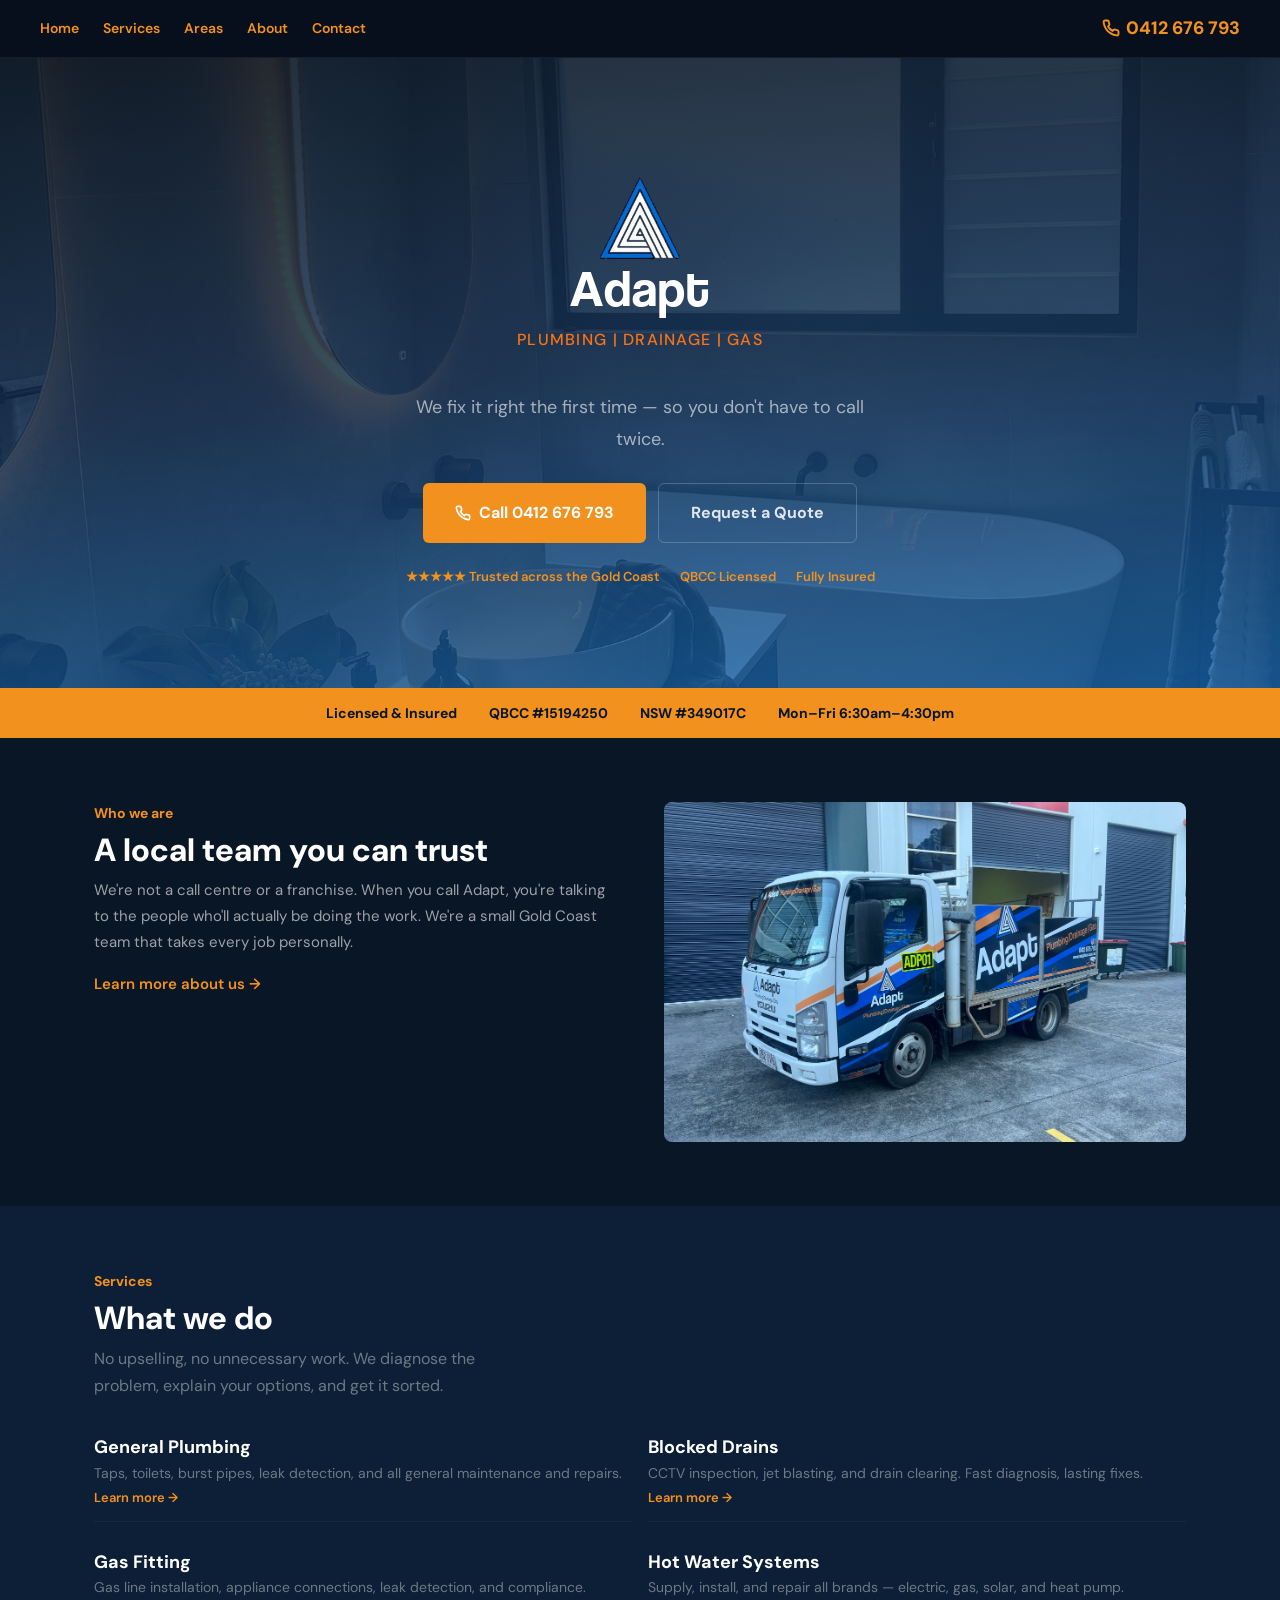
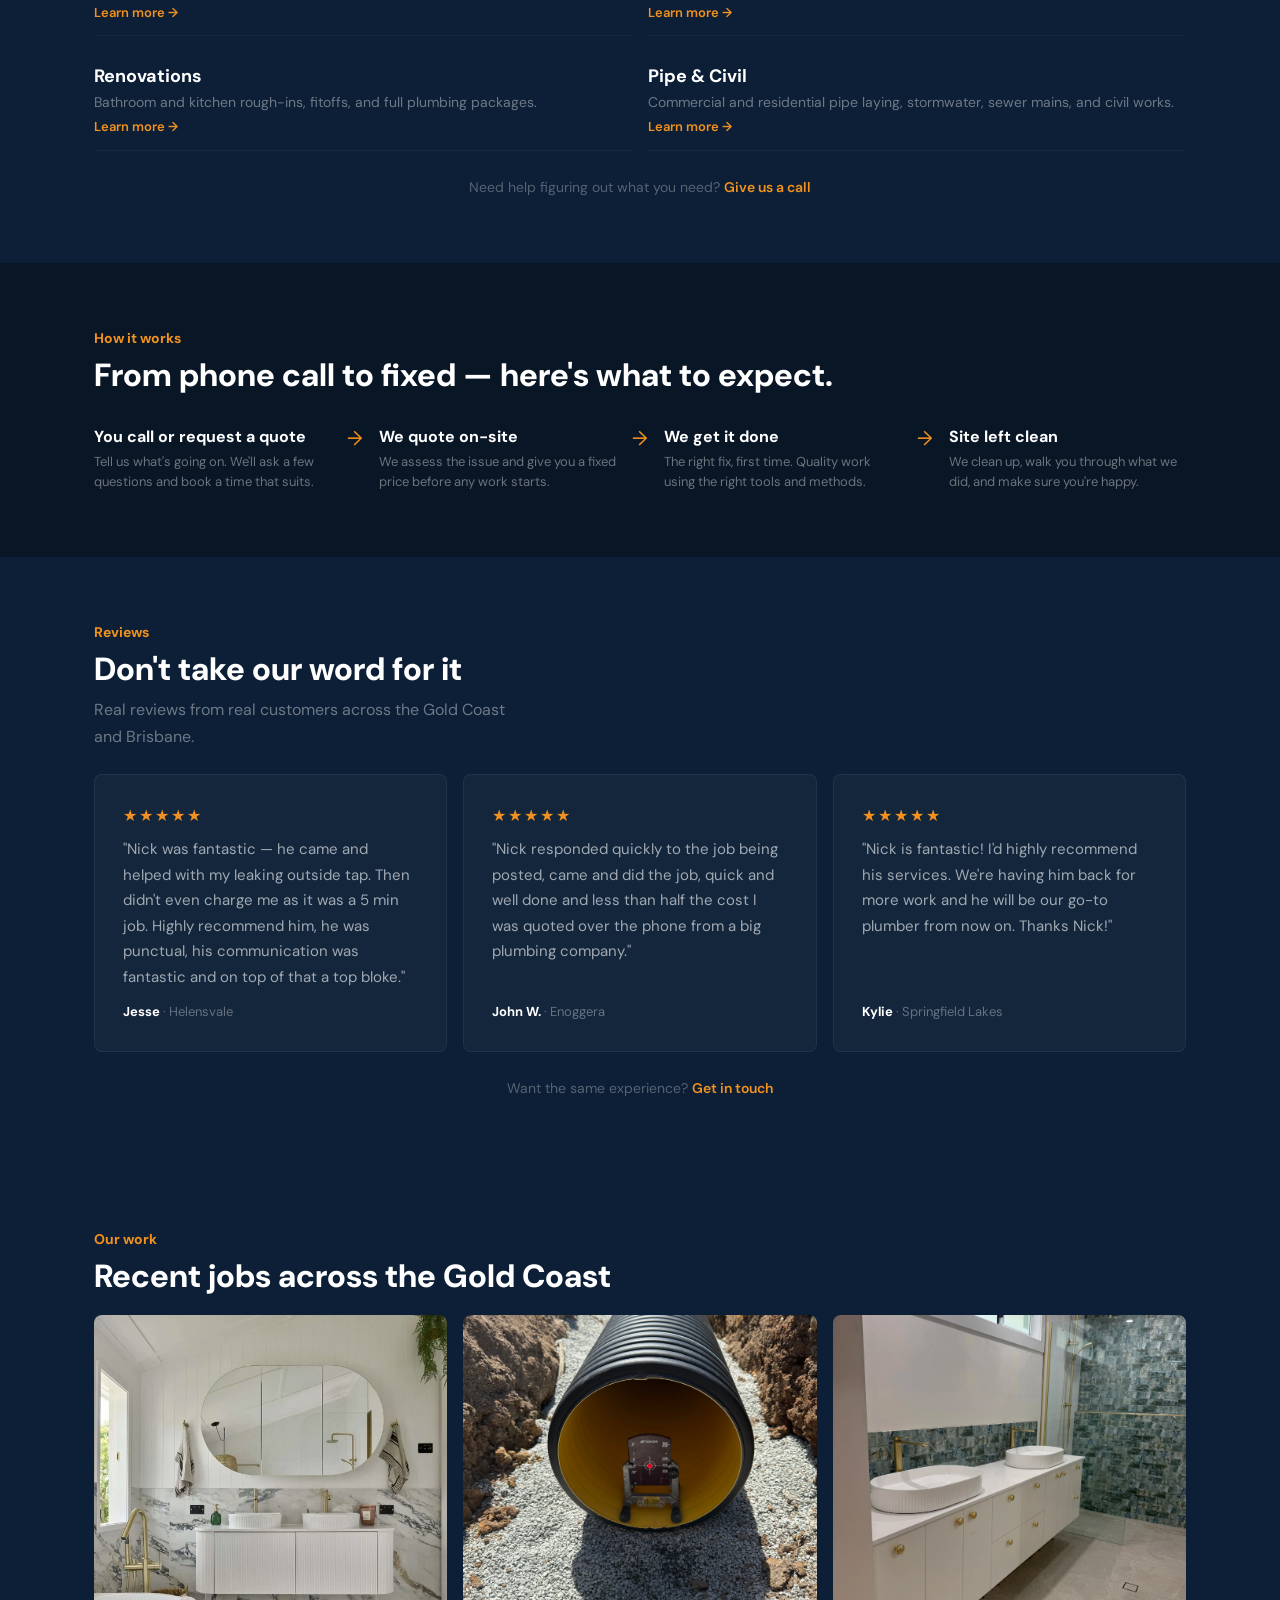
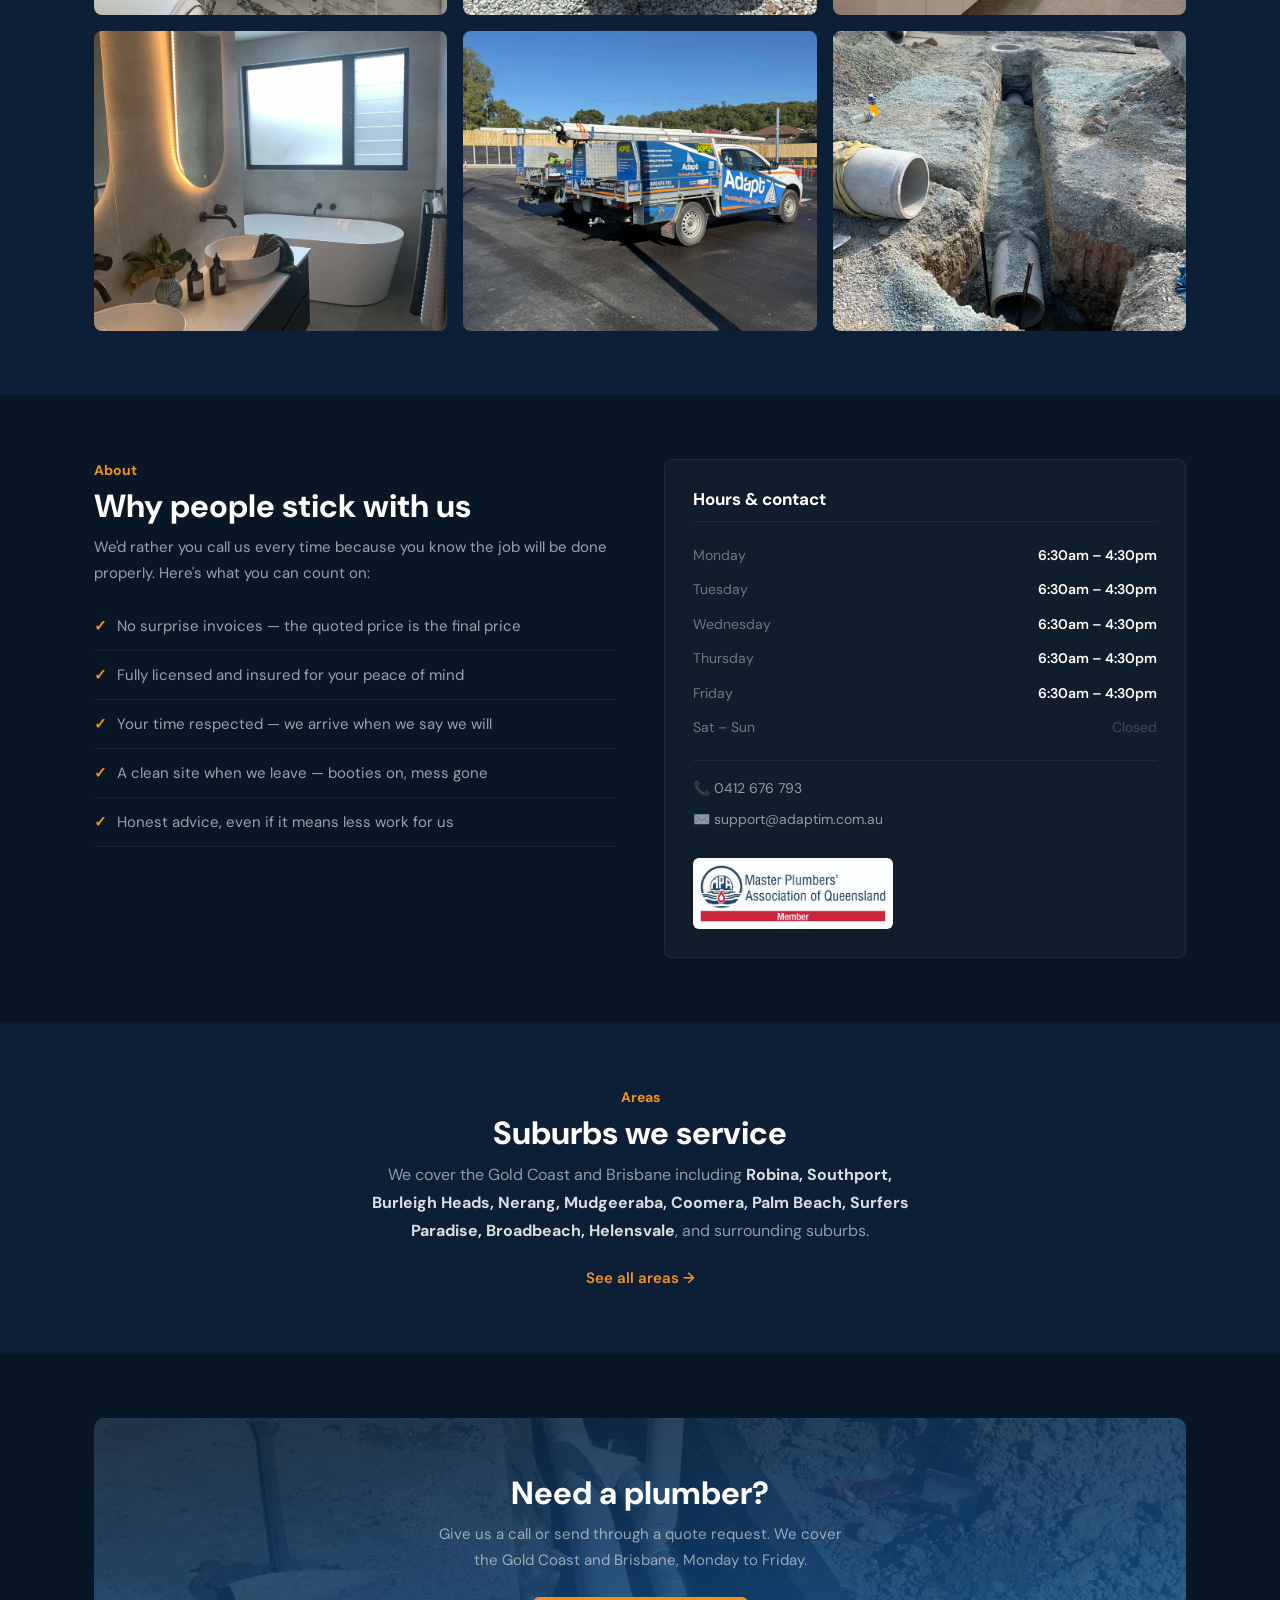
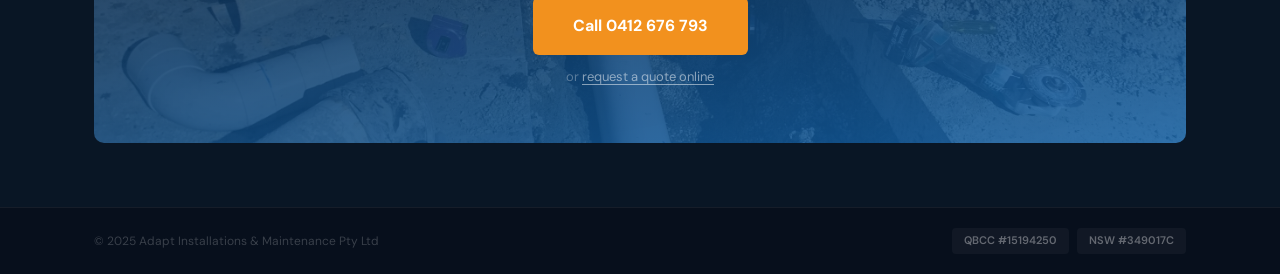
<file: index.html>
<!DOCTYPE html>
<html lang="en">
<head>
  <meta charset="UTF-8">
  <meta name="viewport" content="width=device-width, initial-scale=1.0">
  <title>Adapt Plumbing | Drainage | Gas — Gold Coast & Brisbane Plumber</title>
  <meta name="description" content="Licensed plumber on the Gold Coast and Brisbane. Plumbing, drainage & gas fitting — transparent pricing, reliable scheduling, quality workmanship. Call 0412 676 793.">
  <link rel="canonical" href="https://www.adaptplumbinggc.com.au/">
  <link rel="preconnect" href="https://fonts.googleapis.com">
  <link rel="preconnect" href="https://fonts.gstatic.com" crossorigin>
  <link href="https://fonts.googleapis.com/css2?family=DM+Sans:wght@400;500;600;700;800&display=swap" rel="stylesheet">
  <link rel="stylesheet" href="/css/styles.css">
  <script type="application/ld+json">
  {
    "@context": "https://schema.org",
    "@type": "Plumber",
    "name": "Adapt Plumbing | Drainage | Gas",
    "alternateName": "Adapt Installations and Maintenance Pty Ltd",
    "image": "",
    "telephone": "+61412676793",
    "email": "support@adaptim.com.au",
    "url": "https://www.adaptplumbinggc.com.au",
    "address": {"@type": "PostalAddress","addressLocality": "Gold Coast","addressRegion": "QLD","postalCode": "","addressCountry": "AU"},
    "areaServed": [{"@type": "City","name": "Gold Coast"},{"@type": "City","name": "Brisbane"}],
    "openingHoursSpecification": [{"@type": "OpeningHoursSpecification","dayOfWeek": ["Monday","Tuesday","Wednesday","Thursday","Friday"],"opens": "06:30","closes": "16:30"}],
    "priceRange": "$$",
    "sameAs": []
  }
  </script>
</head>
<body>

  <nav>
    <div class="nav-links">
      <a href="/">Home</a>
      <a href="/services/">Services</a>
      <a href="/areas/">Areas</a>
      <a href="/about.html">About</a>
      <a href="/contact.html">Contact</a>
    </div>
    <a href="tel:+61412676793" class="nav-phone"><svg viewBox="0 0 24 24" fill="none" stroke="currentColor" stroke-width="2.5" stroke-linecap="round" stroke-linejoin="round"><path d="M22 16.92v3a2 2 0 0 1-2.18 2 19.79 19.79 0 0 1-8.63-3.07 19.5 19.5 0 0 1-6-6 19.79 19.79 0 0 1-3.07-8.67A2 2 0 0 1 4.11 2h3a2 2 0 0 1 2 1.72c.127.96.361 1.903.7 2.81a2 2 0 0 1-.45 2.11L8.09 9.91a16 16 0 0 0 6 6l1.27-1.27a2 2 0 0 1 2.11-.45c.907.339 1.85.573 2.81.7A2 2 0 0 1 22 16.92z"/></svg> 0412 676 793</a>
    <button class="mobile-toggle" aria-label="Toggle menu" aria-expanded="false">☰</button>
  </nav>

  <!-- HERO -->
  <section class="hero" style="background:linear-gradient(175deg,rgba(9,22,37,0.9),rgba(14,42,78,0.82),rgba(19,96,166,0.78)),url('/img/reno-freestanding-bath-lit-mirror.webp') center/cover no-repeat">
    <div class="wrap" style="max-width:700px">
      <div class="hero-logo-lockup">
        <img src="/img/logo-triangle.png" alt="Adapt Plumbing logo mark" class="hero-logo-mark">
        <div class="hero-wordmark">
          <span class="hero-brand-name">Adapt</span>
          <span class="hero-tagline">Plumbing&nbsp;|&nbsp;Drainage&nbsp;|&nbsp;Gas</span>
        </div>
      </div>
      <p style="font-size:18px;color:rgba(255,255,255,0.6);max-width:500px;margin:0 auto 28px">We fix it right the first time — so you don't have to call twice.</p>
      <div class="hero-actions">
        <a href="tel:+61412676793" class="btn btn-o"><svg width="16" height="16" viewBox="0 0 24 24" fill="none" stroke="currentColor" stroke-width="2.5" stroke-linecap="round" stroke-linejoin="round"><path d="M22 16.92v3a2 2 0 0 1-2.18 2 19.79 19.79 0 0 1-8.63-3.07 19.5 19.5 0 0 1-6-6 19.79 19.79 0 0 1-3.07-8.67A2 2 0 0 1 4.11 2h3a2 2 0 0 1 2 1.72c.127.96.361 1.903.7 2.81a2 2 0 0 1-.45 2.11L8.09 9.91a16 16 0 0 0 6 6l1.27-1.27a2 2 0 0 1 2.11-.45c.907.339 1.85.573 2.81.7A2 2 0 0 1 22 16.92z"/></svg> Call 0412 676 793</a>
        <a href="/contact.html" class="btn btn-g">Request a Quote</a>
      </div>
      <div class="hero-creds">
        <span>★★★★★ Trusted across the Gold Coast</span>
        <span>QBCC Licensed</span>
        <span>Fully Insured</span>
      </div>
    </div>
  </section>

  <!-- ORANGE BAR -->
  <div class="orange-bar">
    <div class="wrap">
      <span>Licensed & Insured</span>
      <span>QBCC #15194250</span>
      <span>NSW #349017C</span>
      <span>Mon–Fri 6:30am–4:30pm</span>
    </div>
  </div>

  <!-- WHO WE ARE -->
  <section class="sec">
    <div class="wrap">
      <div class="two-col">
        <div>
          <div class="sec-label">Who we are</div>
          <h2 class="sec-title">A local team you can trust</h2>
          <p>We're not a call centre or a franchise. When you call Adapt, you're talking to the people who'll actually be doing the work. We're a small Gold Coast team that takes every job personally.</p>
          <a href="/about.html" style="display:inline-block;margin-top:16px;color:#F2911E;font-weight:600;font-size:15px">Learn more about us →</a>
        </div>
        <img src="/img/van-truck-branded.webp" alt="Adapt Plumbing Drainage Gas branded truck Gold Coast" style="width:100%;height:340px;object-fit:cover;border-radius:8px">
      </div>
    </div>
  </section>

  <!-- SERVICES -->
  <section class="sec sec-alt" id="services">
    <div class="wrap">
      <div class="sec-label">Services</div>
      <h2 class="sec-title">What we do</h2>
      <p class="sec-desc">No upselling, no unnecessary work. We diagnose the problem, explain your options, and get it sorted.</p>
      <div class="svc-compact">
        <a href="/services/general-plumbing.html" class="svc-compact-item"><h3>General Plumbing</h3><p>Taps, toilets, burst pipes, leak detection, and all general maintenance and repairs.</p><span>Learn more →</span></a>
        <a href="/services/blocked-drains.html" class="svc-compact-item"><h3>Blocked Drains</h3><p>CCTV inspection, jet blasting, and drain clearing. Fast diagnosis, lasting fixes.</p><span>Learn more →</span></a>
        <a href="/services/gas-fitting.html" class="svc-compact-item"><h3>Gas Fitting</h3><p>Gas line installation, appliance connections, leak detection, and compliance.</p><span>Learn more →</span></a>
        <a href="/services/hot-water-systems.html" class="svc-compact-item"><h3>Hot Water Systems</h3><p>Supply, install, and repair all brands — electric, gas, solar, and heat pump.</p><span>Learn more →</span></a>
        <a href="/services/renovations.html" class="svc-compact-item"><h3>Renovations</h3><p>Bathroom and kitchen rough-ins, fitoffs, and full plumbing packages.</p><span>Learn more →</span></a>
        <a href="/services/pipe-and-civil.html" class="svc-compact-item"><h3>Pipe & Civil</h3><p>Commercial and residential pipe laying, stormwater, sewer mains, and civil works.</p><span>Learn more →</span></a>
      </div>
      <p style="text-align:center;margin-top:24px;font-size:14px;color:rgba(255,255,255,0.3);">Need help figuring out what you need? <a href="tel:+61412676793" style="color:#F2911E;font-weight:600;">Give us a call</a></p>
    </div>
  </section>

  <!-- PROCESS -->
  <section class="sec">
    <div class="wrap">
      <div class="sec-label">How it works</div>
      <h2 class="sec-title" style="margin-bottom:32px">From phone call to fixed — here's what to expect.</h2>
      <div class="step-flow">
        <div class="step-item">
          <h3>You call or request a quote</h3>
          <p>Tell us what's going on. We'll ask a few questions and book a time that suits.</p>
        </div>
        <span class="step-arrow">→</span>
        <div class="step-item">
          <h3>We quote on-site</h3>
          <p>We assess the issue and give you a fixed price before any work starts.</p>
        </div>
        <span class="step-arrow">→</span>
        <div class="step-item">
          <h3>We get it done</h3>
          <p>The right fix, first time. Quality work using the right tools and methods.</p>
        </div>
        <span class="step-arrow">→</span>
        <div class="step-item">
          <h3>Site left clean</h3>
          <p>We clean up, walk you through what we did, and make sure you're happy.</p>
        </div>
      </div>
    </div>
  </section>

  <!-- REVIEWS -->
  <section class="sec sec-alt">
    <div class="wrap">
      <div class="sec-label">Reviews</div>
      <h2 class="sec-title">Don't take our word for it</h2>
      <p class="sec-desc">Real reviews from real customers across the Gold Coast and Brisbane.</p>
      <div class="rev-grid">
        <div class="card rev">
          <div class="rev-stars">★★★★★</div>
          <p class="rev-text">"Nick was fantastic — he came and helped with my leaking outside tap. Then didn't even charge me as it was a 5 min job. Highly recommend him, he was punctual, his communication was fantastic and on top of that a top bloke."</p>
          <div class="rev-author"><strong>Jesse</strong> <span>· Helensvale</span></div>
        </div>
        <div class="card rev">
          <div class="rev-stars">★★★★★</div>
          <p class="rev-text">"Nick responded quickly to the job being posted, came and did the job, quick and well done and less than half the cost I was quoted over the phone from a big plumbing company."</p>
          <div class="rev-author"><strong>John W.</strong> <span>· Enoggera</span></div>
        </div>
        <div class="card rev">
          <div class="rev-stars">★★★★★</div>
          <p class="rev-text">"Nick is fantastic! I'd highly recommend his services. We're having him back for more work and he will be our go-to plumber from now on. Thanks Nick!"</p>
          <div class="rev-author"><strong>Kylie</strong> <span>· Springfield Lakes</span></div>
        </div>
      </div>
      <p style="text-align:center;margin-top:24px;font-size:14px;color:rgba(255,255,255,0.3);">Want the same experience? <a href="/contact.html" style="color:#F2911E;font-weight:600;">Get in touch</a></p>
    </div>
  </section>

  <!-- GALLERY -->
  <section class="sec sec-alt">
    <div class="wrap">
      <div class="sec-label">Our work</div>
      <h2 class="sec-title">Recent jobs across the Gold Coast</h2>
      <div class="gallery-grid" style="margin-top:20px">
        <img src="/img/reno-marble-bathroom-luxury.webp" alt="Luxury marble bathroom renovation Gold Coast">
        <img src="/img/pipe-civil-stormwater-pipe-laser.webp" alt="Stormwater pipe installation Gold Coast">
        <img src="/img/reno-zellige-tile-ensuite.webp" alt="Ensuite bathroom renovation Gold Coast">
        <img src="/img/reno-freestanding-bath-lit-mirror.webp" alt="Freestanding bath bathroom renovation Gold Coast">
        <img src="/img/van-ute-branded.webp" alt="Adapt Plumbing branded work vehicle Gold Coast">
        <img src="/img/pipe-civil-sewer-trench-excavation.webp" alt="Sewer pipe excavation Gold Coast">
      </div>
    </div>
  </section>

  <!-- ABOUT -->
  <section class="sec" id="about">
    <div class="wrap">
      <div class="two-col">
        <div>
          <div class="sec-label">About</div>
          <h2 class="sec-title">Why people stick with us</h2>
          <p>We'd rather you call us every time because you know the job will be done properly. Here's what you can count on:</p>
          <ul class="a-list">
            <li>No surprise invoices — the quoted price is the final price</li>
            <li>Fully licensed and insured for your peace of mind</li>
            <li>Your time respected — we arrive when we say we will</li>
            <li>A clean site when we leave — booties on, mess gone</li>
            <li>Honest advice, even if it means less work for us</li>
          </ul>
        </div>
        <div class="info-card">
          <h3>Hours & contact</h3>
          <div class="hours-row"><span class="hours-day">Monday</span><span class="hours-time">6:30am – 4:30pm</span></div>
          <div class="hours-row"><span class="hours-day">Tuesday</span><span class="hours-time">6:30am – 4:30pm</span></div>
          <div class="hours-row"><span class="hours-day">Wednesday</span><span class="hours-time">6:30am – 4:30pm</span></div>
          <div class="hours-row"><span class="hours-day">Thursday</span><span class="hours-time">6:30am – 4:30pm</span></div>
          <div class="hours-row"><span class="hours-day">Friday</span><span class="hours-time">6:30am – 4:30pm</span></div>
          <div class="hours-row hours-closed"><span class="hours-day">Sat – Sun</span><span class="hours-time">Closed</span></div>
          <div class="contact-links">
            <a href="tel:+61412676793">📞 0412 676 793</a>
            <a href="mailto:support@adaptim.com.au">✉️ support@adaptim.com.au</a>
            <img src="/img/mpaq-member-logo.jpg" alt="Master Plumbers Association of Queensland Member" style="width:200px;height:auto;margin-top:1.25rem;display:block;border-radius:6px;">
          </div>
        </div>
      </div>
    </div>
  </section>

  <!-- AREAS -->
  <section class="sec sec-alt" style="text-align:center">
    <div class="wrap">
      <div class="sec-label">Areas</div>
      <h2 class="sec-title">Suburbs we service</h2>
      <p style="max-width:560px;margin:8px auto 20px;color:rgba(255,255,255,0.55);font-size:16px;line-height:1.75">We cover the Gold Coast and Brisbane including <strong style="color:rgba(255,255,255,0.85)">Robina, Southport, Burleigh Heads, Nerang, Mudgeeraba, Coomera, Palm Beach, Surfers Paradise, Broadbeach, Helensvale</strong>, and surrounding suburbs.</p>
      <a href="/areas/" style="color:#F2911E;font-weight:600;font-size:15px">See all areas →</a>
    </div>
  </section>

  <!-- FINAL CTA -->
  <section class="sec">
    <div class="wrap">
      <div class="fbox" style="background:linear-gradient(170deg,rgba(12,31,54,0.88) 0%,rgba(19,96,166,0.85) 100%),url('/img/job-11.jpg');background-size:cover;background-position:center">
        <h2>Need a plumber?</h2>
        <p>Give us a call or send through a quote request. We cover the Gold Coast and Brisbane, Monday to Friday.</p>
        <a href="tel:+61412676793" class="btn btn-o">Call 0412 676 793</a>
        <div class="fbox-link">or <a href="/contact.html">request a quote online</a></div>
      </div>
    </div>
  </section>

  <footer>
    <div class="wrap">
      <span class="ft-left">&copy; 2025 Adapt Installations & Maintenance Pty Ltd</span>
      <div class="ft-right">
        <span class="ft-tag">QBCC #15194250</span>
        <span class="ft-tag">NSW #349017C</span>
      </div>
    </div>
  </footer>

  <script src="/js/main.js"></script>
</body>
</html>
</file>
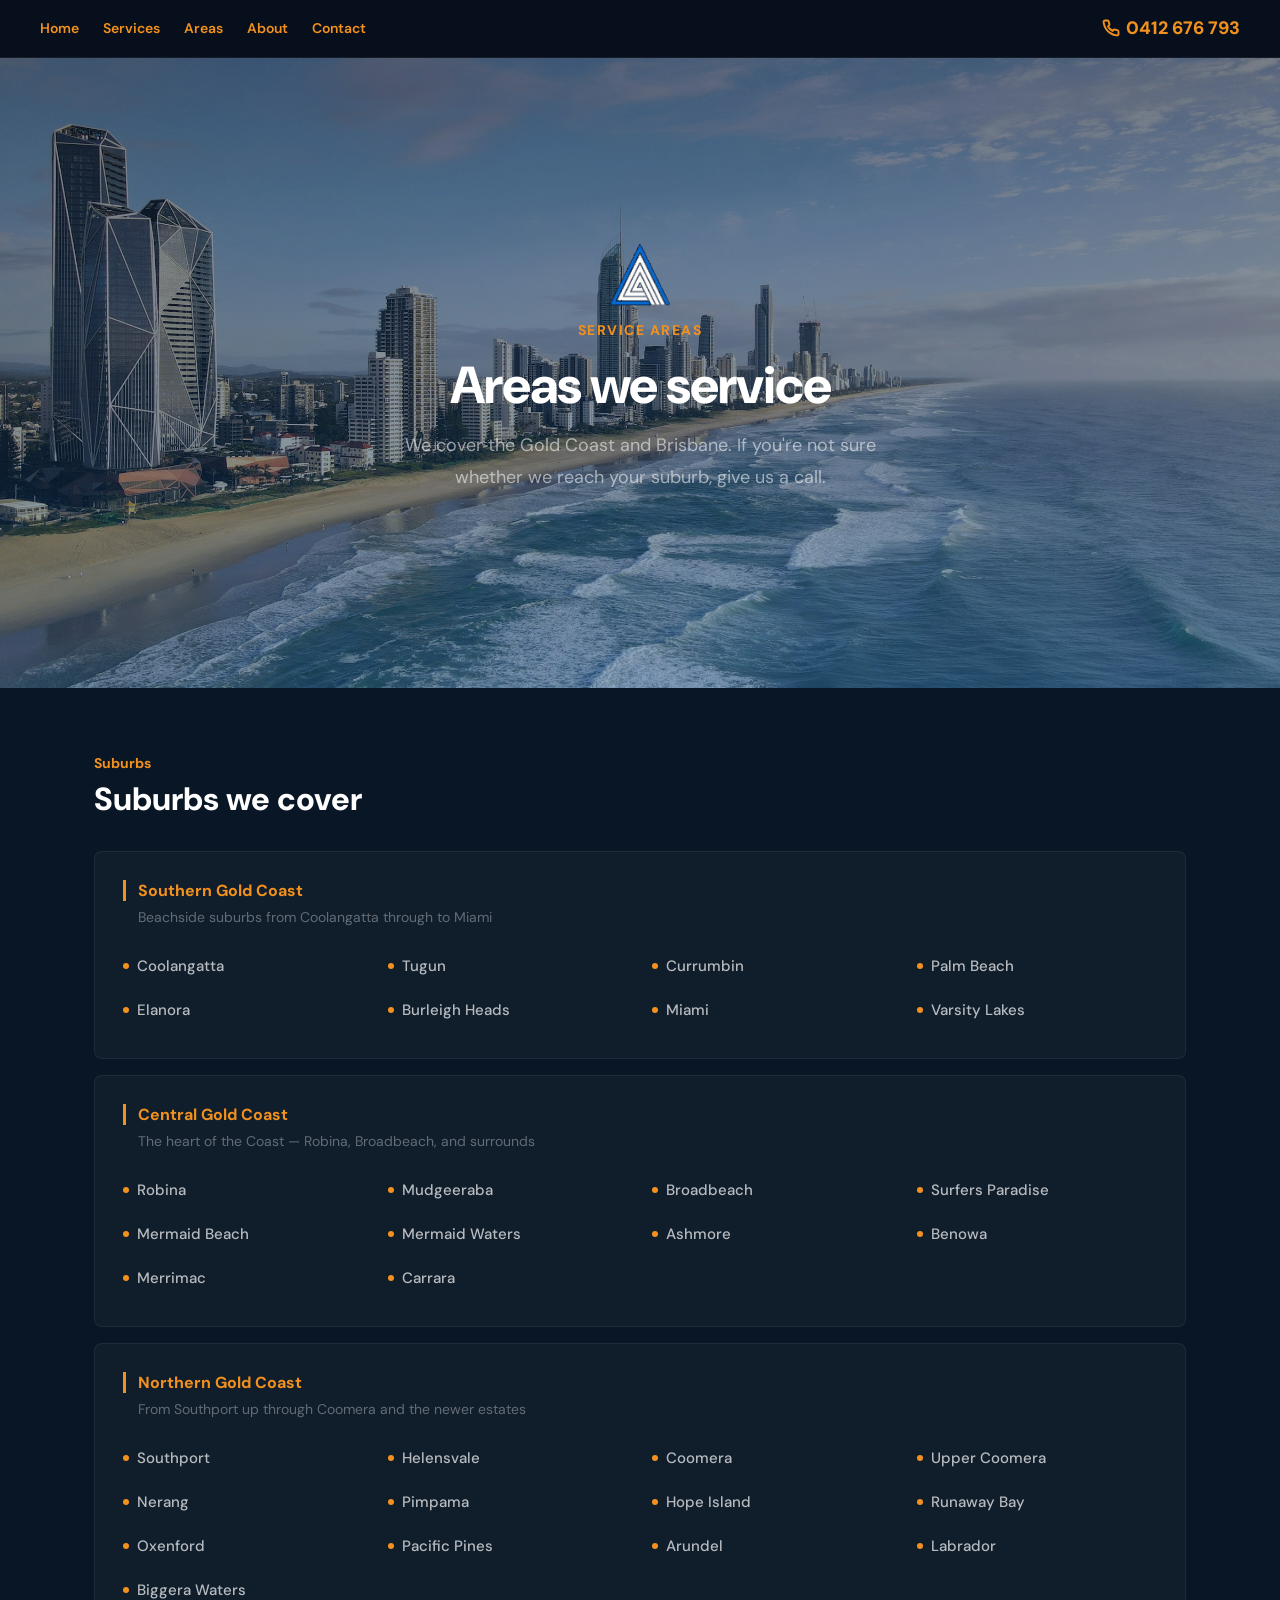
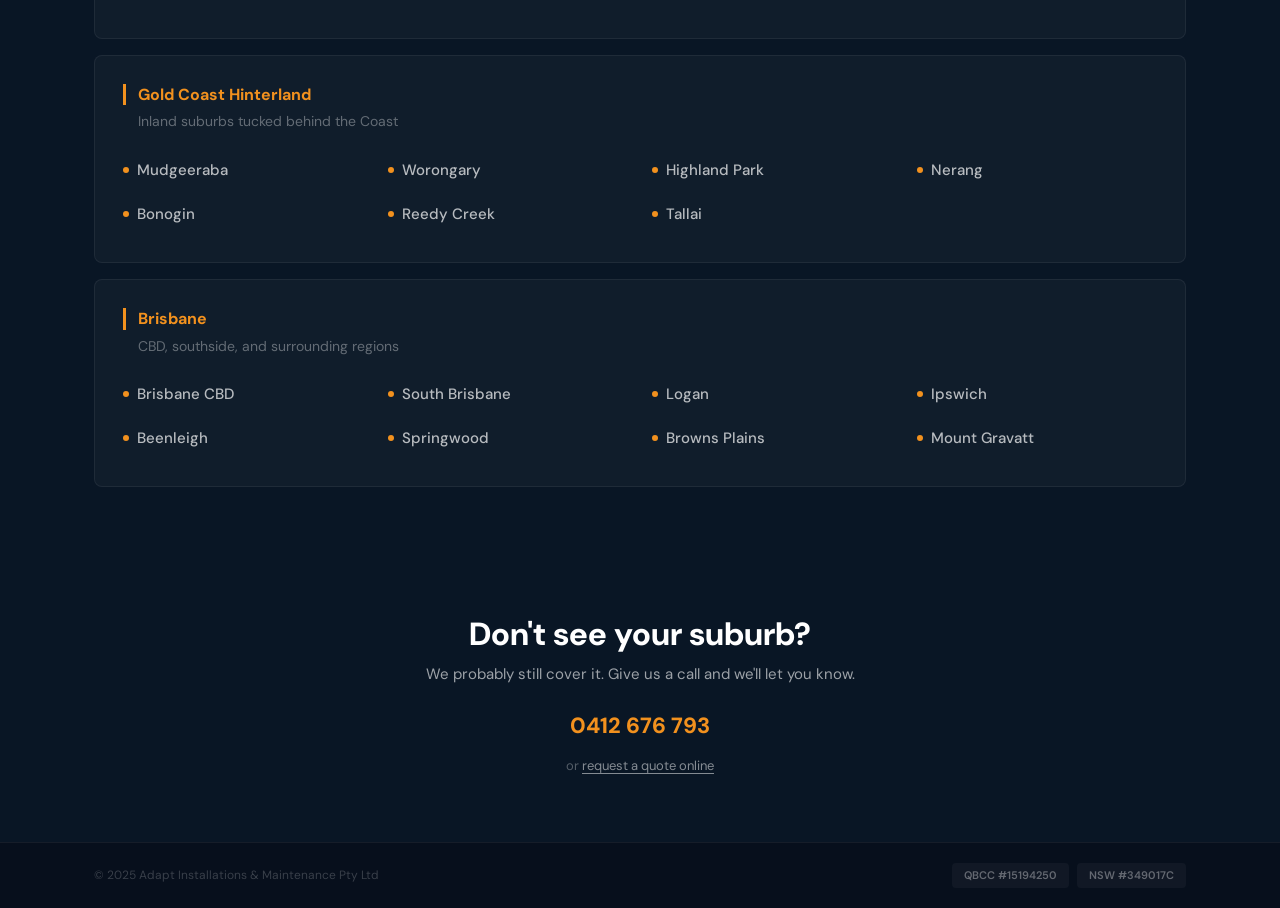
<file: areas/index.html>
<!DOCTYPE html>
<html lang="en">
<head>
  <meta charset="UTF-8">
  <meta name="viewport" content="width=device-width, initial-scale=1.0">
  <title>Service Areas | Adapt Plumbing | Gold Coast & Brisbane</title>
  <meta name="description" content="Adapt Plumbing services the Gold Coast and Brisbane. Find your local plumber in Robina, Southport, Burleigh Heads, Nerang, Coomera, and surrounding suburbs.">
  <link rel="canonical" href="https://www.adaptplumbinggc.com.au/areas/">
  <link rel="preconnect" href="https://fonts.googleapis.com">
  <link rel="preconnect" href="https://fonts.gstatic.com" crossorigin>
  <link href="https://fonts.googleapis.com/css2?family=DM+Sans:wght@400;500;600;700;800&display=swap" rel="stylesheet">
  <link rel="stylesheet" href="/css/styles.css">
</head>
<body>

  <nav>
    <div class="nav-links">
      <a href="/">Home</a>
      <a href="/services/">Services</a>
      <a href="/areas/">Areas</a>
      <a href="/about.html">About</a>
      <a href="/contact.html">Contact</a>
    </div>
    <a href="tel:+61412676793" class="nav-phone"><svg viewBox="0 0 24 24" fill="none" stroke="currentColor" stroke-width="2.5" stroke-linecap="round" stroke-linejoin="round"><path d="M22 16.92v3a2 2 0 0 1-2.18 2 19.79 19.79 0 0 1-8.63-3.07 19.5 19.5 0 0 1-6-6 19.79 19.79 0 0 1-3.07-8.67A2 2 0 0 1 4.11 2h3a2 2 0 0 1 2 1.72c.127.96.361 1.903.7 2.81a2 2 0 0 1-.45 2.11L8.09 9.91a16 16 0 0 0 6 6l1.27-1.27a2 2 0 0 1 2.11-.45c.907.339 1.85.573 2.81.7A2 2 0 0 1 22 16.92z"/></svg> 0412 676 793</a>
    <button class="mobile-toggle" aria-label="Toggle menu" aria-expanded="false">☰</button>
  </nav>

  <section class="hero" style="background:linear-gradient(175deg,rgba(9,22,37,0.55),rgba(14,42,78,0.5),rgba(19,96,166,0.45)),url('/img/gold-coast.jpg') center/cover no-repeat">
    <div class="wrap" style="max-width:700px;text-align:center">
      <img src="/img/logo-triangle.png" alt="Adapt Plumbing logo" class="hero-page-logo" style="width:60px;height:auto;">
      <div class="hero-label">Service areas</div>
      <h1>Areas we service</h1>
      <p>We cover the Gold Coast and Brisbane. If you're not sure whether we reach your suburb, give us a call.</p>
    </div>
  </section>

  <section class="sec">
    <div class="wrap">
      <div class="sec-label">Suburbs</div>
      <h2 class="sec-title" style="margin-bottom:32px">Suburbs we cover</h2>

      <div class="regions">
        <div class="region">
          <h3>Southern Gold Coast</h3>
          <p class="region-desc">Beachside suburbs from Coolangatta through to Miami</p>
          <div class="suburb-grid">
            <span>Coolangatta</span><span>Tugun</span><span>Currumbin</span><span>Palm Beach</span><span>Elanora</span><span>Burleigh Heads</span><span>Miami</span><span>Varsity Lakes</span>
          </div>
        </div>

        <div class="region">
          <h3>Central Gold Coast</h3>
          <p class="region-desc">The heart of the Coast — Robina, Broadbeach, and surrounds</p>
          <div class="suburb-grid">
            <span>Robina</span><span>Mudgeeraba</span><span>Broadbeach</span><span>Surfers Paradise</span><span>Mermaid Beach</span><span>Mermaid Waters</span><span>Ashmore</span><span>Benowa</span><span>Merrimac</span><span>Carrara</span>
          </div>
        </div>

        <div class="region">
          <h3>Northern Gold Coast</h3>
          <p class="region-desc">From Southport up through Coomera and the newer estates</p>
          <div class="suburb-grid">
            <span>Southport</span><span>Helensvale</span><span>Coomera</span><span>Upper Coomera</span><span>Nerang</span><span>Pimpama</span><span>Hope Island</span><span>Runaway Bay</span><span>Oxenford</span><span>Pacific Pines</span><span>Arundel</span><span>Labrador</span><span>Biggera Waters</span>
          </div>
        </div>

        <div class="region">
          <h3>Gold Coast Hinterland</h3>
          <p class="region-desc">Inland suburbs tucked behind the Coast</p>
          <div class="suburb-grid">
            <span>Mudgeeraba</span><span>Worongary</span><span>Highland Park</span><span>Nerang</span><span>Bonogin</span><span>Reedy Creek</span><span>Tallai</span>
          </div>
        </div>

        <div class="region">
          <h3>Brisbane</h3>
          <p class="region-desc">CBD, southside, and surrounding regions</p>
          <div class="suburb-grid">
            <span>Brisbane CBD</span><span>South Brisbane</span><span>Logan</span><span>Ipswich</span><span>Beenleigh</span><span>Springwood</span><span>Browns Plains</span><span>Mount Gravatt</span>
          </div>
        </div>
      </div>
    </div>
  </section>

  <section class="sec" style="text-align:center">
    <div class="wrap" style="max-width:500px">
      <h2 class="sec-title">Don't see your suburb?</h2>
      <p style="margin-top:8px">We probably still cover it. Give us a call and we'll let you know.</p>
      <a href="tel:+61412676793" style="display:inline-block;margin-top:20px;color:#F2911E;font-weight:800;font-size:22px">0412 676 793</a>
      <p style="margin-top:12px;font-size:13px;color:rgba(255,255,255,0.3)">or <a href="/contact.html" style="color:rgba(255,255,255,0.5);text-decoration:underline;text-underline-offset:3px">request a quote online</a></p>
    </div>
  </section>

  <footer>
    <div class="wrap">
      <span class="ft-left">&copy; 2025 Adapt Installations & Maintenance Pty Ltd</span>
      <div class="ft-right">
        <span class="ft-tag">QBCC #15194250</span>
        <span class="ft-tag">NSW #349017C</span>
      </div>
    </div>
  </footer>

  <script src="/js/main.js"></script>
</body>
</html>
</file>
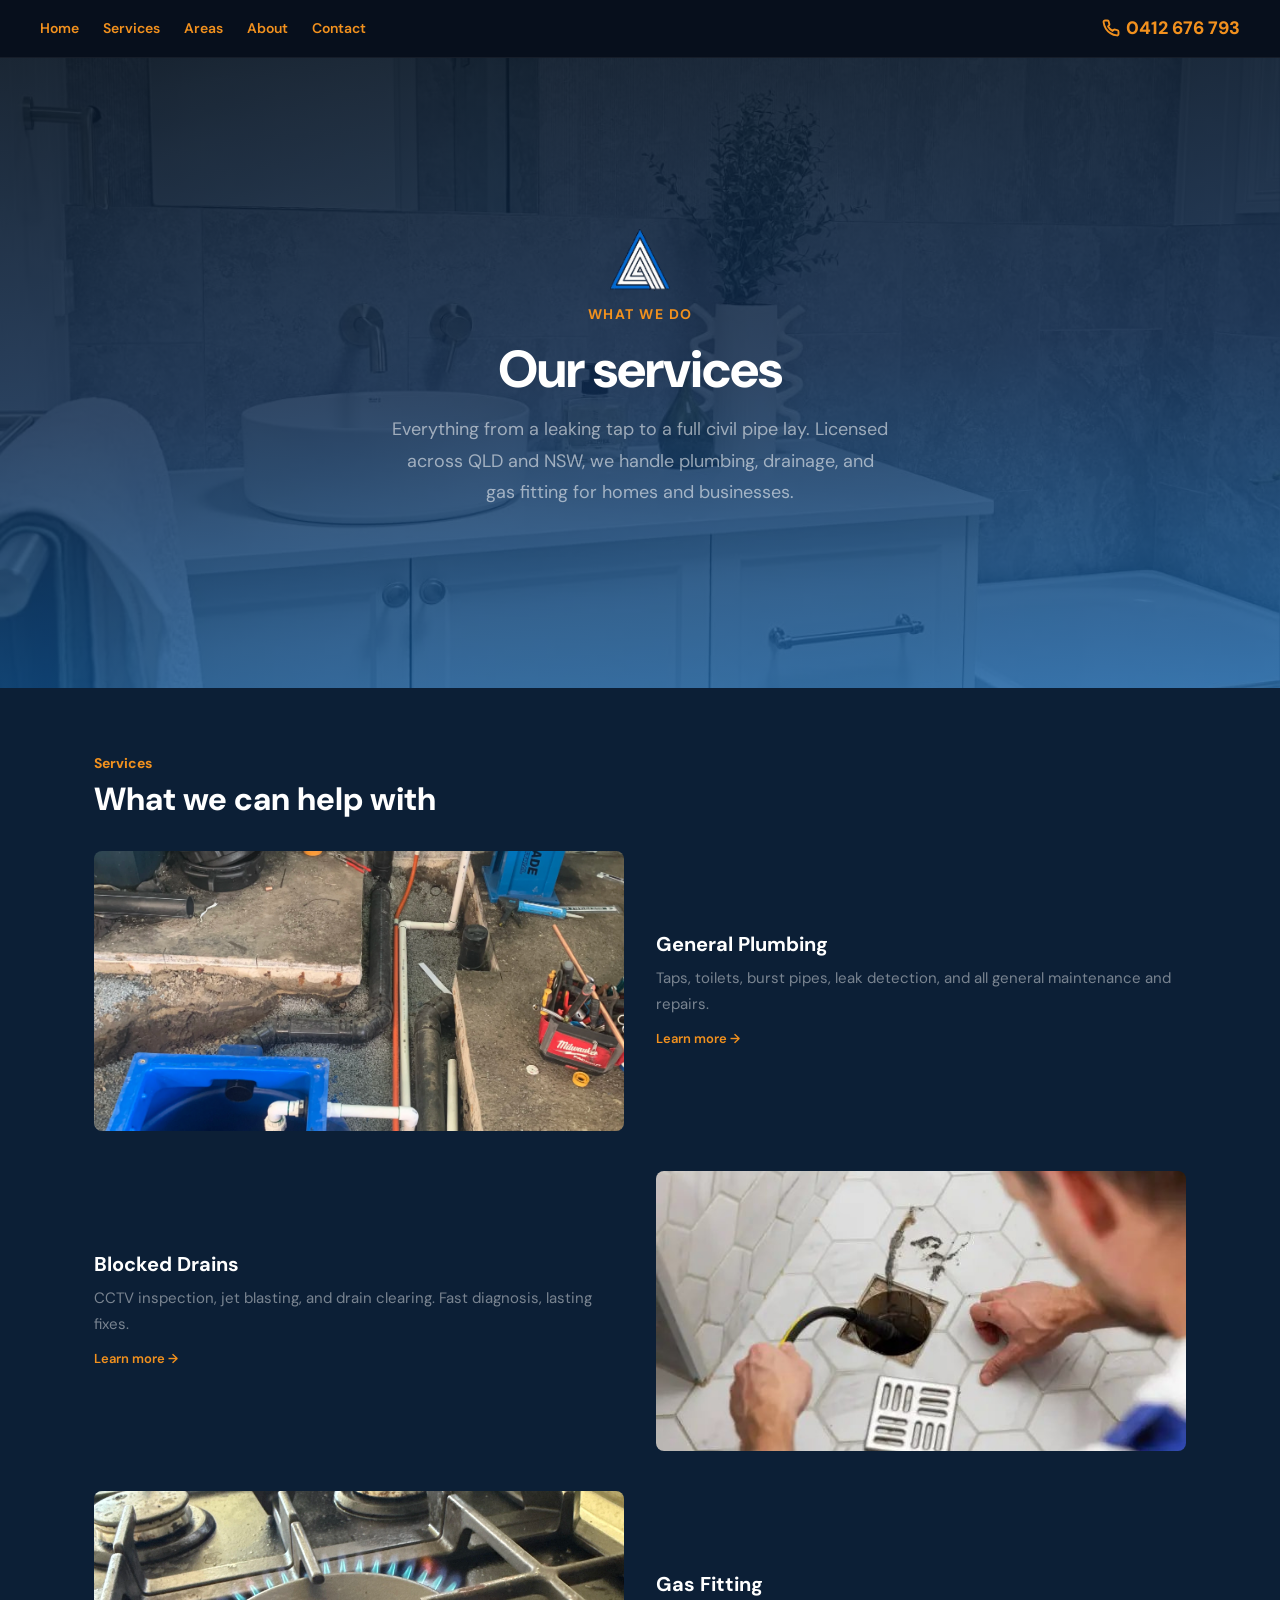
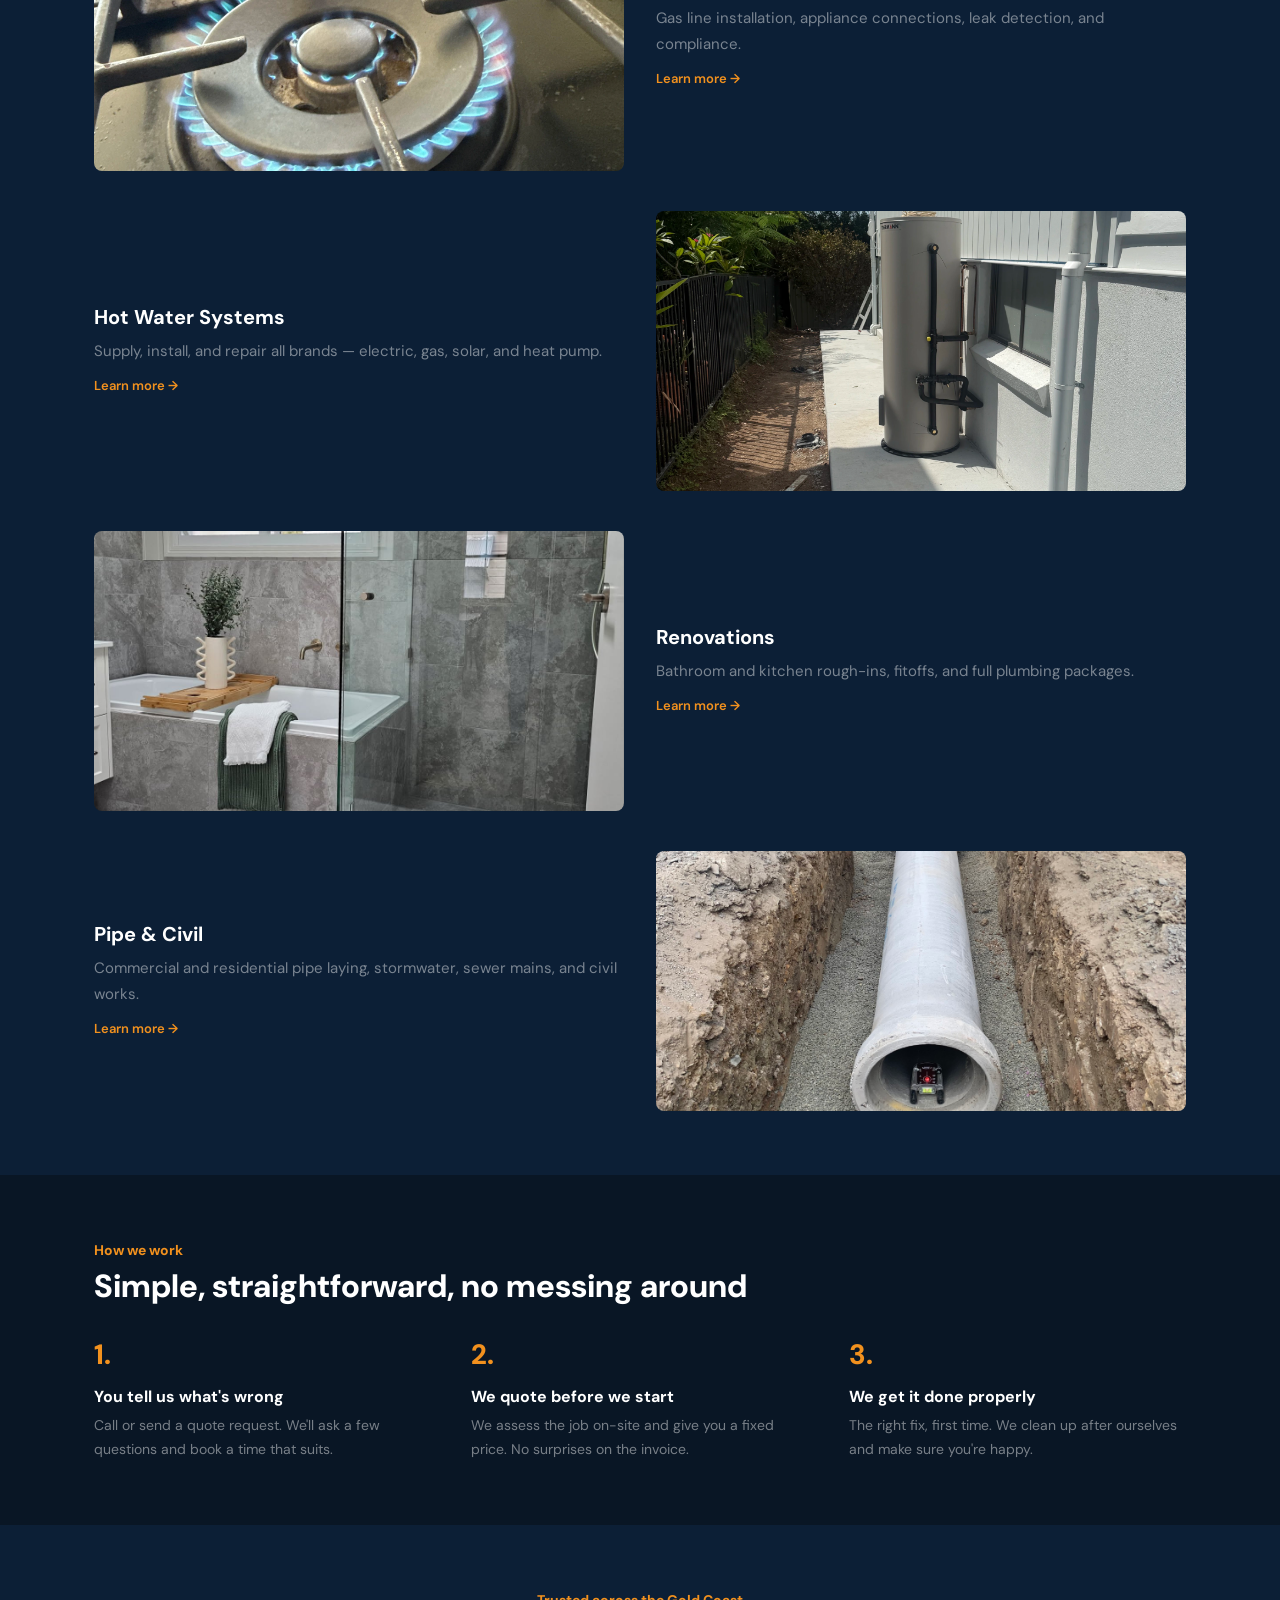
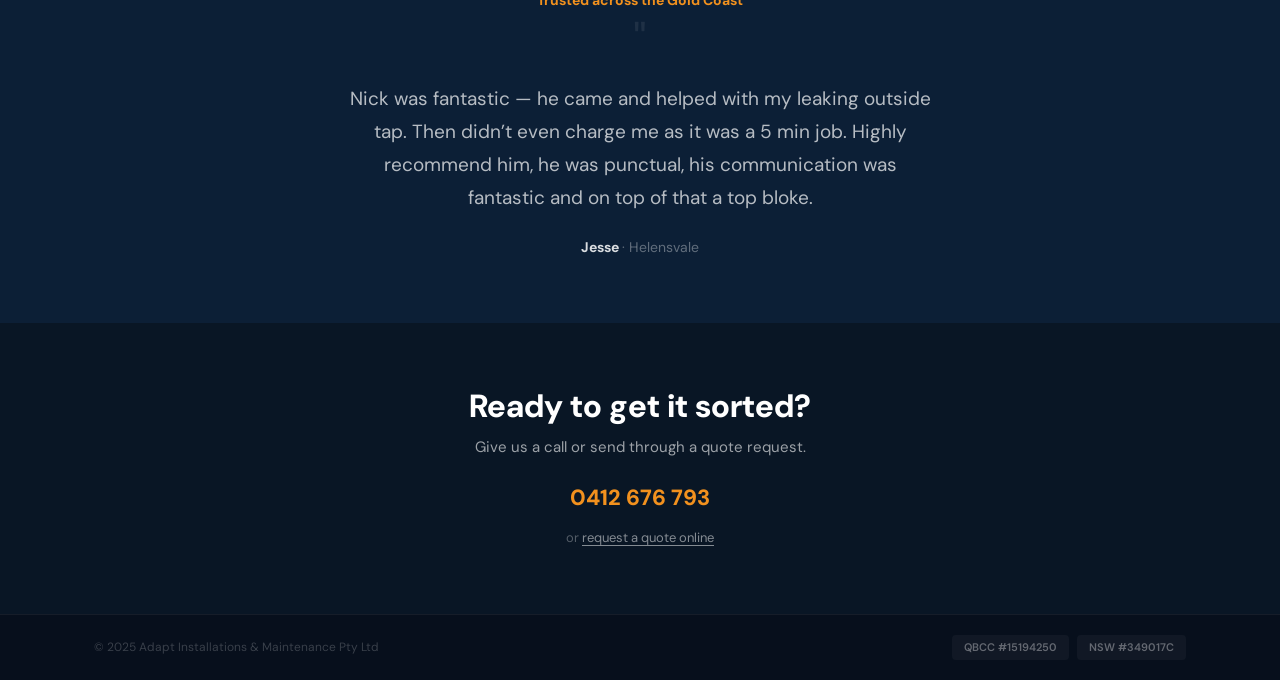
<file: services/index.html>
<!DOCTYPE html>
<html lang="en">
<head>
  <meta charset="UTF-8">
  <meta name="viewport" content="width=device-width, initial-scale=1.0">
  <title>Plumbing Services | Adapt Plumbing | Gold Coast & Brisbane</title>
  <meta name="description" content="Plumbing, drainage and gas fitting services on the Gold Coast and Brisbane. General plumbing, blocked drains, gas fitting, hot water systems, renovations, and civil works.">
  <link rel="canonical" href="https://www.adaptplumbinggc.com.au/services/">
  <link rel="preconnect" href="https://fonts.googleapis.com">
  <link rel="preconnect" href="https://fonts.gstatic.com" crossorigin>
  <link href="https://fonts.googleapis.com/css2?family=DM+Sans:wght@400;500;600;700;800&display=swap" rel="stylesheet">
  <link rel="stylesheet" href="/css/styles.css">
</head>
<body>

  <nav>
    <div class="nav-links">
      <a href="/">Home</a>
      <a href="/services/">Services</a>
      <a href="/areas/">Areas</a>
      <a href="/about.html">About</a>
      <a href="/contact.html">Contact</a>
    </div>
    <a href="tel:+61412676793" class="nav-phone"><svg viewBox="0 0 24 24" fill="none" stroke="currentColor" stroke-width="2.5" stroke-linecap="round" stroke-linejoin="round"><path d="M22 16.92v3a2 2 0 0 1-2.18 2 19.79 19.79 0 0 1-8.63-3.07 19.5 19.5 0 0 1-6-6 19.79 19.79 0 0 1-3.07-8.67A2 2 0 0 1 4.11 2h3a2 2 0 0 1 2 1.72c.127.96.361 1.903.7 2.81a2 2 0 0 1-.45 2.11L8.09 9.91a16 16 0 0 0 6 6l1.27-1.27a2 2 0 0 1 2.11-.45c.907.339 1.85.573 2.81.7A2 2 0 0 1 22 16.92z"/></svg> 0412 676 793</a>
    <button class="mobile-toggle" aria-label="Toggle menu" aria-expanded="false">☰</button>
  </nav>

  <!-- HERO -->
  <section class="hero" style="background:linear-gradient(175deg,rgba(9,22,37,0.9),rgba(14,42,78,0.84),rgba(19,96,166,0.78)),url('/img/job-7.jpg') center/cover no-repeat">
    <div class="wrap" style="max-width:700px;text-align:center">
      <img src="/img/logo-triangle.png" alt="Adapt Plumbing logo" class="hero-page-logo" style="width:60px;height:auto;">
      <div class="hero-label">What we do</div>
      <h1>Our services</h1>
      <p>Everything from a leaking tap to a full civil pipe lay. Licensed across QLD and NSW, we handle plumbing, drainage, and gas fitting for homes and businesses.</p>
    </div>
  </section>

  <!-- SERVICES -->
  <section class="sec sec-alt">
    <div class="wrap">
      <div class="sec-label">Services</div>
      <h2 class="sec-title" style="margin-bottom:32px">What we can help with</h2>

      <div class="svc-rows">
        <a href="/services/general-plumbing.html" class="svc-row">
          <img src="/img/job-12.jpg" alt="General plumbing pipe work and rough-in Gold Coast" class="svc-row-img">
          <div class="svc-row-text"><h3>General Plumbing</h3><p>Taps, toilets, burst pipes, leak detection, and all general maintenance and repairs.</p><span class="svc-hint">Learn more →</span></div>
        </a>
        <a href="/services/blocked-drains.html" class="svc-row svc-row-flip">
          <img src="/img/blocked-drain-stock.jpg" alt="Blocked drain clearing and repair Gold Coast" class="svc-row-img">
          <div class="svc-row-text"><h3>Blocked Drains</h3><p>CCTV inspection, jet blasting, and drain clearing. Fast diagnosis, lasting fixes.</p><span class="svc-hint">Learn more →</span></div>
        </a>
        <a href="/services/gas-fitting.html" class="svc-row">
          <img src="/img/gas-cooktop-burner-lit.webp" alt="Gas cooktop burner flame Gold Coast" class="svc-row-img">
          <div class="svc-row-text"><h3>Gas Fitting</h3><p>Gas line installation, appliance connections, leak detection, and compliance.</p><span class="svc-hint">Learn more →</span></div>
        </a>
        <a href="/services/hot-water-systems.html" class="svc-row svc-row-flip">
          <img src="/img/hot-water-thermann-cylinder-external.webp" alt="Thermann hot water cylinder installation Gold Coast" class="svc-row-img">
          <div class="svc-row-text"><h3>Hot Water Systems</h3><p>Supply, install, and repair all brands — electric, gas, solar, and heat pump.</p><span class="svc-hint">Learn more →</span></div>
        </a>
        <a href="/services/renovations.html" class="svc-row">
          <img src="/img/job-3.jpg" alt="Finished bathroom renovation plumbing Gold Coast" class="svc-row-img">
          <div class="svc-row-text"><h3>Renovations</h3><p>Bathroom and kitchen rough-ins, fitoffs, and full plumbing packages.</p><span class="svc-hint">Learn more →</span></div>
        </a>
        <a href="/services/pipe-and-civil.html" class="svc-row svc-row-flip">
          <img src="/img/job-5.jpg" alt="Civil pipe laying and stormwater installation Gold Coast" class="svc-row-img" style="object-position:center center;height:260px">
          <div class="svc-row-text"><h3>Pipe & Civil</h3><p>Commercial and residential pipe laying, stormwater, sewer mains, and civil works.</p><span class="svc-hint">Learn more →</span></div>
        </a>
      </div>
    </div>
  </section>

  <!-- HOW WE WORK -->
  <section class="sec">
    <div class="wrap">
      <div class="sec-label">How we work</div>
      <h2 class="sec-title" style="margin-bottom:28px">Simple, straightforward, no messing around</h2>
      <div style="display:grid;grid-template-columns:repeat(3,1fr);gap:40px">
        <div>
          <div style="font-size:28px;font-weight:800;color:#F2911E;margin-bottom:8px">1.</div>
          <h3 style="font-size:16px;margin-bottom:6px">You tell us what's wrong</h3>
          <p style="font-size:14px;color:rgba(255,255,255,0.45);line-height:1.7">Call or send a quote request. We'll ask a few questions and book a time that suits.</p>
        </div>
        <div>
          <div style="font-size:28px;font-weight:800;color:#F2911E;margin-bottom:8px">2.</div>
          <h3 style="font-size:16px;margin-bottom:6px">We quote before we start</h3>
          <p style="font-size:14px;color:rgba(255,255,255,0.45);line-height:1.7">We assess the job on-site and give you a fixed price. No surprises on the invoice.</p>
        </div>
        <div>
          <div style="font-size:28px;font-weight:800;color:#F2911E;margin-bottom:8px">3.</div>
          <h3 style="font-size:16px;margin-bottom:6px">We get it done properly</h3>
          <p style="font-size:14px;color:rgba(255,255,255,0.45);line-height:1.7">The right fix, first time. We clean up after ourselves and make sure you're happy.</p>
        </div>
      </div>
    </div>
  </section>

  <!-- TESTIMONIAL -->
  <section class="sec sec-alt" style="text-align:center">
    <div class="wrap" style="max-width:640px">
      <div class="sec-label">Trusted across the Gold Coast</div>
      <div style="font-size:48px;color:rgba(255,255,255,0.08);line-height:1;margin-bottom:16px">"</div>
      <p style="font-size:19px;color:rgba(255,255,255,0.7);line-height:1.75;margin-bottom:20px">Nick was fantastic — he came and helped with my leaking outside tap. Then didn’t even charge me as it was a 5 min job. Highly recommend him, he was punctual, his communication was fantastic and on top of that a top bloke.</p>
      <p style="font-size:14px;color:rgba(255,255,255,0.85);font-weight:700">Jesse <span style="color:rgba(255,255,255,0.35);font-weight:400">· Helensvale</span></p>
    </div>
  </section>

  <!-- CTA -->
  <section class="sec" style="text-align:center">
    <div class="wrap" style="max-width:500px">
      <h2 class="sec-title">Ready to get it sorted?</h2>
      <p style="margin-top:8px">Give us a call or send through a quote request.</p>
      <a href="tel:+61412676793" style="display:inline-block;margin-top:20px;color:#F2911E;font-weight:800;font-size:22px">0412 676 793</a>
      <p style="margin-top:12px;font-size:13px;color:rgba(255,255,255,0.3)">or <a href="/contact.html" style="color:rgba(255,255,255,0.5);text-decoration:underline;text-underline-offset:3px">request a quote online</a></p>
    </div>
  </section>

  <footer>
    <div class="wrap">
      <span class="ft-left">&copy; 2025 Adapt Installations & Maintenance Pty Ltd</span>
      <div class="ft-right">
        <span class="ft-tag">QBCC #15194250</span>
        <span class="ft-tag">NSW #349017C</span>
      </div>
    </div>
  </footer>

  <script src="/js/main.js"></script>
</body>
</html>
</file>
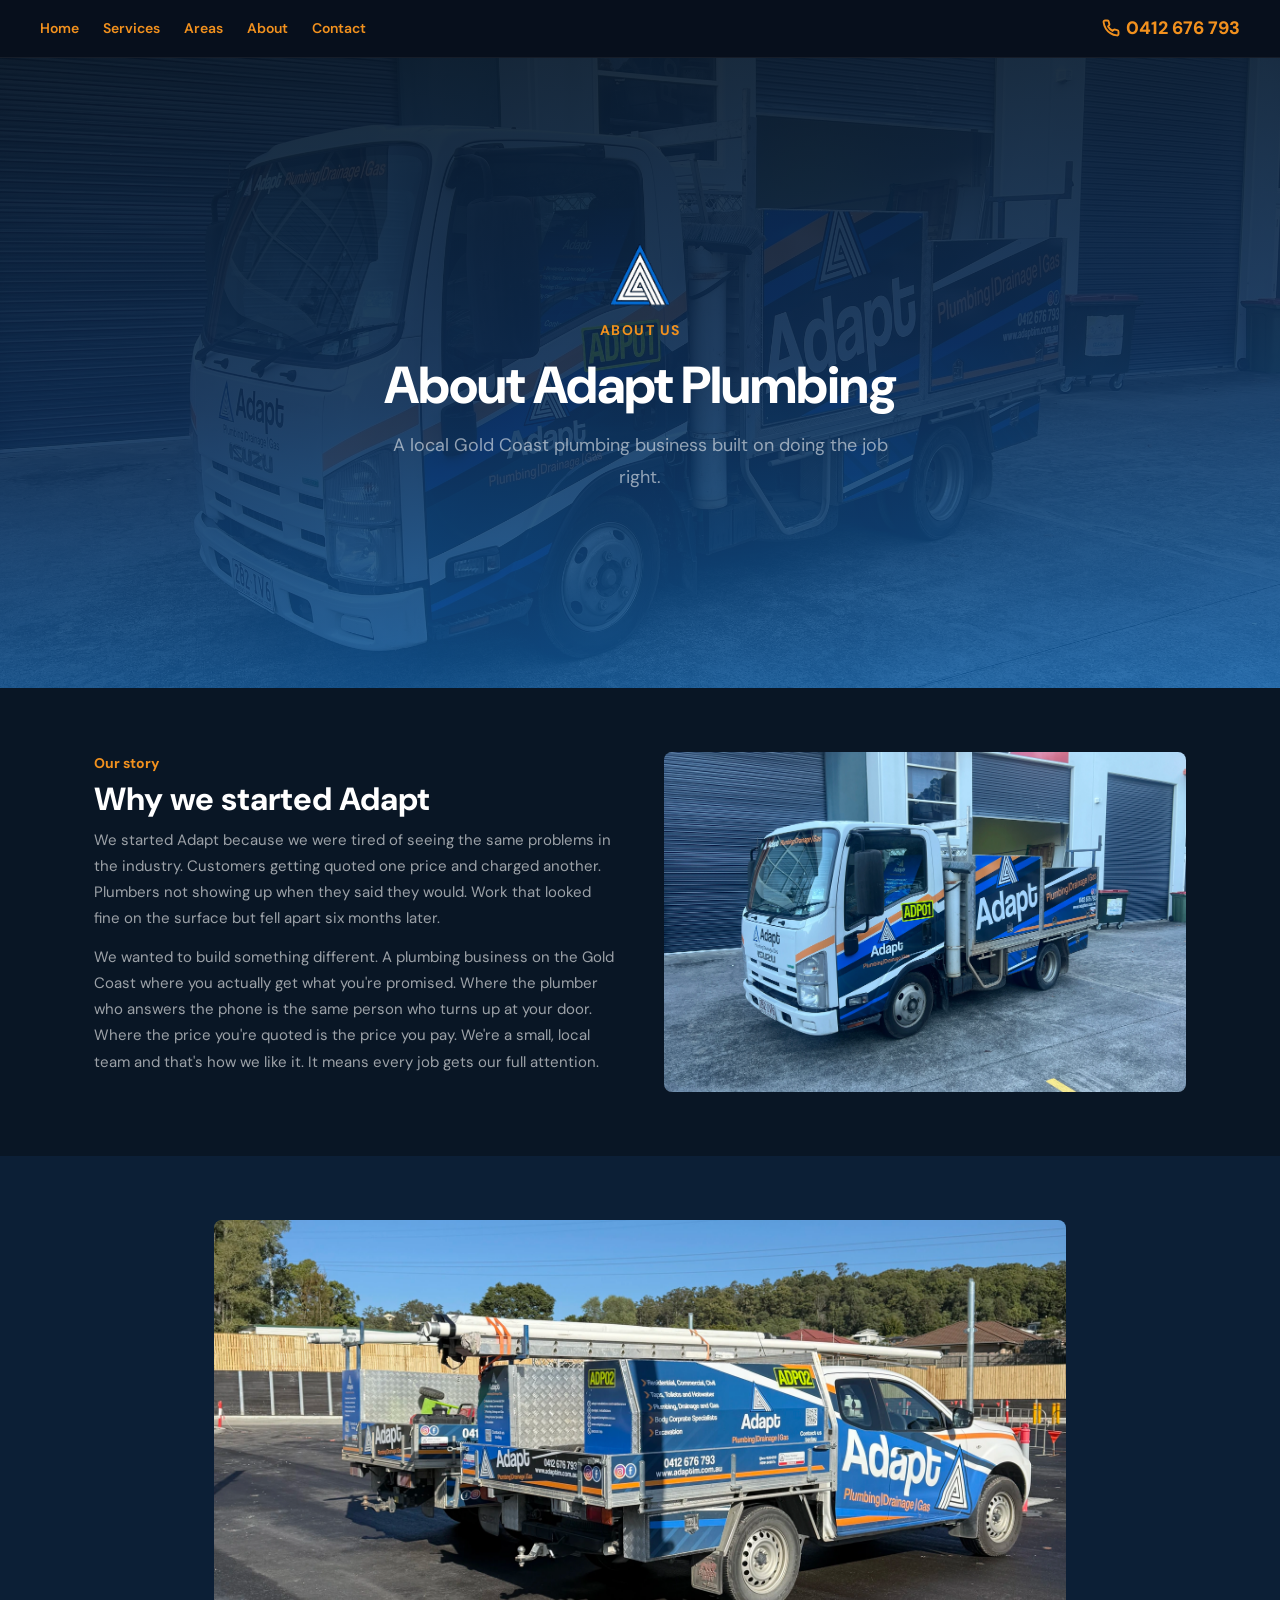
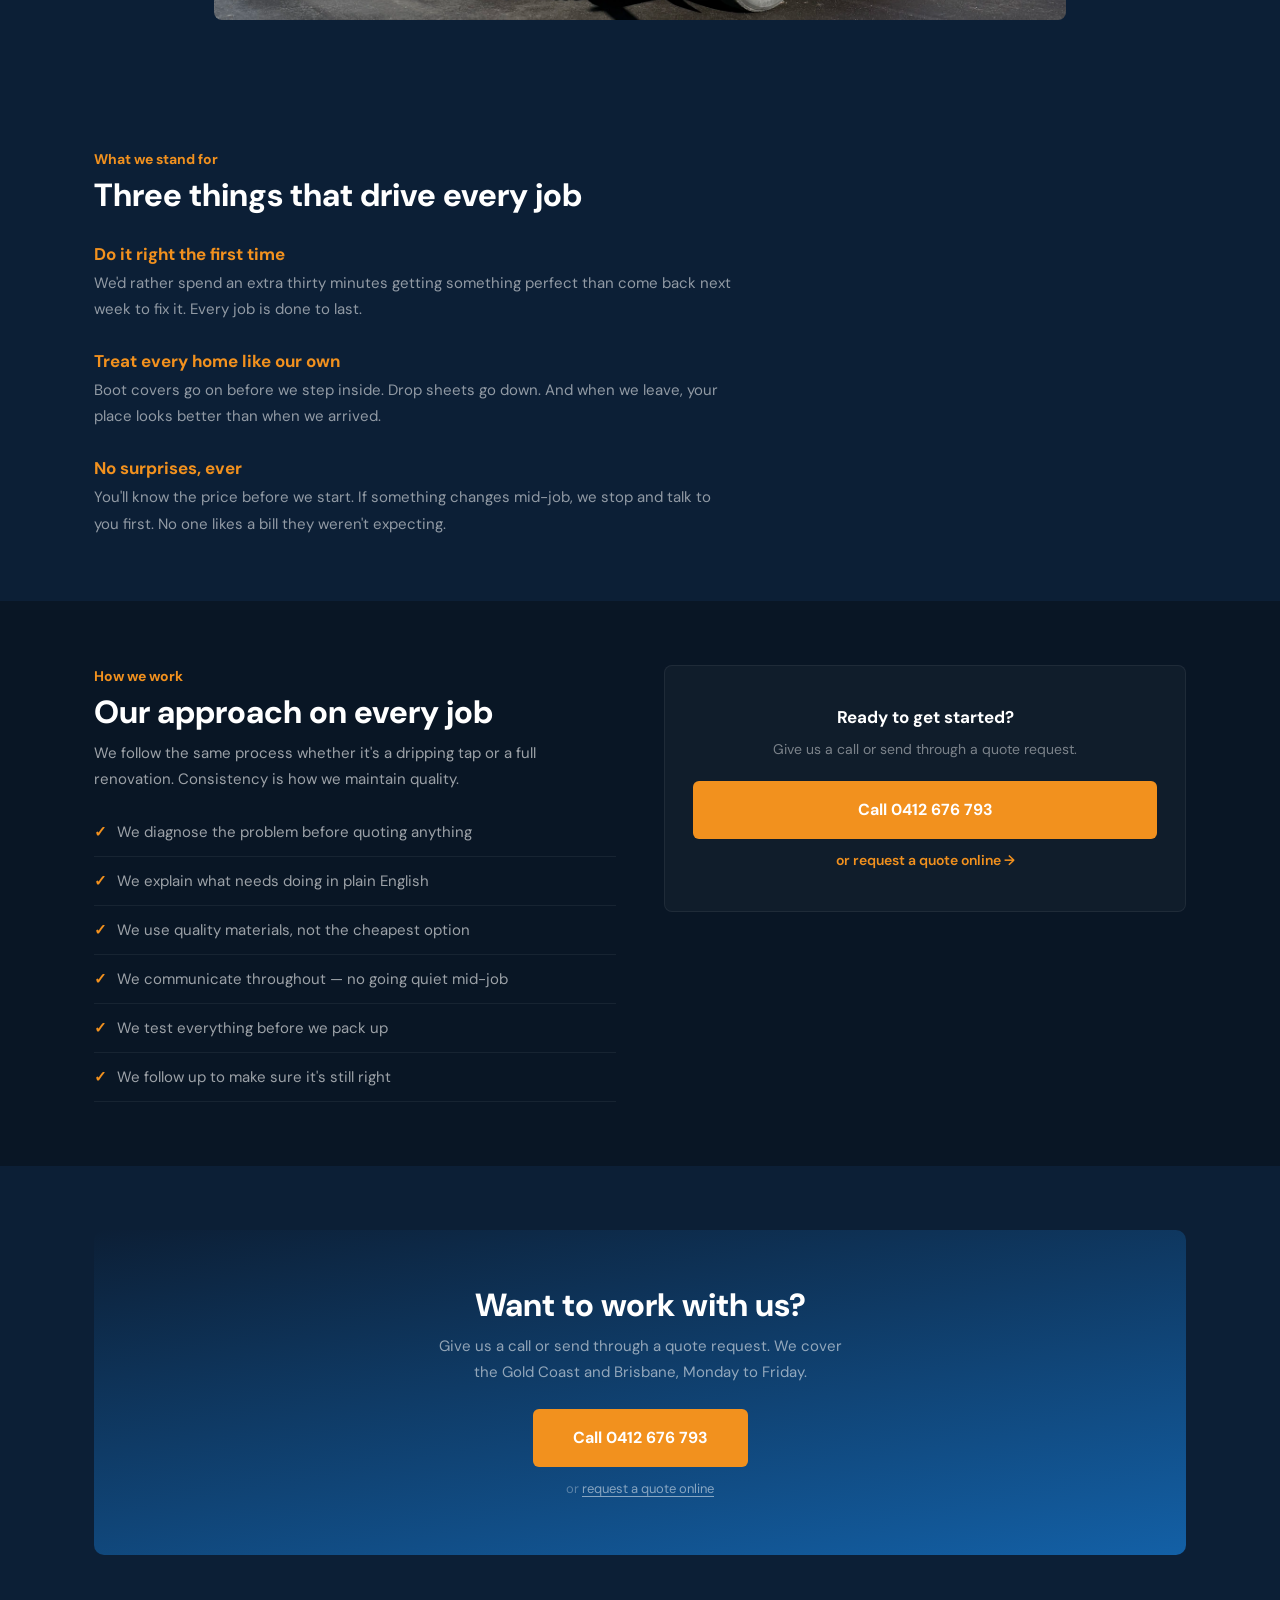
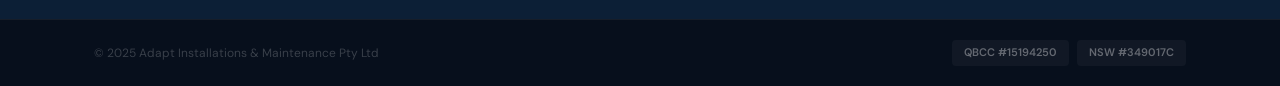
<file: about.html>
<!DOCTYPE html>
<html lang="en">
<head>
  <meta charset="UTF-8">
  <meta name="viewport" content="width=device-width, initial-scale=1.0">
  <title>About Us | Adapt Plumbing | Gold Coast & Brisbane</title>
  <meta name="description" content="Meet the team behind Adapt Plumbing. Licensed plumbers serving the Gold Coast and Brisbane with honest pricing and reliable service.">
  <link rel="canonical" href="https://www.adaptplumbinggc.com.au/about.html">
  <link rel="preconnect" href="https://fonts.googleapis.com">
  <link rel="preconnect" href="https://fonts.gstatic.com" crossorigin>
  <link href="https://fonts.googleapis.com/css2?family=DM+Sans:wght@400;500;600;700;800&display=swap" rel="stylesheet">
  <link rel="stylesheet" href="/css/styles.css">
</head>
<body>

  <nav>
    <div class="nav-links">
      <a href="/">Home</a>
      <a href="/services/">Services</a>
      <a href="/areas/">Areas</a>
      <a href="/about.html">About</a>
      <a href="/contact.html">Contact</a>
    </div>
    <a href="tel:+61412676793" class="nav-phone"><svg viewBox="0 0 24 24" fill="none" stroke="currentColor" stroke-width="2.5" stroke-linecap="round" stroke-linejoin="round"><path d="M22 16.92v3a2 2 0 0 1-2.18 2 19.79 19.79 0 0 1-8.63-3.07 19.5 19.5 0 0 1-6-6 19.79 19.79 0 0 1-3.07-8.67A2 2 0 0 1 4.11 2h3a2 2 0 0 1 2 1.72c.127.96.361 1.903.7 2.81a2 2 0 0 1-.45 2.11L8.09 9.91a16 16 0 0 0 6 6l1.27-1.27a2 2 0 0 1 2.11-.45c.907.339 1.85.573 2.81.7A2 2 0 0 1 22 16.92z"/></svg> 0412 676 793</a>
    <button class="mobile-toggle" aria-label="Toggle menu" aria-expanded="false">☰</button>
  </nav>

  <section class="hero" style="background:linear-gradient(175deg,rgba(9,22,37,0.92),rgba(14,42,78,0.88),rgba(19,96,166,0.82)),url('/img/van-truck-branded.webp') center/cover no-repeat">
    <div class="wrap" style="max-width:700px;text-align:center">
      <img src="/img/logo-triangle.png" alt="Adapt Plumbing logo" class="hero-page-logo" style="width:60px;height:auto;">
      <div class="hero-label">About us</div>
      <h1>About Adapt Plumbing</h1>
      <p>A local Gold Coast plumbing business built on doing the job right.</p>
    </div>
  </section>

  <!-- OUR STORY -->
  <section class="sec">
    <div class="wrap">
      <div class="two-col">
        <div>
          <div class="sec-label">Our story</div>
          <h2 class="sec-title">Why we started Adapt</h2>
          <p>We started Adapt because we were tired of seeing the same problems in the industry. Customers getting quoted one price and charged another. Plumbers not showing up when they said they would. Work that looked fine on the surface but fell apart six months later.</p>
          <p style="margin-top:12px">We wanted to build something different. A plumbing business on the Gold Coast where you actually get what you're promised. Where the plumber who answers the phone is the same person who turns up at your door. Where the price you're quoted is the price you pay. We're a small, local team and that's how we like it. It means every job gets our full attention.</p>
        </div>
        <img src="/img/van-truck-branded.webp" alt="Adapt Plumbing branded Isuzu truck Gold Coast" style="width:100%;height:340px;object-fit:cover;border-radius:8px">
      </div>
    </div>
  </section>

  <section class="sec sec-alt">
    <div class="wrap" style="max-width:900px">
      <div class="gallery-grid" style="grid-template-columns:1fr">
        <img src="/img/van-ute-branded.webp" alt="Adapt Plumbing branded ute Gold Coast" style="height:400px;object-position:center 45%">
      </div>
    </div>
  </section>

  <!-- WHAT WE STAND FOR -->
  <section class="sec sec-alt">
    <div class="wrap">
      <div class="sec-label">What we stand for</div>
      <h2 class="sec-title">Three things that drive every job</h2>

      <div style="margin-top:28px;display:flex;flex-direction:column;gap:28px;max-width:640px">
        <div>
          <h3 style="color:#F2911E;font-size:17px;margin-bottom:4px">Do it right the first time</h3>
          <p style="font-size:15px;color:rgba(255,255,255,0.55)">We'd rather spend an extra thirty minutes getting something perfect than come back next week to fix it. Every job is done to last.</p>
        </div>
        <div>
          <h3 style="color:#F2911E;font-size:17px;margin-bottom:4px">Treat every home like our own</h3>
          <p style="font-size:15px;color:rgba(255,255,255,0.55)">Boot covers go on before we step inside. Drop sheets go down. And when we leave, your place looks better than when we arrived.</p>
        </div>
        <div>
          <h3 style="color:#F2911E;font-size:17px;margin-bottom:4px">No surprises, ever</h3>
          <p style="font-size:15px;color:rgba(255,255,255,0.55)">You'll know the price before we start. If something changes mid-job, we stop and talk to you first. No one likes a bill they weren't expecting.</p>
        </div>
      </div>
    </div>
  </section>

  <!-- HOW WE WORK -->
  <section class="sec">
    <div class="wrap">
      <div class="two-col">
        <div>
          <div class="sec-label">How we work</div>
          <h2 class="sec-title">Our approach on every job</h2>
          <p>We follow the same process whether it's a dripping tap or a full renovation. Consistency is how we maintain quality.</p>
          <ul class="a-list">
            <li>We diagnose the problem before quoting anything</li>
            <li>We explain what needs doing in plain English</li>
            <li>We use quality materials, not the cheapest option</li>
            <li>We communicate throughout — no going quiet mid-job</li>
            <li>We test everything before we pack up</li>
            <li>We follow up to make sure it's still right</li>
          </ul>
        </div>
        <div>
          <div class="info-card" style="text-align:center;padding:40px 28px">
            <h3 style="border:none;padding:0;margin-bottom:8px">Ready to get started?</h3>
            <p style="font-size:14px;color:rgba(255,255,255,0.45);margin-bottom:20px">Give us a call or send through a quote request.</p>
            <a href="tel:+61412676793" class="btn btn-o" style="width:100%;justify-content:center;margin-bottom:10px">Call 0412 676 793</a>
            <a href="/contact.html" style="display:block;color:#F2911E;font-weight:600;font-size:14px">or request a quote online →</a>
          </div>
        </div>
      </div>
    </div>
  </section>

  <!-- CTA -->
  <section class="sec sec-alt">
    <div class="wrap">
      <div class="fbox">
        <h2>Want to work with us?</h2>
        <p>Give us a call or send through a quote request. We cover the Gold Coast and Brisbane, Monday to Friday.</p>
        <a href="tel:+61412676793" class="btn btn-o">Call 0412 676 793</a>
        <div class="fbox-link">or <a href="/contact.html">request a quote online</a></div>
      </div>
    </div>
  </section>

  <footer>
    <div class="wrap">
      <span class="ft-left">&copy; 2025 Adapt Installations & Maintenance Pty Ltd</span>
      <div class="ft-right">
        <span class="ft-tag">QBCC #15194250</span>
        <span class="ft-tag">NSW #349017C</span>
      </div>
    </div>
  </footer>

  <script src="/js/main.js"></script>
</body>
</html>
</file>
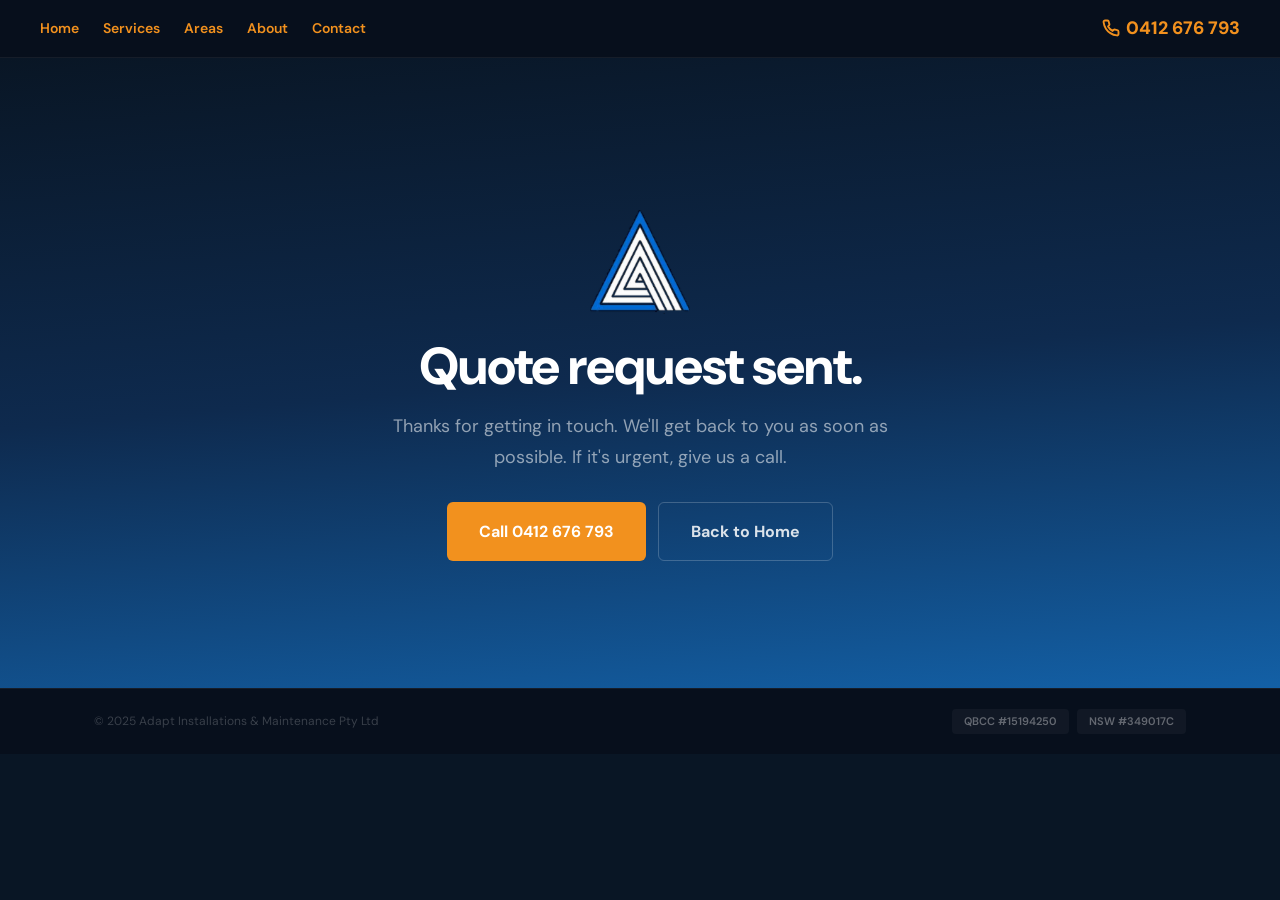
<file: contact-success.html>
<!DOCTYPE html>
<html lang="en">
<head>
  <meta charset="UTF-8">
  <meta name="viewport" content="width=device-width, initial-scale=1.0">
  <title>Quote Request Sent | Adapt Plumbing</title>
  <link rel="preconnect" href="https://fonts.googleapis.com">
  <link rel="preconnect" href="https://fonts.gstatic.com" crossorigin>
  <link href="https://fonts.googleapis.com/css2?family=DM+Sans:wght@400;500;600;700;800&display=swap" rel="stylesheet">
  <link rel="stylesheet" href="/css/styles.css">
</head>
<body>

  <nav>
    <div class="nav-links">
      <a href="/">Home</a>
      <a href="/services/">Services</a>
      <a href="/areas/">Areas</a>
      <a href="/about.html">About</a>
      <a href="/contact.html">Contact</a>
    </div>
    <a href="tel:+61412676793" class="nav-phone"><svg viewBox="0 0 24 24" fill="none" stroke="currentColor" stroke-width="2.5" stroke-linecap="round" stroke-linejoin="round"><path d="M22 16.92v3a2 2 0 0 1-2.18 2 19.79 19.79 0 0 1-8.63-3.07 19.5 19.5 0 0 1-6-6 19.79 19.79 0 0 1-3.07-8.67A2 2 0 0 1 4.11 2h3a2 2 0 0 1 2 1.72c.127.96.361 1.903.7 2.81a2 2 0 0 1-.45 2.11L8.09 9.91a16 16 0 0 0 6 6l1.27-1.27a2 2 0 0 1 2.11-.45c.907.339 1.85.573 2.81.7A2 2 0 0 1 22 16.92z"/></svg> 0412 676 793</a>
    <button class="mobile-toggle" aria-label="Toggle menu" aria-expanded="false">☰</button>
  </nav>

  <section class="hero" style="padding-top:5rem;">
    <div class="wrap" style="max-width:600px;text-align:center">
      <img src="/img/logo-triangle.png" alt="Adapt Plumbing logo" style="width:100px;height:auto;margin:0 auto 1.5rem;display:block;">
      <h1>Quote request sent.</h1>
      <p>Thanks for getting in touch. We'll get back to you as soon as possible. If it's urgent, give us a call.</p>
      <div class="hero-actions">
        <a href="tel:+61412676793" class="btn btn-o">Call 0412 676 793</a>
        <a href="/" class="btn btn-g">Back to Home</a>
      </div>
    </div>
  </section>

  <footer>
    <div class="wrap">
      <span class="ft-left">&copy; 2025 Adapt Installations & Maintenance Pty Ltd</span>
      <div class="ft-right">
        <span class="ft-tag">QBCC #15194250</span>
        <span class="ft-tag">NSW #349017C</span>
      </div>
    </div>
  </footer>

  <script src="/js/main.js"></script>
</body>
</html>
</file>
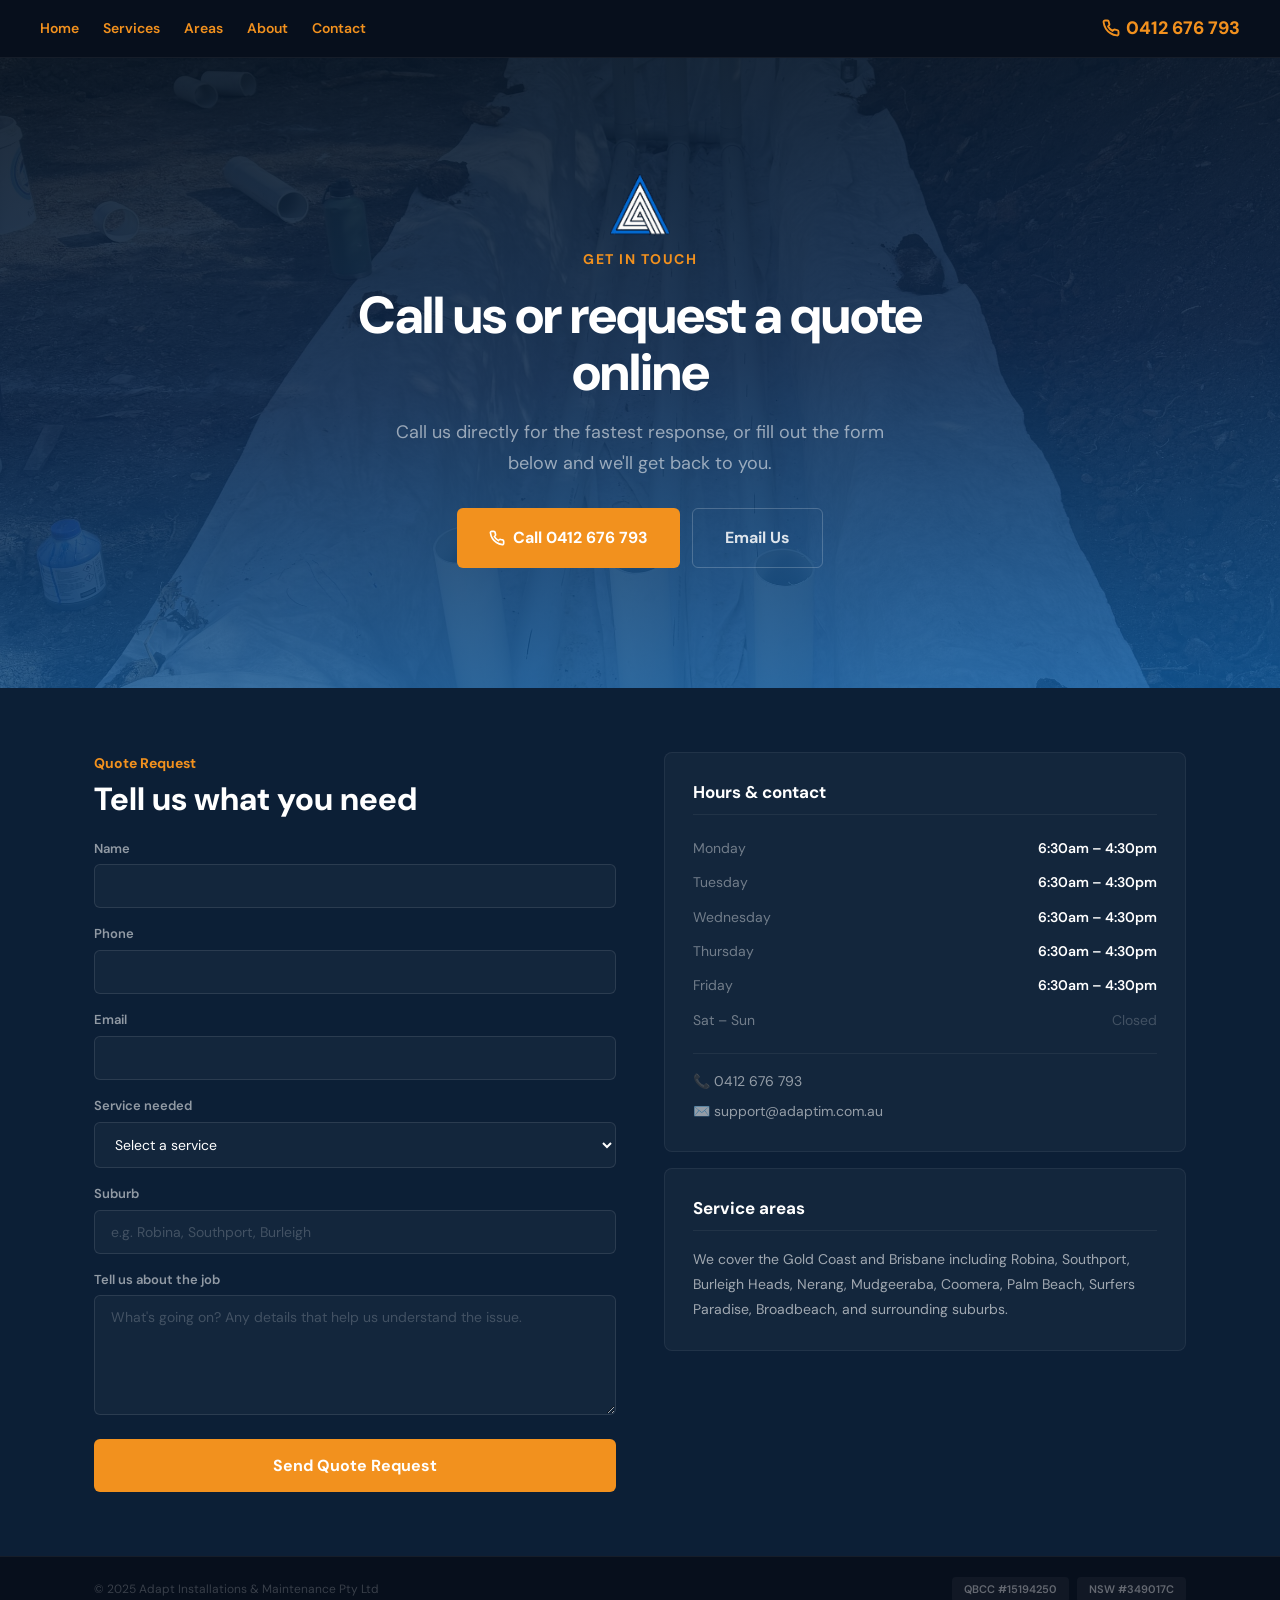
<file: contact.html>
<!DOCTYPE html>
<html lang="en">
<head>
  <meta charset="UTF-8">
  <meta name="viewport" content="width=device-width, initial-scale=1.0">
  <title>Contact Us | Adapt Plumbing | Gold Coast & Brisbane</title>
  <meta name="description" content="Get in touch with Adapt Plumbing for a quote or to book a plumber on the Gold Coast or Brisbane. Call 0412 676 793 or submit a request online.">
  <link rel="canonical" href="https://www.adaptplumbinggc.com.au/contact.html">
  <link rel="preconnect" href="https://fonts.googleapis.com">
  <link rel="preconnect" href="https://fonts.gstatic.com" crossorigin>
  <link href="https://fonts.googleapis.com/css2?family=DM+Sans:wght@400;500;600;700;800&display=swap" rel="stylesheet">
  <link rel="stylesheet" href="/css/styles.css">
</head>
<body>

  <nav>
    <div class="nav-links">
      <a href="/">Home</a>
      <a href="/services/">Services</a>
      <a href="/areas/">Areas</a>
      <a href="/about.html">About</a>
      <a href="/contact.html">Contact</a>
    </div>
    <a href="tel:+61412676793" class="nav-phone"><svg viewBox="0 0 24 24" fill="none" stroke="currentColor" stroke-width="2.5" stroke-linecap="round" stroke-linejoin="round"><path d="M22 16.92v3a2 2 0 0 1-2.18 2 19.79 19.79 0 0 1-8.63-3.07 19.5 19.5 0 0 1-6-6 19.79 19.79 0 0 1-3.07-8.67A2 2 0 0 1 4.11 2h3a2 2 0 0 1 2 1.72c.127.96.361 1.903.7 2.81a2 2 0 0 1-.45 2.11L8.09 9.91a16 16 0 0 0 6 6l1.27-1.27a2 2 0 0 1 2.11-.45c.907.339 1.85.573 2.81.7A2 2 0 0 1 22 16.92z"/></svg> 0412 676 793</a>
    <button class="mobile-toggle" aria-label="Toggle menu" aria-expanded="false">☰</button>
  </nav>

  <section class="hero" style="background:linear-gradient(175deg,rgba(9,22,37,0.92),rgba(14,42,78,0.88),rgba(19,96,166,0.82)),url('/img/job-2.jpg') center/cover no-repeat">
    <div class="wrap" style="max-width:700px;text-align:center">
      <img src="/img/logo-triangle.png" alt="Adapt Plumbing logo" class="hero-page-logo" style="width:60px;height:auto;">
      <div class="hero-label">Get in touch</div>
      <h1>Call us or request a quote online</h1>
      <p>Call us directly for the fastest response, or fill out the form below and we'll get back to you.</p>
      <div class="hero-actions">
        <a href="tel:+61412676793" class="btn btn-o"><svg width="16" height="16" viewBox="0 0 24 24" fill="none" stroke="currentColor" stroke-width="2.5" stroke-linecap="round" stroke-linejoin="round"><path d="M22 16.92v3a2 2 0 0 1-2.18 2 19.79 19.79 0 0 1-8.63-3.07 19.5 19.5 0 0 1-6-6 19.79 19.79 0 0 1-3.07-8.67A2 2 0 0 1 4.11 2h3a2 2 0 0 1 2 1.72c.127.96.361 1.903.7 2.81a2 2 0 0 1-.45 2.11L8.09 9.91a16 16 0 0 0 6 6l1.27-1.27a2 2 0 0 1 2.11-.45c.907.339 1.85.573 2.81.7A2 2 0 0 1 22 16.92z"/></svg> Call 0412 676 793</a>
        <a href="mailto:support@adaptim.com.au" class="btn btn-g">Email Us</a>
      </div>
    </div>
  </section>

  <section class="sec sec-alt">
    <div class="wrap">
      <div class="two-col">
        <div>
          <div class="sec-label">Quote Request</div>
          <h2 class="sec-title">Tell us what you need</h2>
          <form name="quote-request" method="POST" data-netlify="true" netlify-honeypot="bot-field" action="/contact-success" style="margin-top:20px">
            <input type="hidden" name="form-name" value="quote-request">
            <p class="hidden"><label>Don't fill this out: <input name="bot-field"></label></p>
            <div class="form-group"><label for="name">Name</label><input type="text" id="name" name="name" required></div>
            <div class="form-group"><label for="phone">Phone</label><input type="tel" id="phone" name="phone" required></div>
            <div class="form-group"><label for="email">Email</label><input type="email" id="email" name="email" required></div>
            <div class="form-group"><label for="service">Service needed</label>
              <select id="service" name="service" required>
                <option value="" disabled selected>Select a service</option>
                <option value="General Plumbing">General Plumbing</option>
                <option value="Blocked Drains">Blocked Drains</option>
                <option value="Gas Fitting">Gas Fitting</option>
                <option value="Hot Water Systems">Hot Water Systems</option>
                <option value="Renovations">Renovations</option>
                <option value="Pipe & Civil">Pipe & Civil</option>
                <option value="Other">Other</option>
              </select>
            </div>
            <div class="form-group"><label for="suburb">Suburb</label><input type="text" id="suburb" name="suburb" placeholder="e.g. Robina, Southport, Burleigh"></div>
            <div class="form-group"><label for="message">Tell us about the job</label><textarea id="message" name="message" placeholder="What's going on? Any details that help us understand the issue."></textarea></div>
            <button type="submit" class="btn btn-o" style="width:100%;justify-content:center">Send Quote Request</button>
          </form>
        </div>
        <div>
          <div class="info-card">
            <h3>Hours & contact</h3>
            <div class="hours-row"><span class="hours-day">Monday</span><span class="hours-time">6:30am – 4:30pm</span></div>
            <div class="hours-row"><span class="hours-day">Tuesday</span><span class="hours-time">6:30am – 4:30pm</span></div>
            <div class="hours-row"><span class="hours-day">Wednesday</span><span class="hours-time">6:30am – 4:30pm</span></div>
            <div class="hours-row"><span class="hours-day">Thursday</span><span class="hours-time">6:30am – 4:30pm</span></div>
            <div class="hours-row"><span class="hours-day">Friday</span><span class="hours-time">6:30am – 4:30pm</span></div>
            <div class="hours-row hours-closed"><span class="hours-day">Sat – Sun</span><span class="hours-time">Closed</span></div>
            <div class="contact-links">
              <a href="tel:+61412676793">📞 0412 676 793</a>
              <a href="mailto:support@adaptim.com.au">✉️ support@adaptim.com.au</a>
            </div>
          </div>
          <div class="info-card" style="margin-top:16px">
            <h3>Service areas</h3>
            <p style="font-size:14px;line-height:1.8">We cover the Gold Coast and Brisbane including Robina, Southport, Burleigh Heads, Nerang, Mudgeeraba, Coomera, Palm Beach, Surfers Paradise, Broadbeach, and surrounding suburbs.</p>
          </div>
        </div>
      </div>
    </div>
  </section>

  <footer>
    <div class="wrap">
      <span class="ft-left">&copy; 2025 Adapt Installations & Maintenance Pty Ltd</span>
      <div class="ft-right">
        <span class="ft-tag">QBCC #15194250</span>
        <span class="ft-tag">NSW #349017C</span>
      </div>
    </div>
  </footer>

  <script src="/js/main.js"></script>
</body>
</html>
</file>
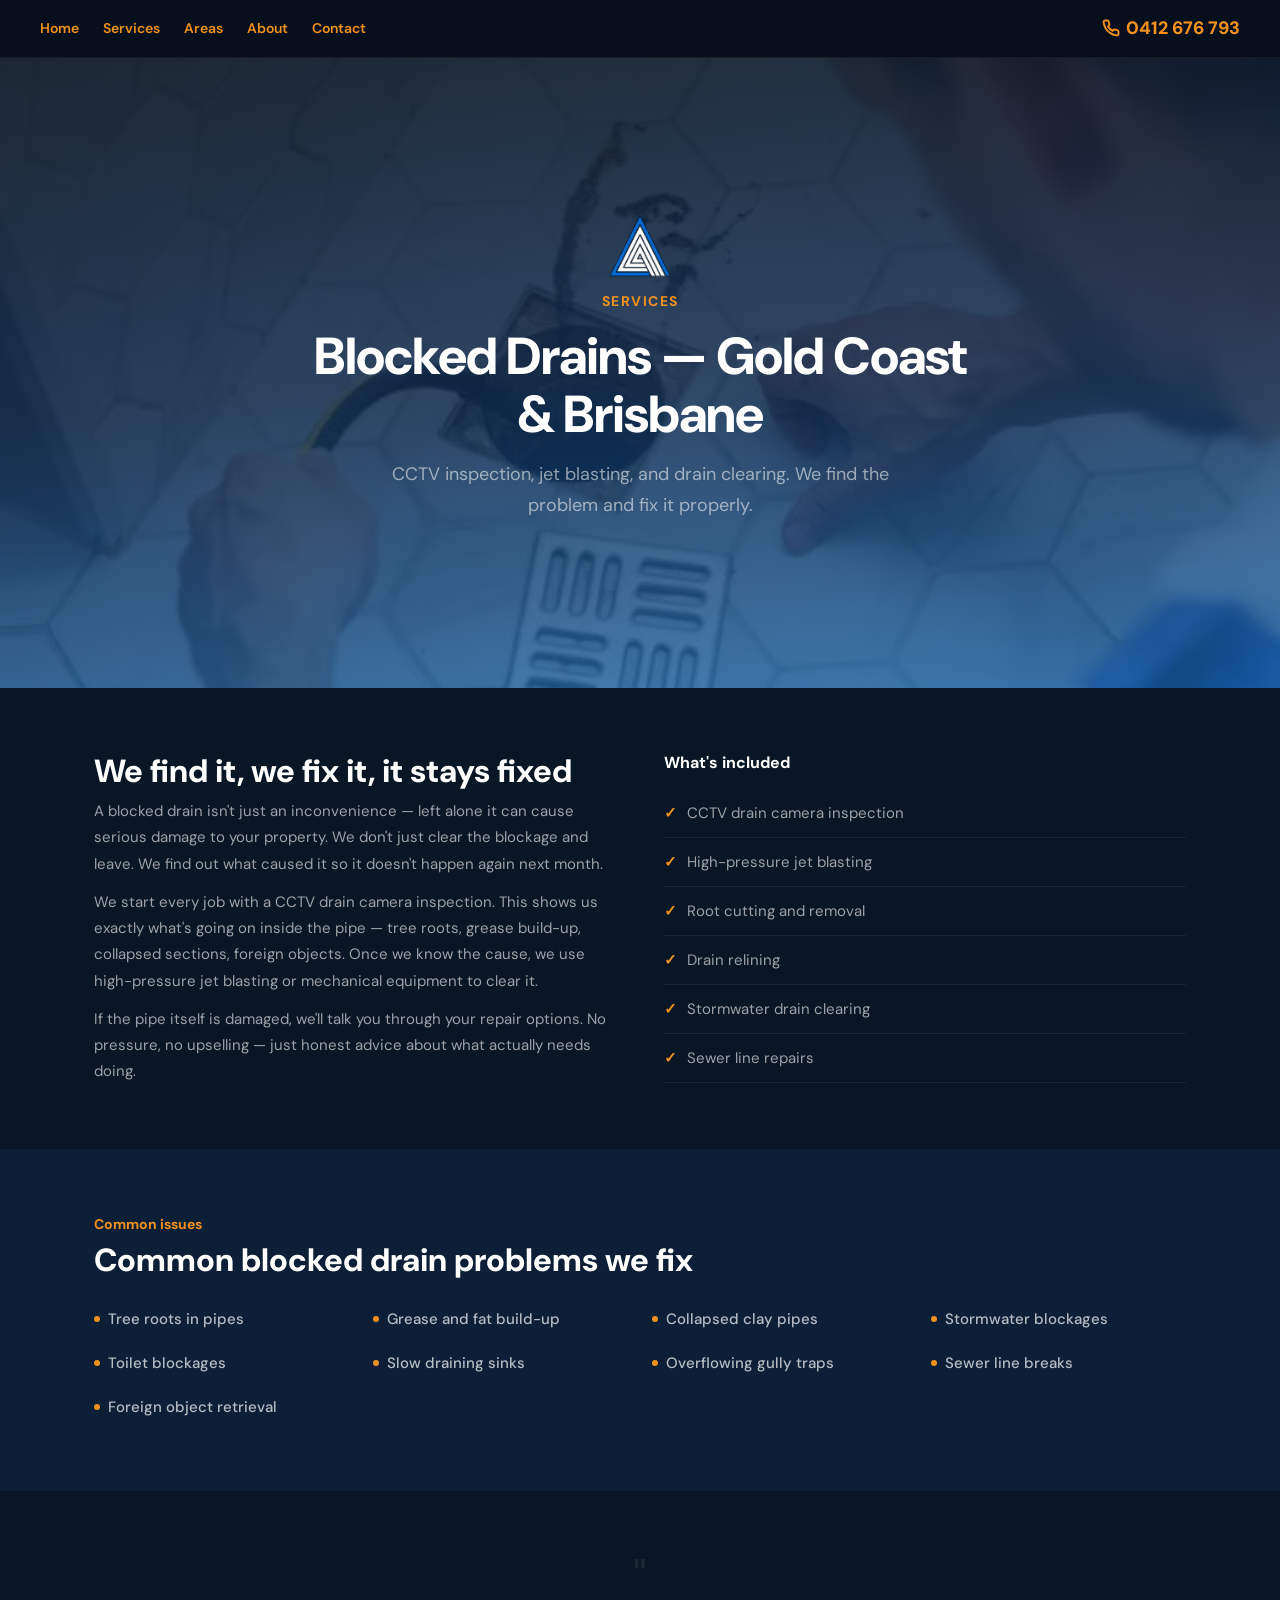
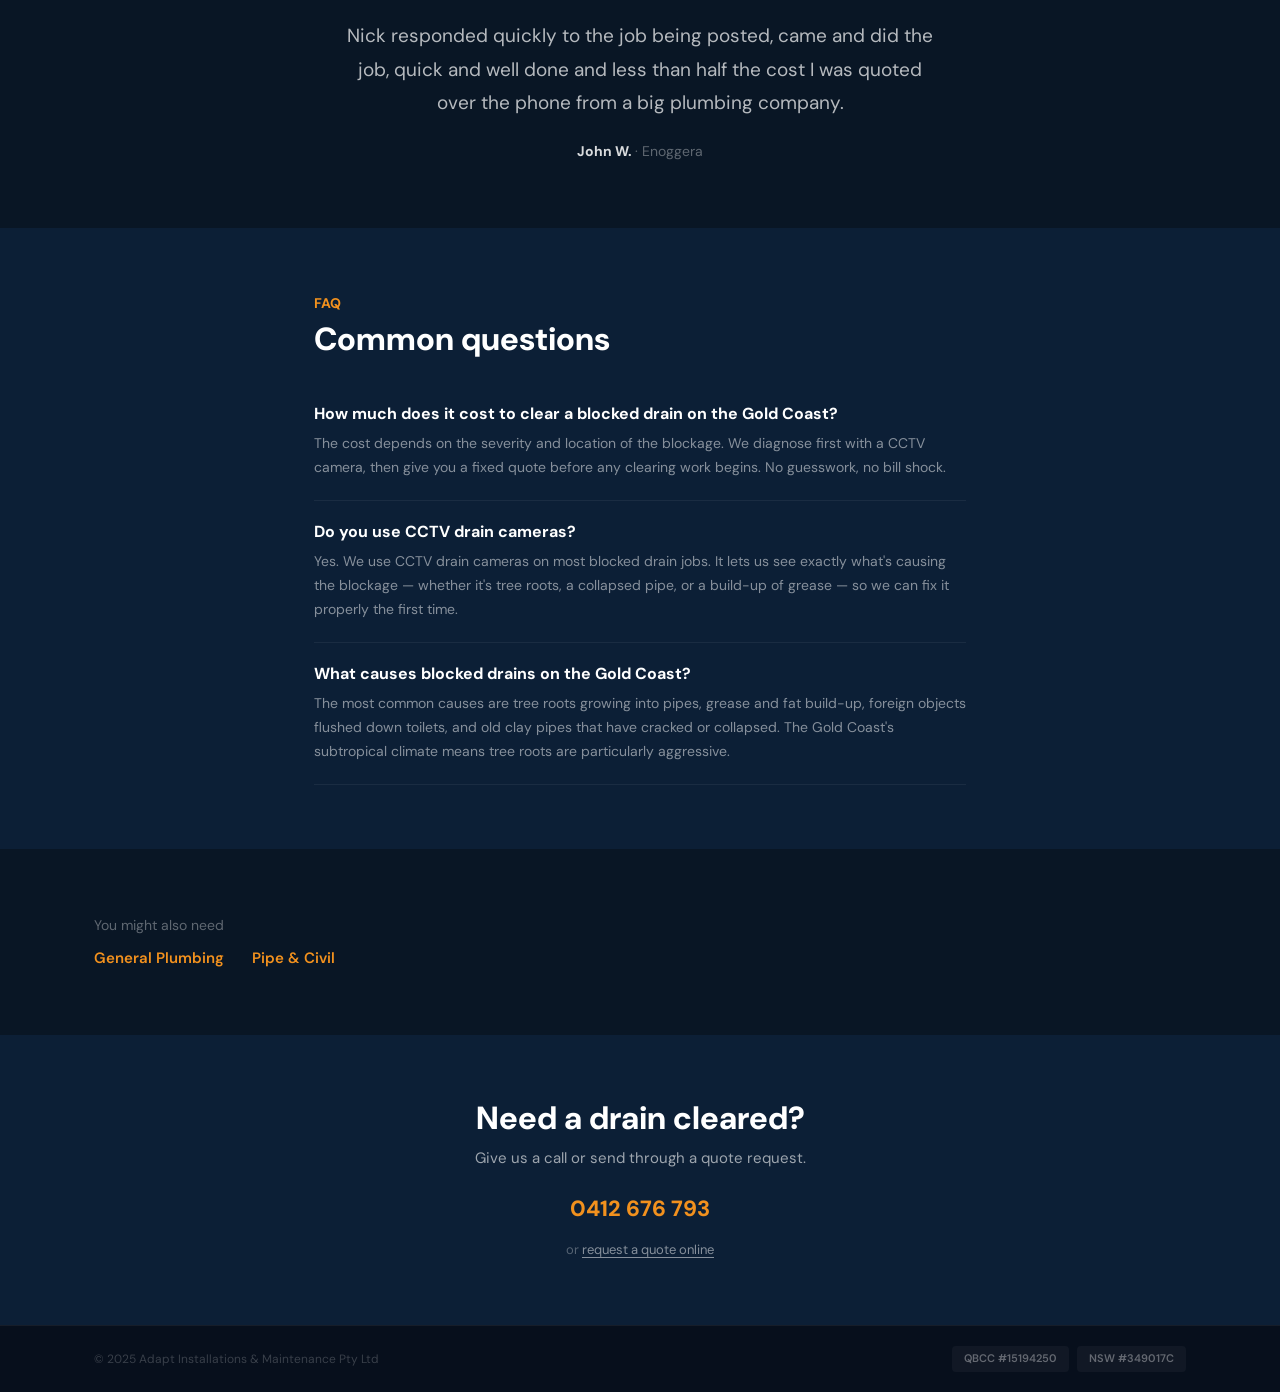
<file: services/blocked-drains.html>
<!DOCTYPE html>
<html lang="en">
<head>
  <meta charset="UTF-8">
  <meta name="viewport" content="width=device-width, initial-scale=1.0">
  <title>Blocked Drain Plumber Gold Coast | Adapt Plumbing</title>
  <meta name="description" content="Blocked drain plumber on the Gold Coast. CCTV drain camera, jet blasting, root cutting, and drain repairs. Fast diagnosis, lasting fixes. Call 0412 676 793.">
  <link rel="canonical" href="https://www.adaptplumbinggc.com.au/services/blocked-drains.html">
  <link rel="preconnect" href="https://fonts.googleapis.com">
  <link rel="preconnect" href="https://fonts.gstatic.com" crossorigin>
  <link href="https://fonts.googleapis.com/css2?family=DM+Sans:wght@400;500;600;700;800&display=swap" rel="stylesheet">
  <link rel="stylesheet" href="/css/styles.css">
  <script type="application/ld+json">
  {
    "@context": "https://schema.org",
    "@type": "FAQPage",
    "mainEntity": [
      {"@type": "Question", "name": "How much does it cost to clear a blocked drain on the Gold Coast?", "acceptedAnswer": {"@type": "Answer", "text": "The cost depends on the severity and location of the blockage. We diagnose first with a CCTV camera, then give you a fixed quote before any clearing work begins. No guesswork, no bill shock."}},
      {"@type": "Question", "name": "Do you use CCTV drain cameras?", "acceptedAnswer": {"@type": "Answer", "text": "Yes. We use CCTV drain cameras on most blocked drain jobs. It lets us see exactly what's causing the blockage — whether it's tree roots, a collapsed pipe, or a build-up of grease — so we can fix it properly the first time."}},
      {"@type": "Question", "name": "What causes blocked drains on the Gold Coast?", "acceptedAnswer": {"@type": "Answer", "text": "The most common causes are tree roots growing into pipes, grease and fat build-up, foreign objects flushed down toilets, and old clay pipes that have cracked or collapsed. The Gold Coast's subtropical climate means tree roots are particularly aggressive."}}
    ]
  }
  </script>
</head>
<body>

  <nav>
    <div class="nav-links">
      <a href="/">Home</a>
      <a href="/services/">Services</a>
      <a href="/areas/">Areas</a>
      <a href="/about.html">About</a>
      <a href="/contact.html">Contact</a>
    </div>
    <a href="tel:+61412676793" class="nav-phone"><svg viewBox="0 0 24 24" fill="none" stroke="currentColor" stroke-width="2.5" stroke-linecap="round" stroke-linejoin="round"><path d="M22 16.92v3a2 2 0 0 1-2.18 2 19.79 19.79 0 0 1-8.63-3.07 19.5 19.5 0 0 1-6-6 19.79 19.79 0 0 1-3.07-8.67A2 2 0 0 1 4.11 2h3a2 2 0 0 1 2 1.72c.127.96.361 1.903.7 2.81a2 2 0 0 1-.45 2.11L8.09 9.91a16 16 0 0 0 6 6l1.27-1.27a2 2 0 0 1 2.11-.45c.907.339 1.85.573 2.81.7A2 2 0 0 1 22 16.92z"/></svg> 0412 676 793</a>
    <button class="mobile-toggle" aria-label="Toggle menu" aria-expanded="false">☰</button>
  </nav>

  <section class="hero" style="background:linear-gradient(175deg,rgba(9,22,37,0.9),rgba(14,42,78,0.84),rgba(19,96,166,0.78)),url('/img/blocked-drain-stock.jpg') center/cover no-repeat">
    <div class="wrap" style="max-width:700px;text-align:center">
      <img src="/img/logo-triangle.png" alt="Adapt Plumbing logo" class="hero-page-logo" style="width:60px;height:auto;">
      <div class="hero-label">Services</div>
      <h1>Blocked Drains — Gold Coast & Brisbane</h1>
      <p>CCTV inspection, jet blasting, and drain clearing. We find the problem and fix it properly.</p>
    </div>
  </section>

  <section class="sec">
    <div class="wrap">
      <div class="two-col">
        <div>
          <h2 class="sec-title">We find it, we fix it, it stays fixed</h2>
          <p>A blocked drain isn't just an inconvenience — left alone it can cause serious damage to your property. We don't just clear the blockage and leave. We find out what caused it so it doesn't happen again next month.</p>
          <p style="margin-top:12px">We start every job with a CCTV drain camera inspection. This shows us exactly what's going on inside the pipe — tree roots, grease build-up, collapsed sections, foreign objects. Once we know the cause, we use high-pressure jet blasting or mechanical equipment to clear it.</p>
          <p style="margin-top:12px">If the pipe itself is damaged, we'll talk you through your repair options. No pressure, no upselling — just honest advice about what actually needs doing.</p>
        </div>
        <div>
          <h3 style="font-size:16px;margin-bottom:14px">What's included</h3>
          <ul class="a-list">
            <li>CCTV drain camera inspection</li>
            <li>High-pressure jet blasting</li>
            <li>Root cutting and removal</li>
            <li>Drain relining</li>
            <li>Stormwater drain clearing</li>
            <li>Sewer line repairs</li>
          </ul>
        </div>
      </div>
    </div>
  </section>

  <section class="sec sec-alt">
    <div class="wrap">
      <div class="sec-label">Common issues</div>
      <h2 class="sec-title" style="margin-bottom:20px">Common blocked drain problems we fix</h2>
      <div class="suburb-grid">
        <span>Tree roots in pipes</span><span>Grease and fat build-up</span><span>Collapsed clay pipes</span>
        <span>Stormwater blockages</span><span>Toilet blockages</span><span>Slow draining sinks</span>
        <span>Overflowing gully traps</span><span>Sewer line breaks</span><span>Foreign object retrieval</span>
      </div>
    </div>
  </section>

  <section class="sec" style="text-align:center">
    <div class="wrap" style="max-width:640px">
      <div style="font-size:48px;color:rgba(255,255,255,0.08);line-height:1;margin-bottom:16px">"</div>
      <p style="font-size:19px;color:rgba(255,255,255,0.7);line-height:1.75;margin-bottom:20px">Nick responded quickly to the job being posted, came and did the job, quick and well done and less than half the cost I was quoted over the phone from a big plumbing company.</p>
      <p style="font-size:14px;color:rgba(255,255,255,0.85);font-weight:700">John W. <span style="color:rgba(255,255,255,0.35);font-weight:400">· Enoggera</span></p>
    </div>
  </section>

  <section class="sec sec-alt">
    <div class="wrap" style="max-width:700px">
      <div class="sec-label">FAQ</div>
      <h2 class="sec-title" style="margin-bottom:24px">Common questions</h2>
      <div class="faq-item"><h3 class="faq-q">How much does it cost to clear a blocked drain on the Gold Coast?</h3><p class="faq-a">The cost depends on the severity and location of the blockage. We diagnose first with a CCTV camera, then give you a fixed quote before any clearing work begins. No guesswork, no bill shock.</p></div>
      <div class="faq-item"><h3 class="faq-q">Do you use CCTV drain cameras?</h3><p class="faq-a">Yes. We use CCTV drain cameras on most blocked drain jobs. It lets us see exactly what's causing the blockage — whether it's tree roots, a collapsed pipe, or a build-up of grease — so we can fix it properly the first time.</p></div>
      <div class="faq-item"><h3 class="faq-q">What causes blocked drains on the Gold Coast?</h3><p class="faq-a">The most common causes are tree roots growing into pipes, grease and fat build-up, foreign objects flushed down toilets, and old clay pipes that have cracked or collapsed. The Gold Coast's subtropical climate means tree roots are particularly aggressive.</p></div>
    </div>
  </section>

  <section class="sec">
    <div class="wrap">
      <p style="font-size:14px;color:rgba(255,255,255,0.35);margin-bottom:8px">You might also need</p>
      <a href="/services/general-plumbing.html" style="color:#F2911E;font-weight:600;font-size:15px;margin-right:24px">General Plumbing</a>
      <a href="/services/pipe-and-civil.html" style="color:#F2911E;font-weight:600;font-size:15px">Pipe & Civil</a>
    </div>
  </section>

  <section class="sec sec-alt" style="text-align:center">
    <div class="wrap" style="max-width:500px">
      <h2 class="sec-title">Need a drain cleared?</h2>
      <p style="margin-top:8px">Give us a call or send through a quote request.</p>
      <a href="tel:+61412676793" style="display:inline-block;margin-top:20px;color:#F2911E;font-weight:800;font-size:22px">0412 676 793</a>
      <p style="margin-top:12px;font-size:13px;color:rgba(255,255,255,0.3)">or <a href="/contact.html" style="color:rgba(255,255,255,0.5);text-decoration:underline;text-underline-offset:3px">request a quote online</a></p>
    </div>
  </section>

  <footer><div class="wrap"><span class="ft-left">&copy; 2025 Adapt Installations & Maintenance Pty Ltd</span><div class="ft-right"><span class="ft-tag">QBCC #15194250</span><span class="ft-tag">NSW #349017C</span></div></div></footer>
  <script src="/js/main.js"></script>
</body>
</html>
</file>
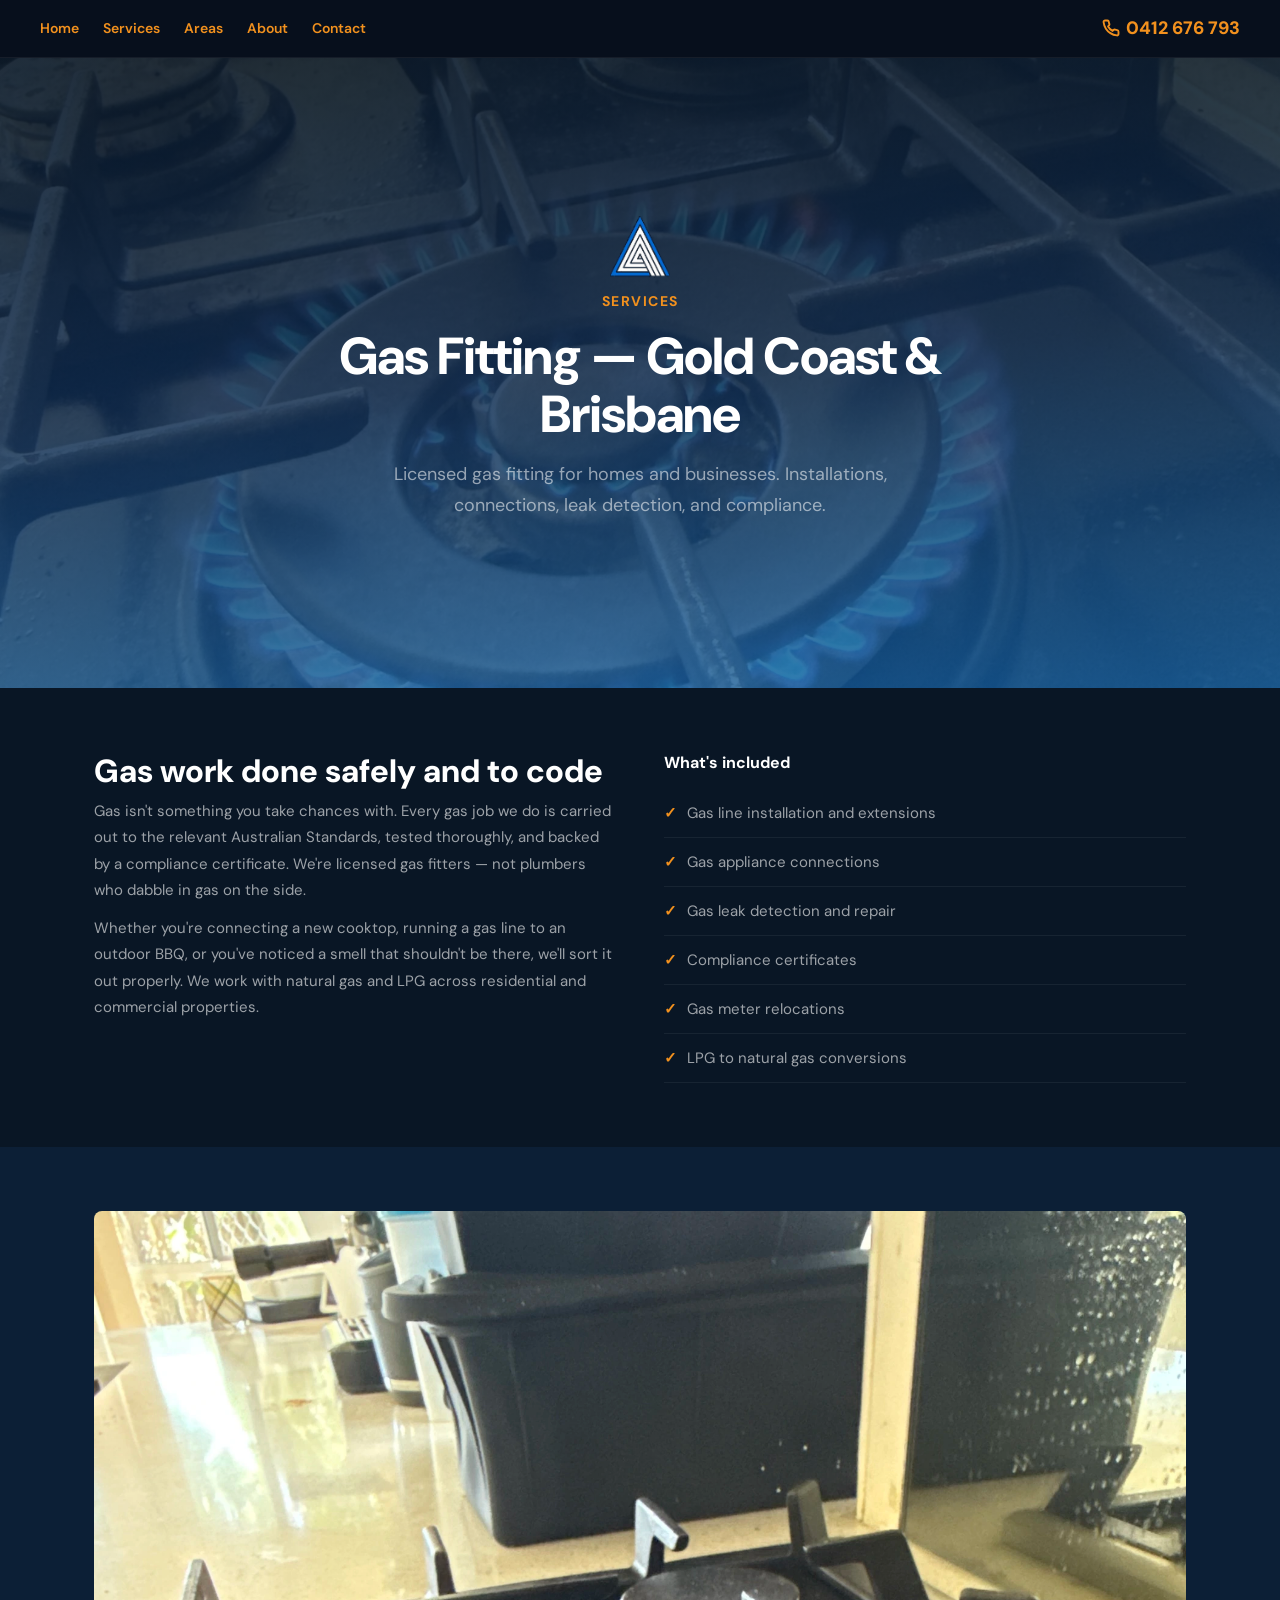
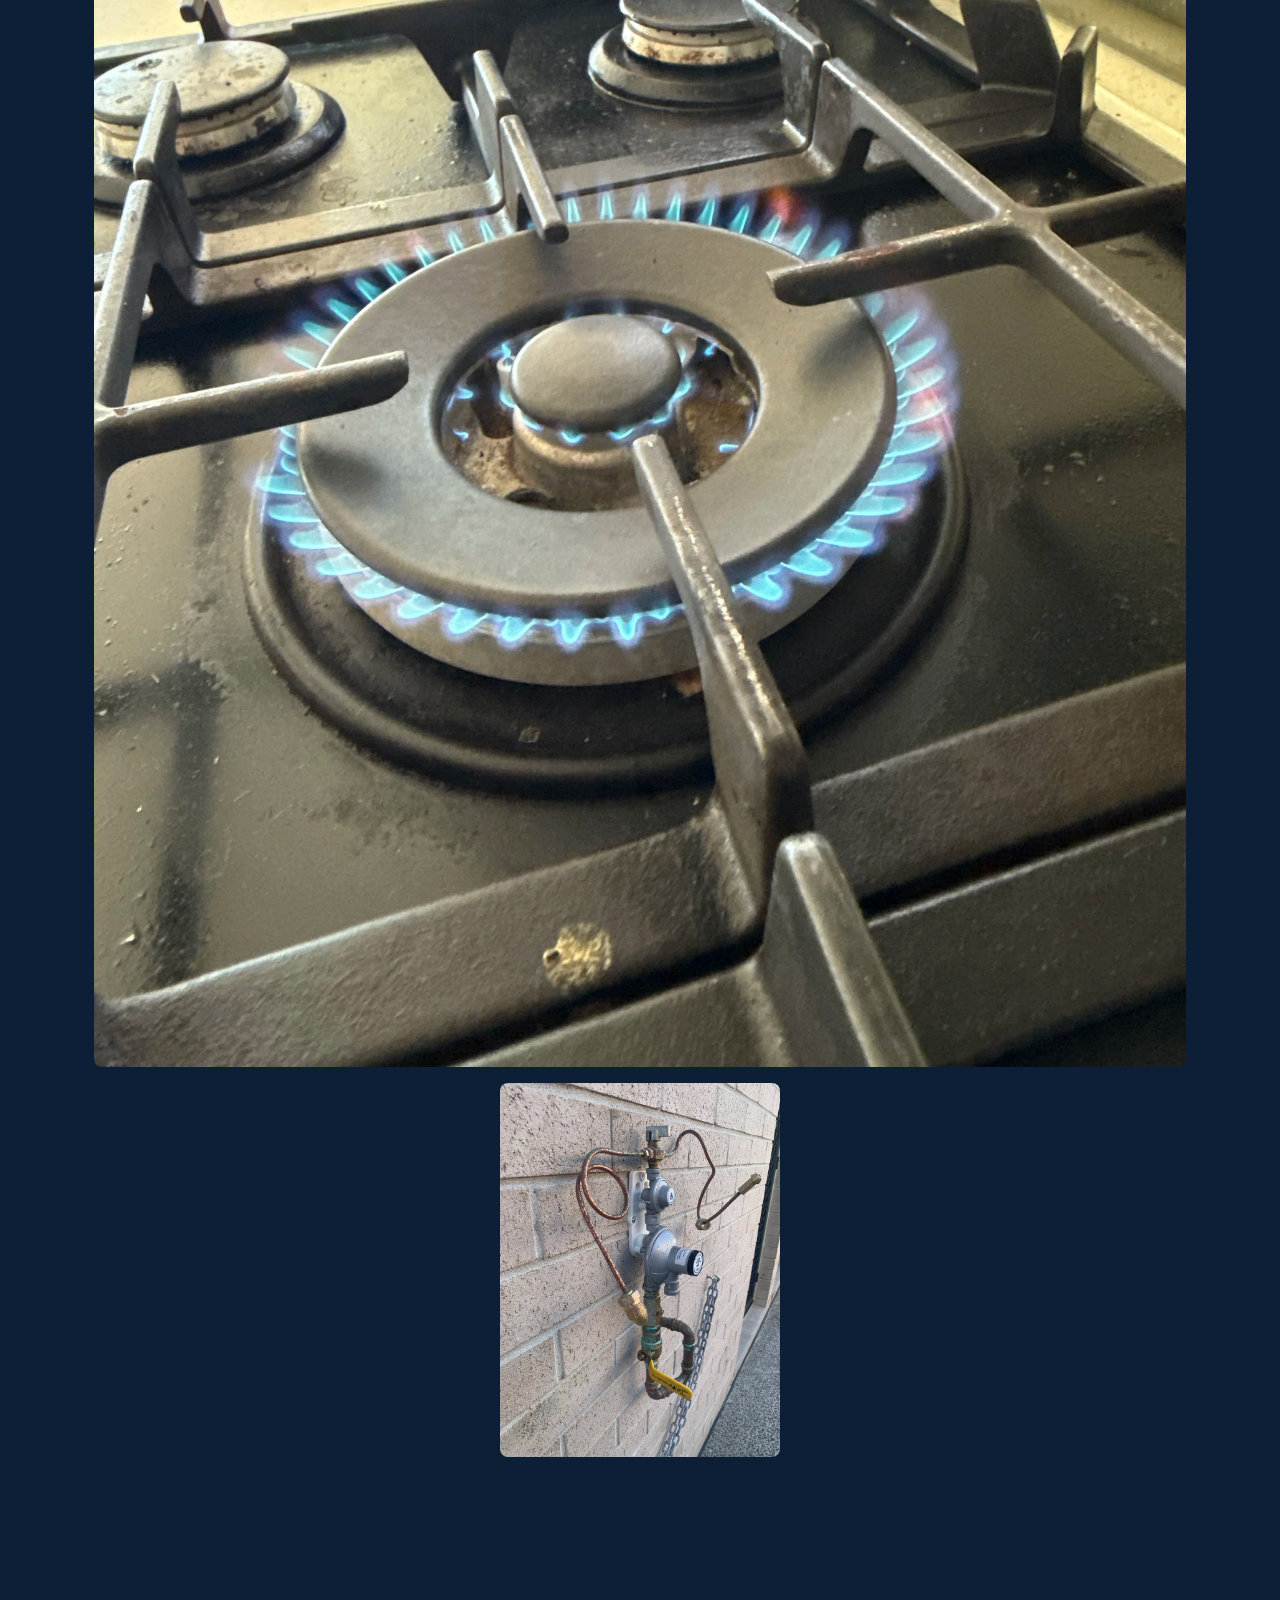
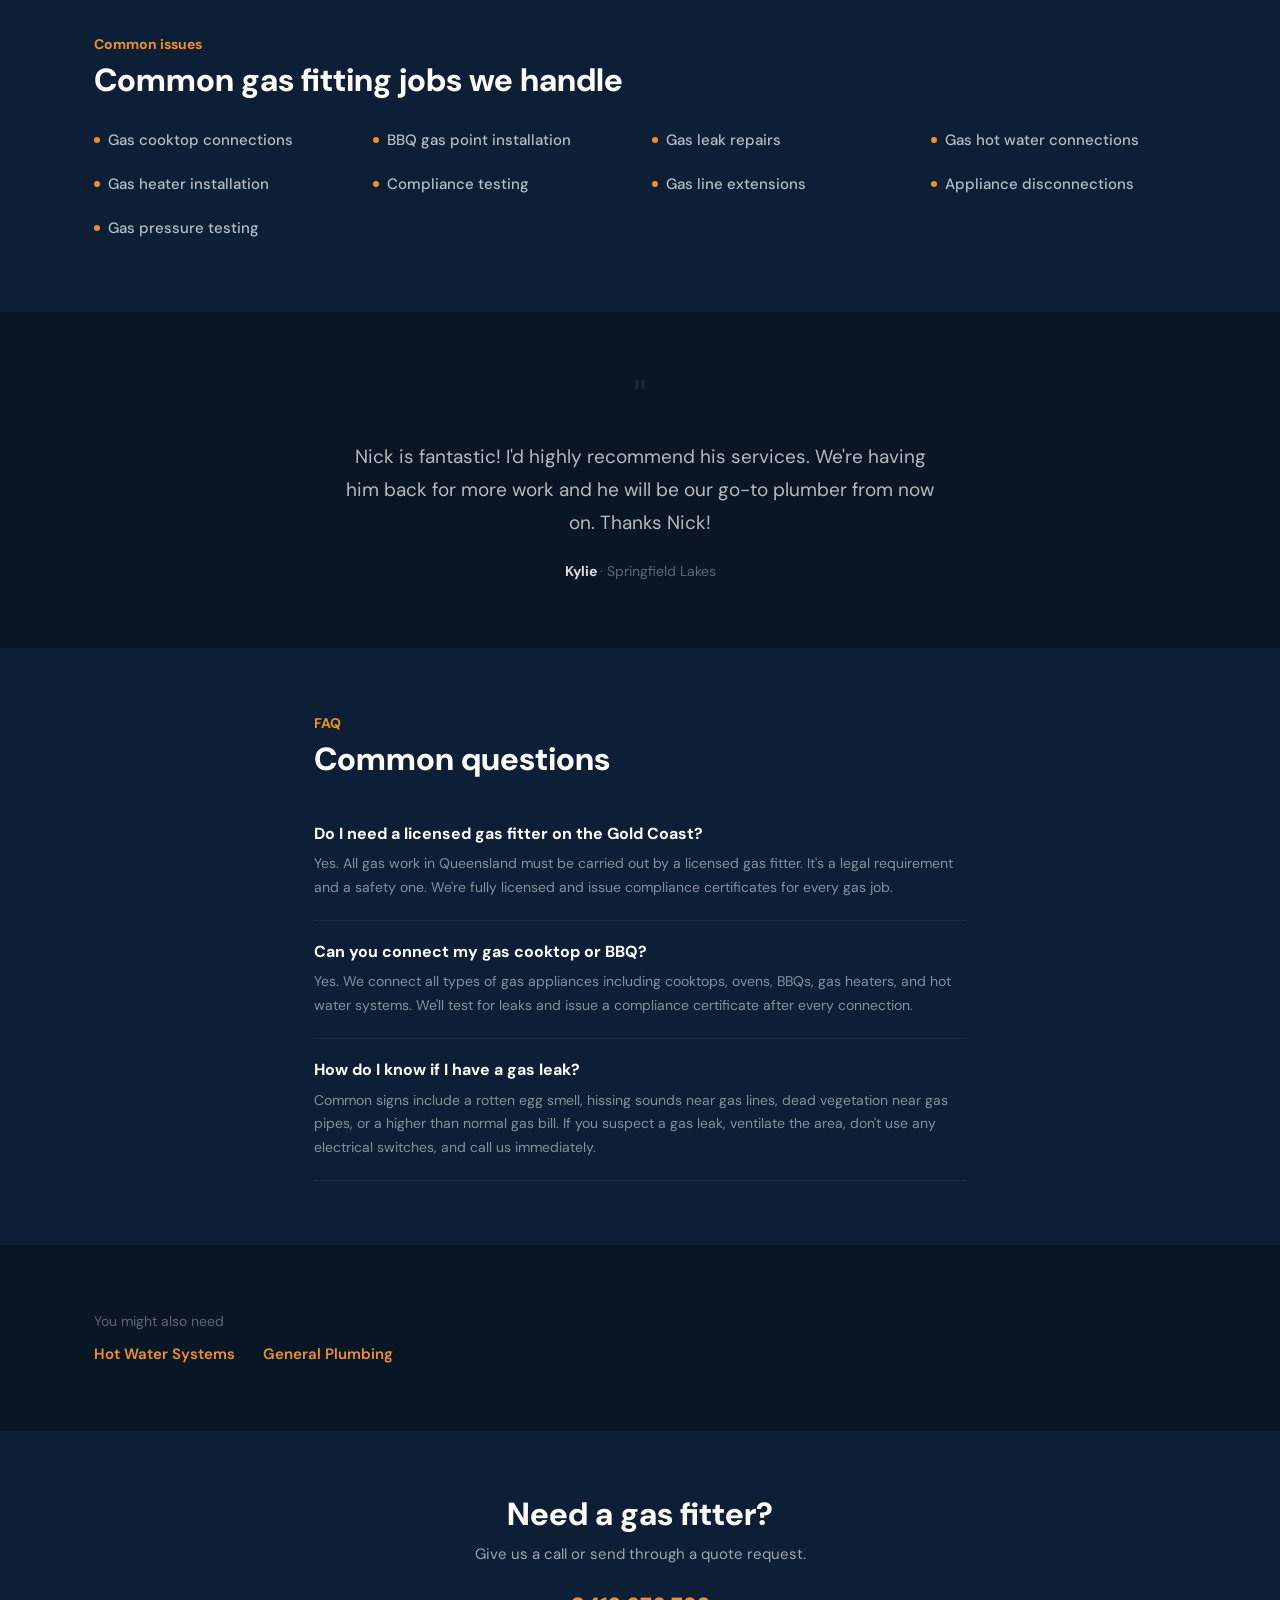
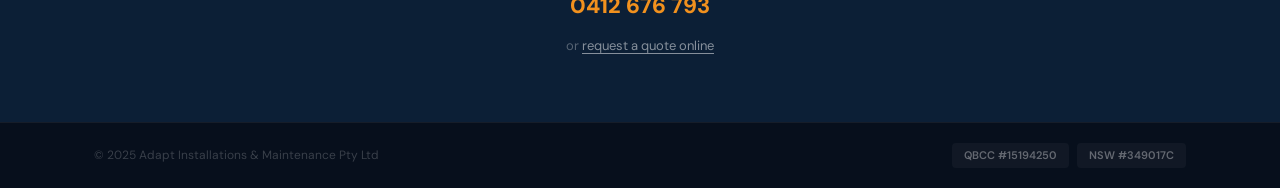
<file: services/gas-fitting.html>
<!DOCTYPE html>
<html lang="en">
<head>
  <meta charset="UTF-8">
  <meta name="viewport" content="width=device-width, initial-scale=1.0">
  <title>Gas Fitter Gold Coast | Adapt Plumbing</title>
  <meta name="description" content="Licensed gas fitter on the Gold Coast and Brisbane. Gas line installation, appliance connections, leak detection, and compliance certificates. Call 0412 676 793.">
  <link rel="canonical" href="https://www.adaptplumbinggc.com.au/services/gas-fitting.html">
  <link rel="preconnect" href="https://fonts.googleapis.com">
  <link rel="preconnect" href="https://fonts.gstatic.com" crossorigin>
  <link href="https://fonts.googleapis.com/css2?family=DM+Sans:wght@400;500;600;700;800&display=swap" rel="stylesheet">
  <link rel="stylesheet" href="/css/styles.css">
  <script type="application/ld+json">
  {
    "@context": "https://schema.org",
    "@type": "FAQPage",
    "mainEntity": [
      {"@type": "Question", "name": "Do I need a licensed gas fitter on the Gold Coast?", "acceptedAnswer": {"@type": "Answer", "text": "Yes. All gas work in Queensland must be carried out by a licensed gas fitter. It's a legal requirement and a safety one. We're fully licensed and issue compliance certificates for every gas job."}},
      {"@type": "Question", "name": "Can you connect my gas cooktop or BBQ?", "acceptedAnswer": {"@type": "Answer", "text": "Yes. We connect all types of gas appliances including cooktops, ovens, BBQs, gas heaters, and hot water systems. We'll test for leaks and issue a compliance certificate after every connection."}},
      {"@type": "Question", "name": "How do I know if I have a gas leak?", "acceptedAnswer": {"@type": "Answer", "text": "Common signs include a rotten egg smell, hissing sounds near gas lines, dead vegetation near gas pipes, or a higher than normal gas bill. If you suspect a gas leak, ventilate the area, don't use any electrical switches, and call us immediately."}}
    ]
  }
  </script>
</head>
<body>

  <nav>
    <div class="nav-links">
      <a href="/">Home</a>
      <a href="/services/">Services</a>
      <a href="/areas/">Areas</a>
      <a href="/about.html">About</a>
      <a href="/contact.html">Contact</a>
    </div>
    <a href="tel:+61412676793" class="nav-phone"><svg viewBox="0 0 24 24" fill="none" stroke="currentColor" stroke-width="2.5" stroke-linecap="round" stroke-linejoin="round"><path d="M22 16.92v3a2 2 0 0 1-2.18 2 19.79 19.79 0 0 1-8.63-3.07 19.5 19.5 0 0 1-6-6 19.79 19.79 0 0 1-3.07-8.67A2 2 0 0 1 4.11 2h3a2 2 0 0 1 2 1.72c.127.96.361 1.903.7 2.81a2 2 0 0 1-.45 2.11L8.09 9.91a16 16 0 0 0 6 6l1.27-1.27a2 2 0 0 1 2.11-.45c.907.339 1.85.573 2.81.7A2 2 0 0 1 22 16.92z"/></svg> 0412 676 793</a>
    <button class="mobile-toggle" aria-label="Toggle menu" aria-expanded="false">☰</button>
  </nav>

  <section class="hero" style="background:linear-gradient(175deg,rgba(9,22,37,0.9),rgba(14,42,78,0.84),rgba(19,96,166,0.78)),url('/img/gas-cooktop-burner-lit.webp') center/cover no-repeat">
    <div class="wrap" style="max-width:700px;text-align:center">
      <img src="/img/logo-triangle.png" alt="Adapt Plumbing logo" class="hero-page-logo" style="width:60px;height:auto;">
      <div class="hero-label">Services</div>
      <h1>Gas Fitting — Gold Coast & Brisbane</h1>
      <p>Licensed gas fitting for homes and businesses. Installations, connections, leak detection, and compliance.</p>
    </div>
  </section>

  <section class="sec">
    <div class="wrap">
      <div class="two-col">
        <div>
          <h2 class="sec-title">Gas work done safely and to code</h2>
          <p>Gas isn't something you take chances with. Every gas job we do is carried out to the relevant Australian Standards, tested thoroughly, and backed by a compliance certificate. We're licensed gas fitters — not plumbers who dabble in gas on the side.</p>
          <p style="margin-top:12px">Whether you're connecting a new cooktop, running a gas line to an outdoor BBQ, or you've noticed a smell that shouldn't be there, we'll sort it out properly. We work with natural gas and LPG across residential and commercial properties.</p>
        </div>
        <div>
          <h3 style="font-size:16px;margin-bottom:14px">What's included</h3>
          <ul class="a-list">
            <li>Gas line installation and extensions</li>
            <li>Gas appliance connections</li>
            <li>Gas leak detection and repair</li>
            <li>Compliance certificates</li>
            <li>Gas meter relocations</li>
            <li>LPG to natural gas conversions</li>
          </ul>
        </div>
      </div>
    </div>
  </section>

  <section class="sec sec-alt">
    <div class="wrap">
      <img src="/img/gas-cooktop-burner-lit.webp" alt="Gas cooktop burner flame Gold Coast" style="width:100%;border-radius:8px;margin-bottom:1rem;">
      <img src="/img/gas-regulator-valve-brickwall.webp" alt="Gas regulator and valve installation Gold Coast" style="width:100%;max-width:280px;height:auto;border-radius:8px;margin:0 auto 48px;display:block">
    </div>
  </section>

  <section class="sec sec-alt">
    <div class="wrap">
      <div class="sec-label">Common issues</div>
      <h2 class="sec-title" style="margin-bottom:20px">Common gas fitting jobs we handle</h2>
      <div class="suburb-grid">
        <span>Gas cooktop connections</span><span>BBQ gas point installation</span><span>Gas leak repairs</span>
        <span>Gas hot water connections</span><span>Gas heater installation</span><span>Compliance testing</span>
        <span>Gas line extensions</span><span>Appliance disconnections</span><span>Gas pressure testing</span>
      </div>
    </div>
  </section>

  <section class="sec" style="text-align:center">
    <div class="wrap" style="max-width:640px">
      <div style="font-size:48px;color:rgba(255,255,255,0.08);line-height:1;margin-bottom:16px">"</div>
      <p style="font-size:19px;color:rgba(255,255,255,0.7);line-height:1.75;margin-bottom:20px">Nick is fantastic! I'd highly recommend his services. We're having him back for more work and he will be our go-to plumber from now on. Thanks Nick!</p>
      <p style="font-size:14px;color:rgba(255,255,255,0.85);font-weight:700">Kylie <span style="color:rgba(255,255,255,0.35);font-weight:400">· Springfield Lakes</span></p>
    </div>
  </section>

  <section class="sec sec-alt">
    <div class="wrap" style="max-width:700px">
      <div class="sec-label">FAQ</div>
      <h2 class="sec-title" style="margin-bottom:24px">Common questions</h2>
      <div class="faq-item"><h3 class="faq-q">Do I need a licensed gas fitter on the Gold Coast?</h3><p class="faq-a">Yes. All gas work in Queensland must be carried out by a licensed gas fitter. It's a legal requirement and a safety one. We're fully licensed and issue compliance certificates for every gas job.</p></div>
      <div class="faq-item"><h3 class="faq-q">Can you connect my gas cooktop or BBQ?</h3><p class="faq-a">Yes. We connect all types of gas appliances including cooktops, ovens, BBQs, gas heaters, and hot water systems. We'll test for leaks and issue a compliance certificate after every connection.</p></div>
      <div class="faq-item"><h3 class="faq-q">How do I know if I have a gas leak?</h3><p class="faq-a">Common signs include a rotten egg smell, hissing sounds near gas lines, dead vegetation near gas pipes, or a higher than normal gas bill. If you suspect a gas leak, ventilate the area, don't use any electrical switches, and call us immediately.</p></div>
    </div>
  </section>

  <section class="sec">
    <div class="wrap">
      <p style="font-size:14px;color:rgba(255,255,255,0.35);margin-bottom:8px">You might also need</p>
      <a href="/services/hot-water-systems.html" style="color:#F2911E;font-weight:600;font-size:15px;margin-right:24px">Hot Water Systems</a>
      <a href="/services/general-plumbing.html" style="color:#F2911E;font-weight:600;font-size:15px">General Plumbing</a>
    </div>
  </section>

  <section class="sec sec-alt" style="text-align:center">
    <div class="wrap" style="max-width:500px">
      <h2 class="sec-title">Need a gas fitter?</h2>
      <p style="margin-top:8px">Give us a call or send through a quote request.</p>
      <a href="tel:+61412676793" style="display:inline-block;margin-top:20px;color:#F2911E;font-weight:800;font-size:22px">0412 676 793</a>
      <p style="margin-top:12px;font-size:13px;color:rgba(255,255,255,0.3)">or <a href="/contact.html" style="color:rgba(255,255,255,0.5);text-decoration:underline;text-underline-offset:3px">request a quote online</a></p>
    </div>
  </section>

  <footer><div class="wrap"><span class="ft-left">&copy; 2025 Adapt Installations & Maintenance Pty Ltd</span><div class="ft-right"><span class="ft-tag">QBCC #15194250</span><span class="ft-tag">NSW #349017C</span></div></div></footer>
  <script src="/js/main.js"></script>
</body>
</html>
</file>
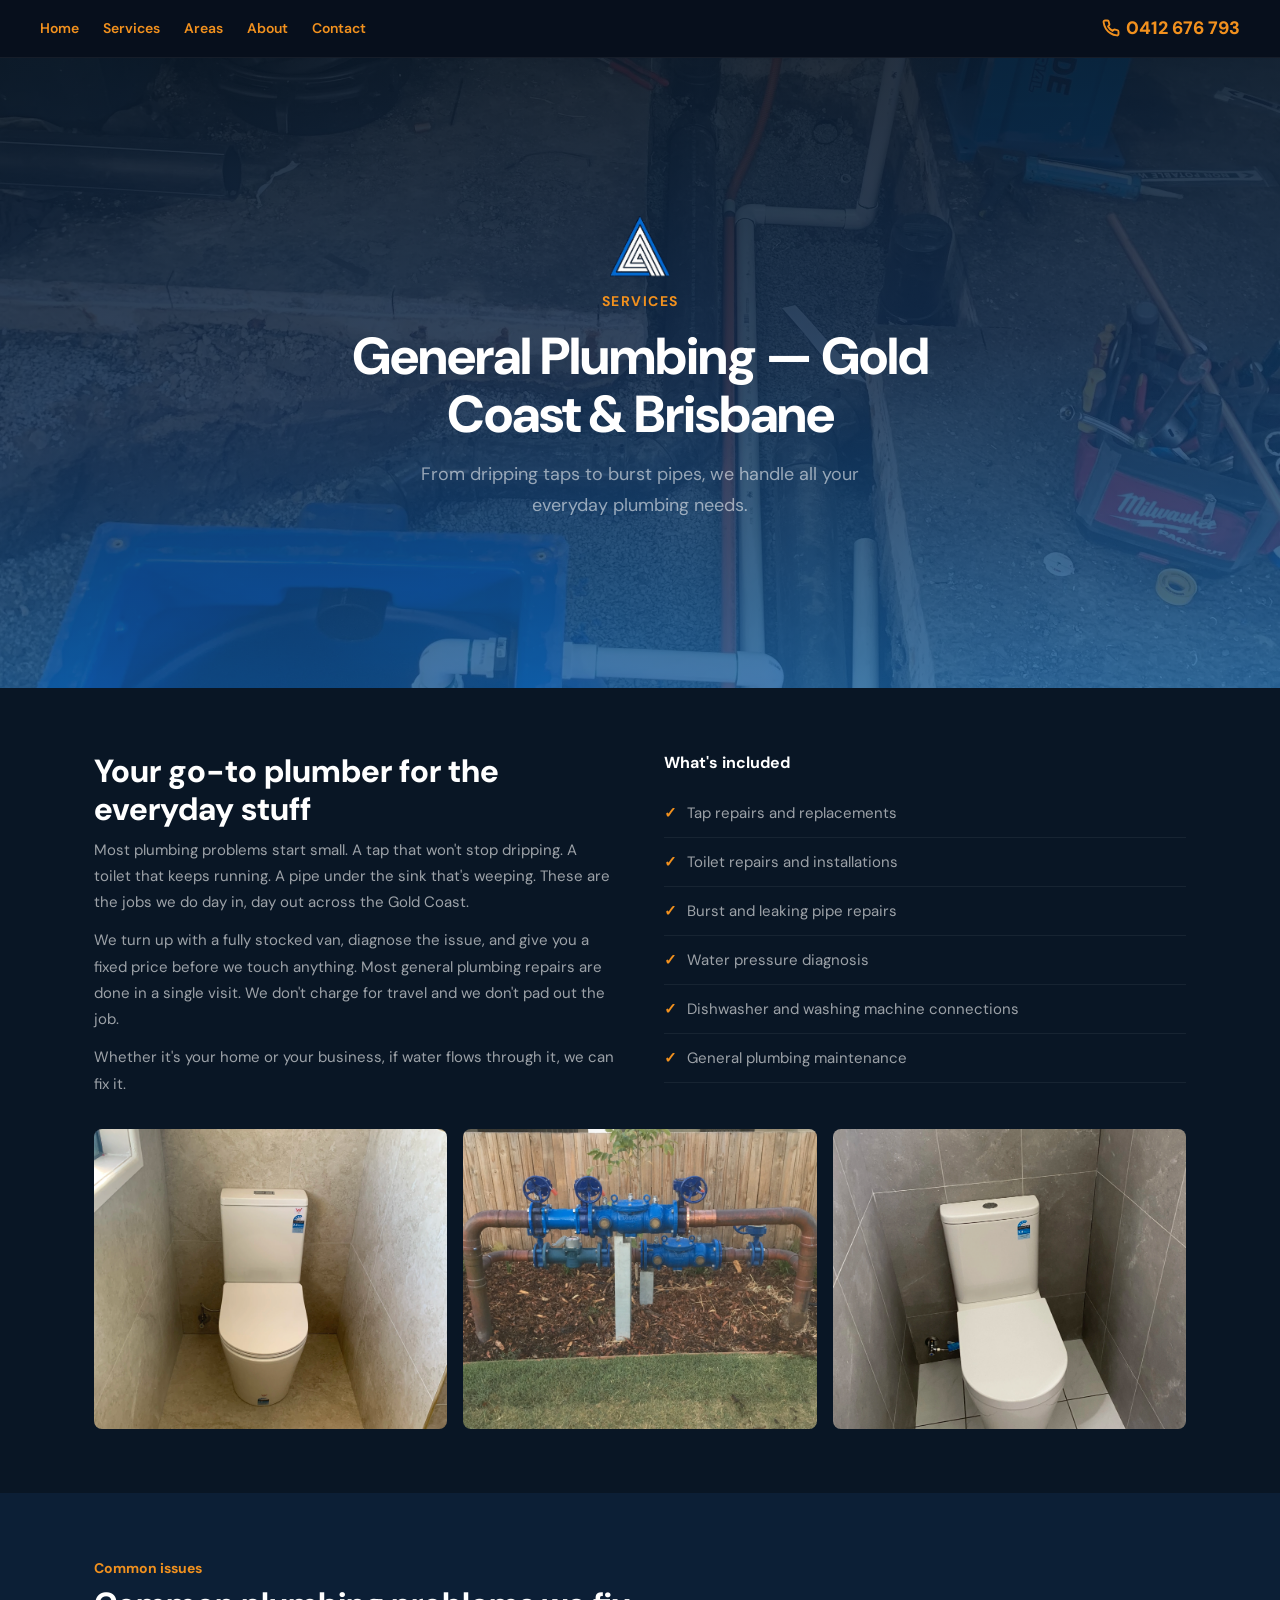
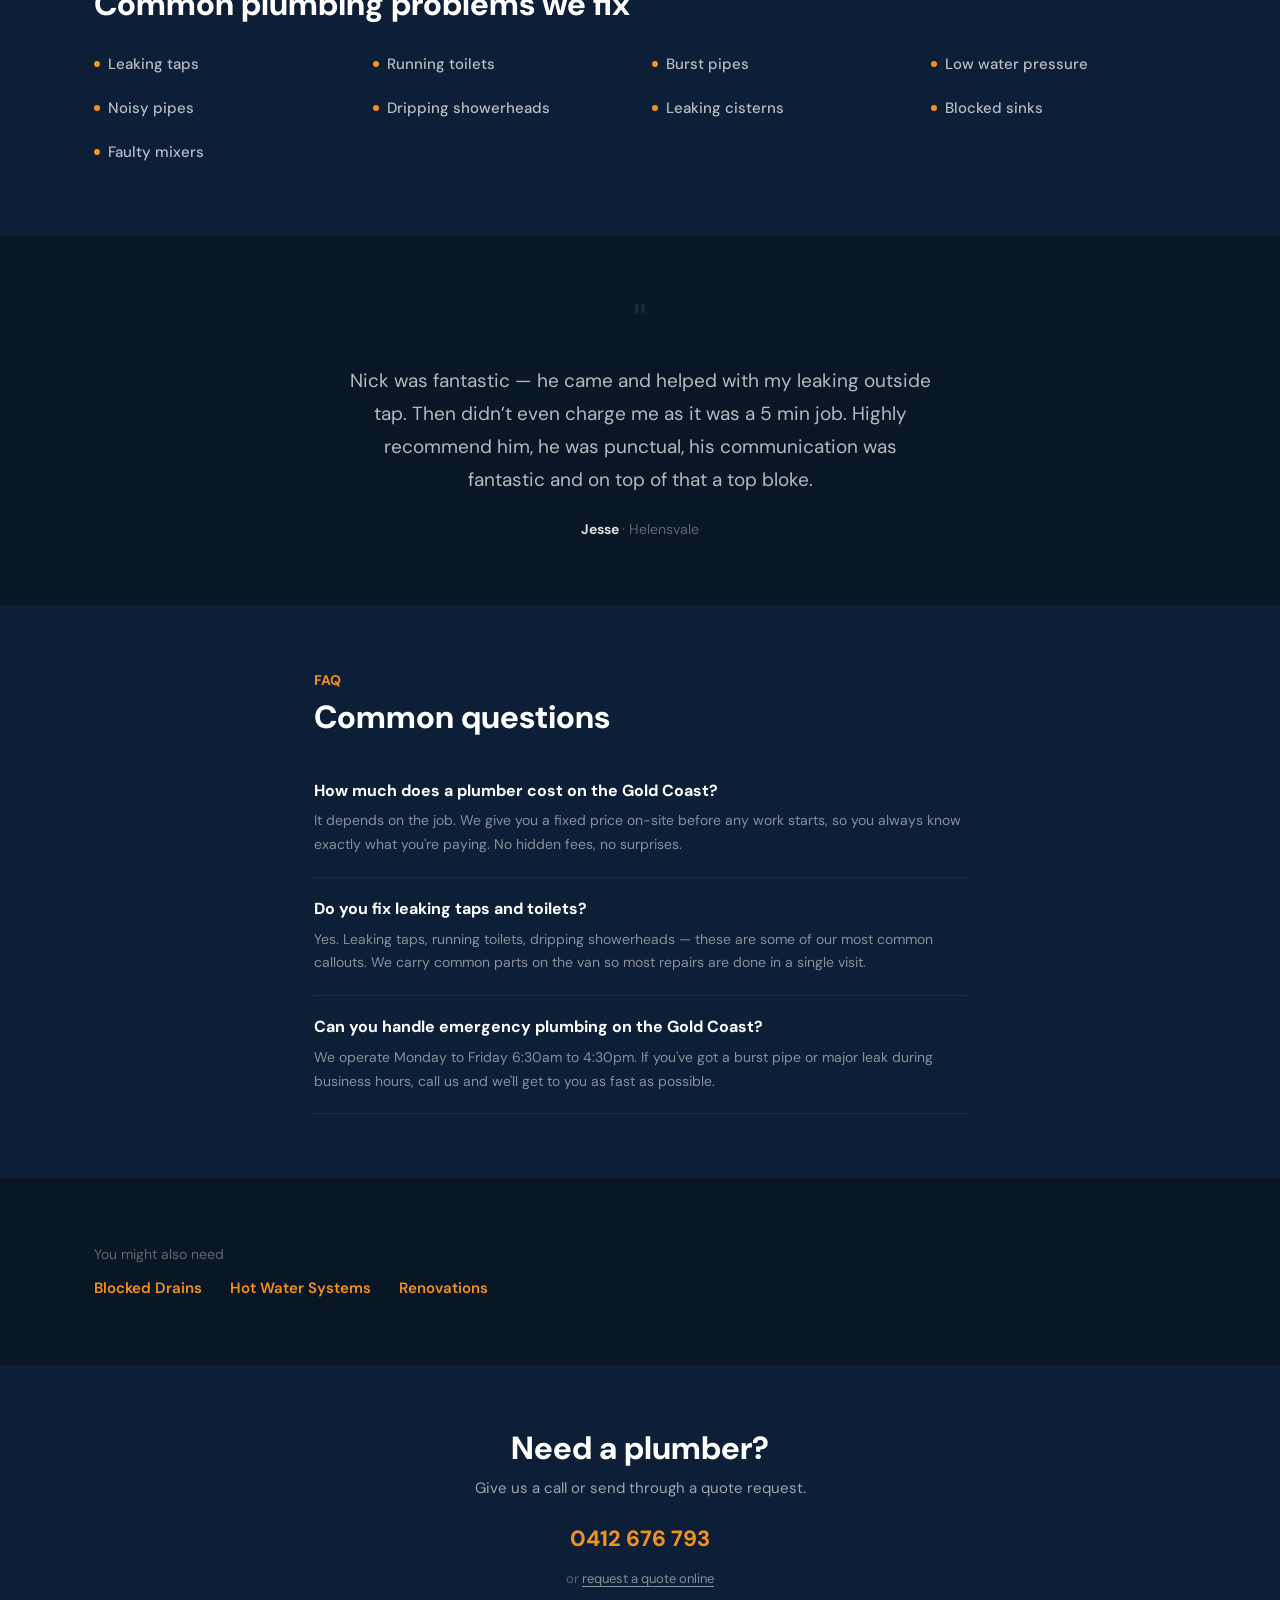
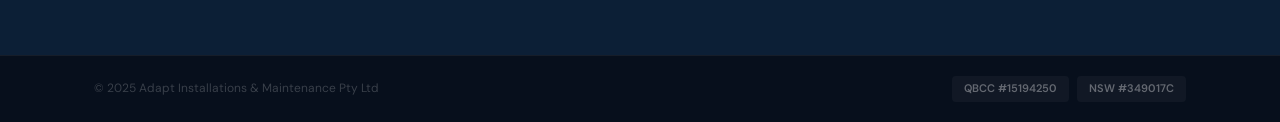
<file: services/general-plumbing.html>
<!DOCTYPE html>
<html lang="en">
<head>
  <meta charset="UTF-8">
  <meta name="viewport" content="width=device-width, initial-scale=1.0">
  <title>General Plumber Gold Coast | Adapt Plumbing</title>
  <meta name="description" content="Reliable general plumber on the Gold Coast and Brisbane. Leaking taps, burst pipes, toilet repairs, and all plumbing maintenance. Call 0412 676 793.">
  <link rel="canonical" href="https://www.adaptplumbinggc.com.au/services/general-plumbing.html">
  <link rel="preconnect" href="https://fonts.googleapis.com">
  <link rel="preconnect" href="https://fonts.gstatic.com" crossorigin>
  <link href="https://fonts.googleapis.com/css2?family=DM+Sans:wght@400;500;600;700;800&display=swap" rel="stylesheet">
  <link rel="stylesheet" href="/css/styles.css">
  <script type="application/ld+json">
  {
    "@context": "https://schema.org",
    "@type": "FAQPage",
    "mainEntity": [
      {"@type": "Question", "name": "How much does a plumber cost on the Gold Coast?", "acceptedAnswer": {"@type": "Answer", "text": "It depends on the job. We give you a fixed price on-site before any work starts, so you always know exactly what you're paying. No hidden fees, no surprises."}},
      {"@type": "Question", "name": "Do you fix leaking taps and toilets?", "acceptedAnswer": {"@type": "Answer", "text": "Yes. Leaking taps, running toilets, dripping showerheads — these are some of our most common callouts. We carry common parts on the van so most repairs are done in a single visit."}},
      {"@type": "Question", "name": "Can you handle emergency plumbing on the Gold Coast?", "acceptedAnswer": {"@type": "Answer", "text": "We operate Monday to Friday 6:30am to 4:30pm. If you've got a burst pipe or major leak during business hours, call us and we'll get to you as fast as possible."}}
    ]
  }
  </script>
</head>
<body>

  <nav>
    <div class="nav-links">
      <a href="/">Home</a>
      <a href="/services/">Services</a>
      <a href="/areas/">Areas</a>
      <a href="/about.html">About</a>
      <a href="/contact.html">Contact</a>
    </div>
    <a href="tel:+61412676793" class="nav-phone"><svg viewBox="0 0 24 24" fill="none" stroke="currentColor" stroke-width="2.5" stroke-linecap="round" stroke-linejoin="round"><path d="M22 16.92v3a2 2 0 0 1-2.18 2 19.79 19.79 0 0 1-8.63-3.07 19.5 19.5 0 0 1-6-6 19.79 19.79 0 0 1-3.07-8.67A2 2 0 0 1 4.11 2h3a2 2 0 0 1 2 1.72c.127.96.361 1.903.7 2.81a2 2 0 0 1-.45 2.11L8.09 9.91a16 16 0 0 0 6 6l1.27-1.27a2 2 0 0 1 2.11-.45c.907.339 1.85.573 2.81.7A2 2 0 0 1 22 16.92z"/></svg> 0412 676 793</a>
    <button class="mobile-toggle" aria-label="Toggle menu" aria-expanded="false">☰</button>
  </nav>

  <section class="hero" style="background:linear-gradient(175deg,rgba(9,22,37,0.9),rgba(14,42,78,0.84),rgba(19,96,166,0.78)),url('/img/job-12.jpg') center/cover no-repeat">
    <div class="wrap" style="max-width:700px;text-align:center">
      <img src="/img/logo-triangle.png" alt="Adapt Plumbing logo" class="hero-page-logo" style="width:60px;height:auto;">
      <div class="hero-label">Services</div>
      <h1>General Plumbing — Gold Coast & Brisbane</h1>
      <p>From dripping taps to burst pipes, we handle all your everyday plumbing needs.</p>
    </div>
  </section>

  <section class="sec">
    <div class="wrap">
      <div class="two-col">
        <div>
          <h2 class="sec-title">Your go-to plumber for the everyday stuff</h2>
          <p>Most plumbing problems start small. A tap that won't stop dripping. A toilet that keeps running. A pipe under the sink that's weeping. These are the jobs we do day in, day out across the Gold Coast.</p>
          <p style="margin-top:12px">We turn up with a fully stocked van, diagnose the issue, and give you a fixed price before we touch anything. Most general plumbing repairs are done in a single visit. We don't charge for travel and we don't pad out the job.</p>
          <p style="margin-top:12px">Whether it's your home or your business, if water flows through it, we can fix it.</p>
        </div>
        <div>
          <h3 style="font-size:16px;margin-bottom:14px">What's included</h3>
          <ul class="a-list">
            <li>Tap repairs and replacements</li>
            <li>Toilet repairs and installations</li>
            <li>Burst and leaking pipe repairs</li>
            <li>Water pressure diagnosis</li>
            <li>Dishwasher and washing machine connections</li>
            <li>General plumbing maintenance</li>
          </ul>
        </div>
      </div>
      <div class="gallery-grid" style="grid-template-columns:repeat(3,1fr);margin-top:2rem">
        <img src="/img/general-toilet-install-marble.webp" alt="Toilet installation marble tiles Gold Coast">
        <img src="/img/general-backflow-prevention-copper.webp" alt="Backflow prevention copper pipe assembly Gold Coast">
        <img src="/img/general-toilet-install-grey-tile.webp" alt="Toilet installation grey tiles Gold Coast">
      </div>
    </div>
  </section>

  <section class="sec sec-alt">
    <div class="wrap">
      <div class="sec-label">Common issues</div>
      <h2 class="sec-title" style="margin-bottom:20px">Common plumbing problems we fix</h2>
      <div class="suburb-grid">
        <span>Leaking taps</span><span>Running toilets</span><span>Burst pipes</span>
        <span>Low water pressure</span><span>Noisy pipes</span><span>Dripping showerheads</span>
        <span>Leaking cisterns</span><span>Blocked sinks</span><span>Faulty mixers</span>
      </div>
    </div>
  </section>

  <section class="sec" style="text-align:center">
    <div class="wrap" style="max-width:640px">
      <div style="font-size:48px;color:rgba(255,255,255,0.08);line-height:1;margin-bottom:16px">"</div>
      <p style="font-size:19px;color:rgba(255,255,255,0.7);line-height:1.75;margin-bottom:20px">Nick was fantastic — he came and helped with my leaking outside tap. Then didn’t even charge me as it was a 5 min job. Highly recommend him, he was punctual, his communication was fantastic and on top of that a top bloke.</p>
      <p style="font-size:14px;color:rgba(255,255,255,0.85);font-weight:700">Jesse <span style="color:rgba(255,255,255,0.35);font-weight:400">· Helensvale</span></p>
    </div>
  </section>

  <section class="sec sec-alt">
    <div class="wrap" style="max-width:700px">
      <div class="sec-label">FAQ</div>
      <h2 class="sec-title" style="margin-bottom:24px">Common questions</h2>
      <div class="faq-item"><h3 class="faq-q">How much does a plumber cost on the Gold Coast?</h3><p class="faq-a">It depends on the job. We give you a fixed price on-site before any work starts, so you always know exactly what you're paying. No hidden fees, no surprises.</p></div>
      <div class="faq-item"><h3 class="faq-q">Do you fix leaking taps and toilets?</h3><p class="faq-a">Yes. Leaking taps, running toilets, dripping showerheads — these are some of our most common callouts. We carry common parts on the van so most repairs are done in a single visit.</p></div>
      <div class="faq-item"><h3 class="faq-q">Can you handle emergency plumbing on the Gold Coast?</h3><p class="faq-a">We operate Monday to Friday 6:30am to 4:30pm. If you've got a burst pipe or major leak during business hours, call us and we'll get to you as fast as possible.</p></div>
    </div>
  </section>

  <section class="sec">
    <div class="wrap">
      <p style="font-size:14px;color:rgba(255,255,255,0.35);margin-bottom:8px">You might also need</p>
      <a href="/services/blocked-drains.html" style="color:#F2911E;font-weight:600;font-size:15px;margin-right:24px">Blocked Drains</a>
      <a href="/services/hot-water-systems.html" style="color:#F2911E;font-weight:600;font-size:15px;margin-right:24px">Hot Water Systems</a>
      <a href="/services/renovations.html" style="color:#F2911E;font-weight:600;font-size:15px">Renovations</a>
    </div>
  </section>

  <section class="sec sec-alt" style="text-align:center">
    <div class="wrap" style="max-width:500px">
      <h2 class="sec-title">Need a plumber?</h2>
      <p style="margin-top:8px">Give us a call or send through a quote request.</p>
      <a href="tel:+61412676793" style="display:inline-block;margin-top:20px;color:#F2911E;font-weight:800;font-size:22px">0412 676 793</a>
      <p style="margin-top:12px;font-size:13px;color:rgba(255,255,255,0.3)">or <a href="/contact.html" style="color:rgba(255,255,255,0.5);text-decoration:underline;text-underline-offset:3px">request a quote online</a></p>
    </div>
  </section>

  <footer><div class="wrap"><span class="ft-left">&copy; 2025 Adapt Installations & Maintenance Pty Ltd</span><div class="ft-right"><span class="ft-tag">QBCC #15194250</span><span class="ft-tag">NSW #349017C</span></div></div></footer>
  <script src="/js/main.js"></script>
</body>
</html>
</file>
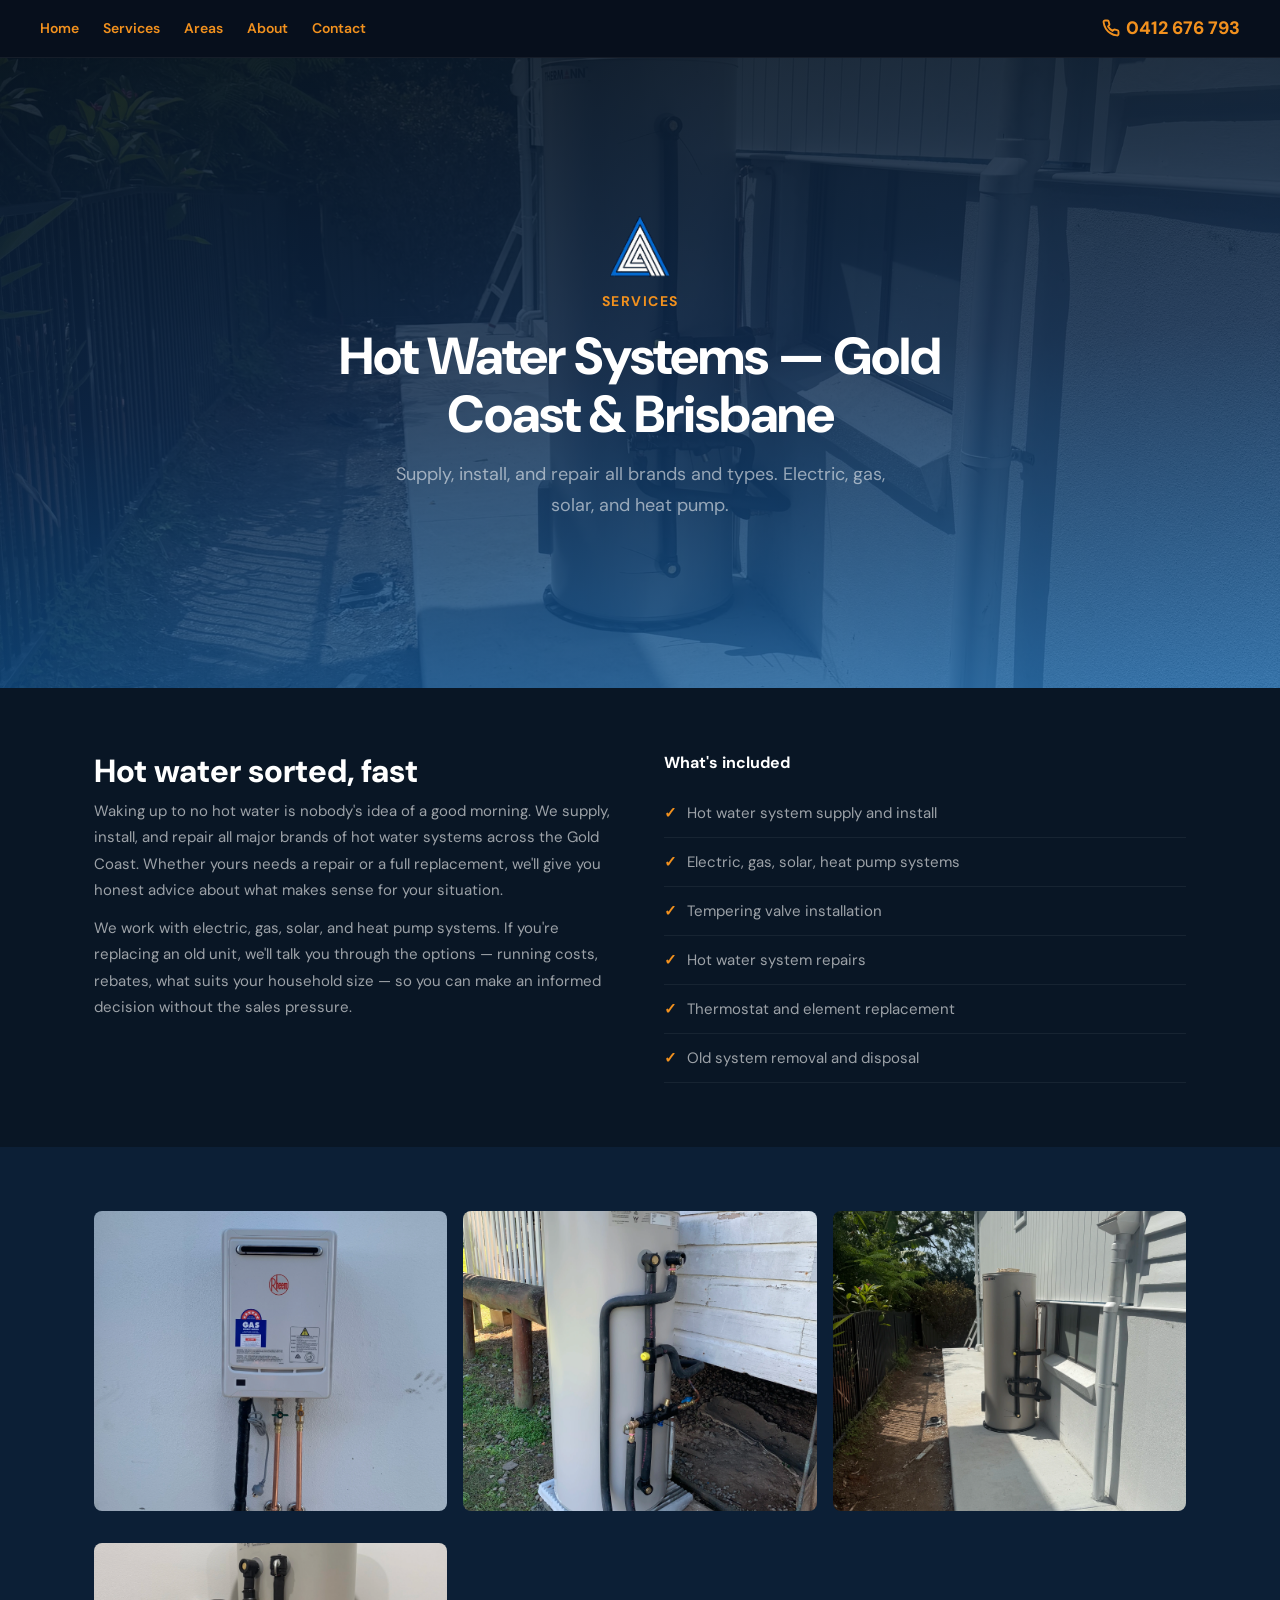
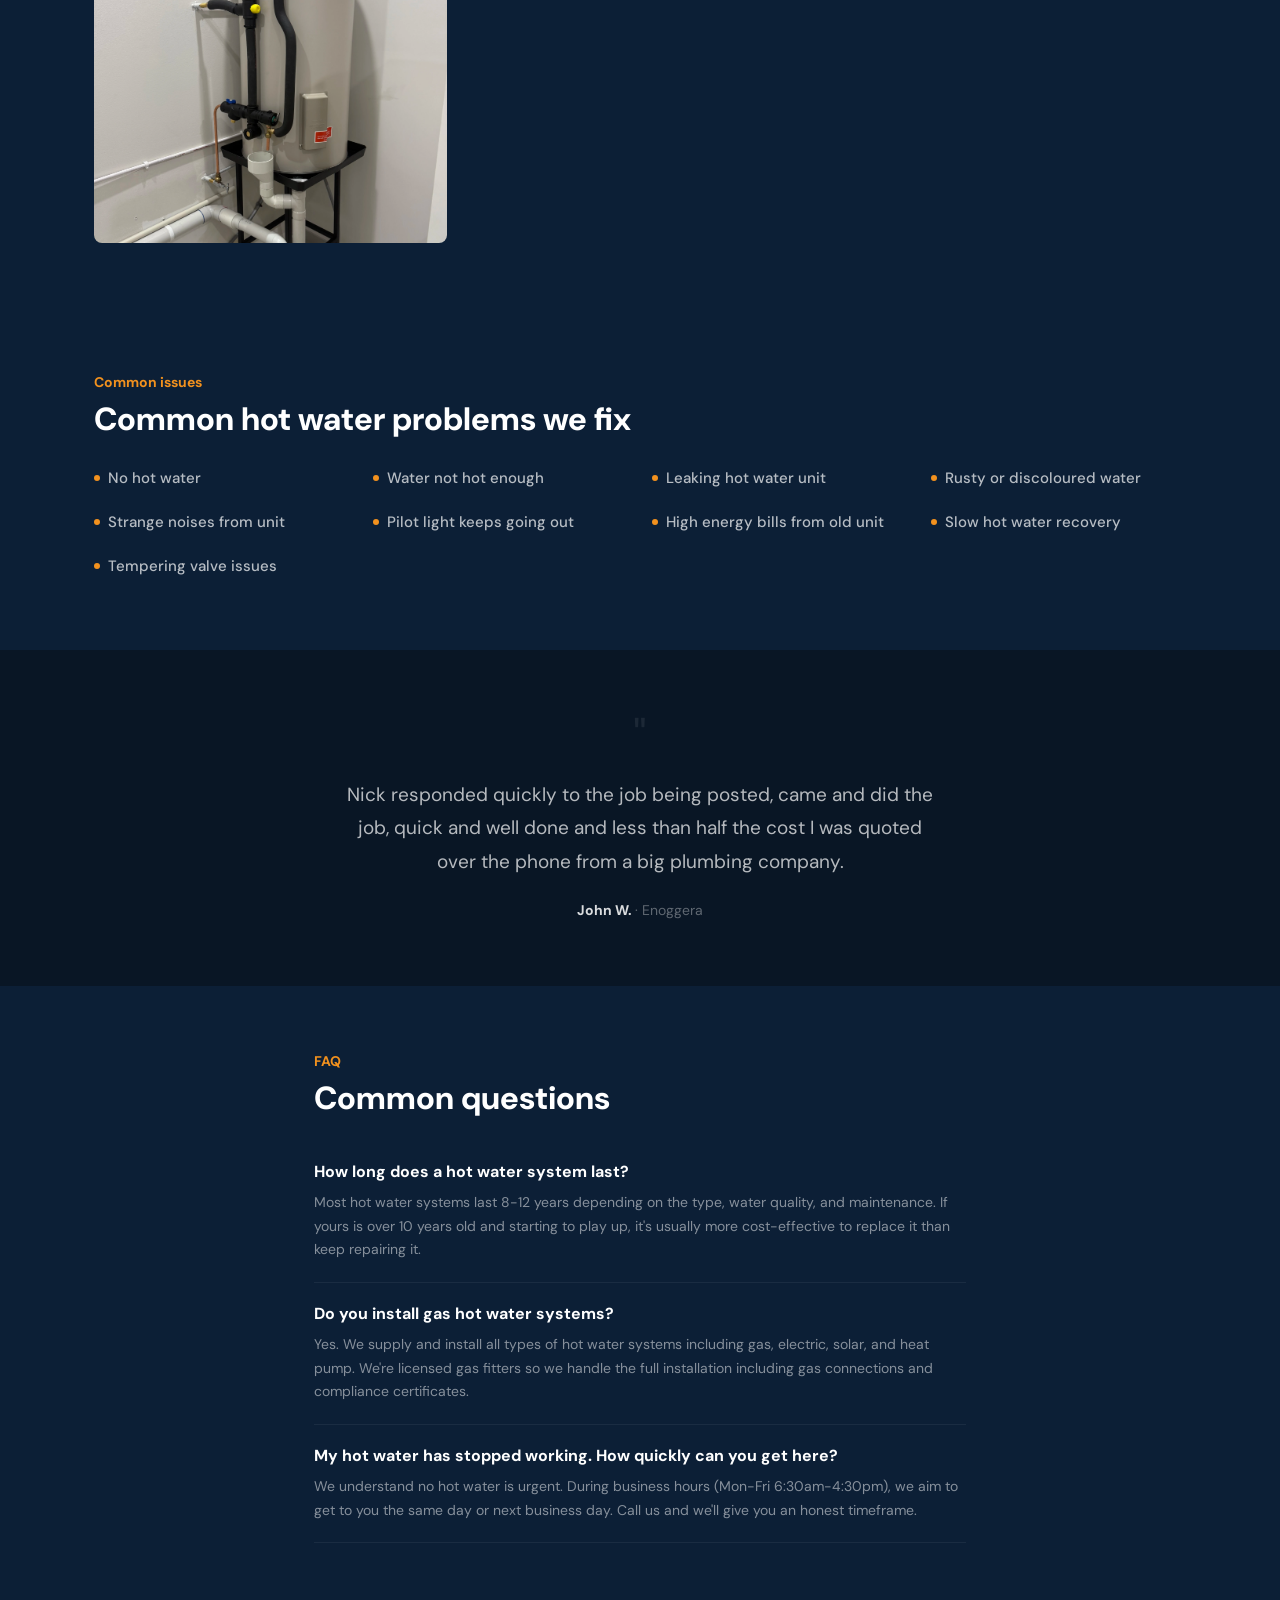
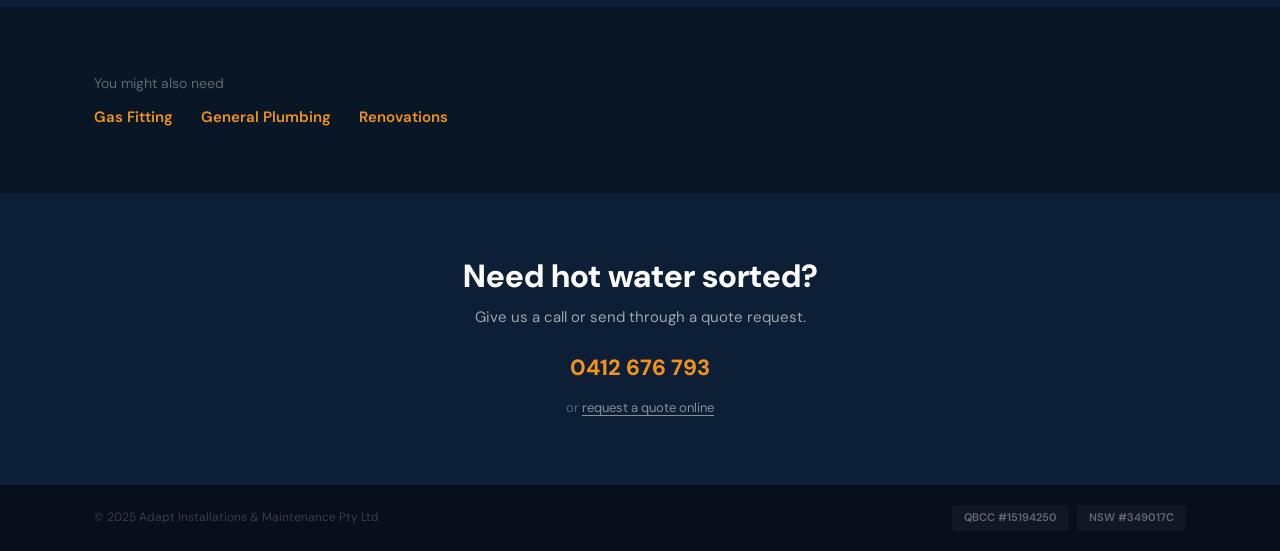
<file: services/hot-water-systems.html>
<!DOCTYPE html>
<html lang="en">
<head>
  <meta charset="UTF-8">
  <meta name="viewport" content="width=device-width, initial-scale=1.0">
  <title>Hot Water System Repair & Install Gold Coast | Adapt Plumbing</title>
  <meta name="description" content="Hot water system supply, installation, and repair on the Gold Coast. Electric, gas, solar, and heat pump systems. All brands. Call 0412 676 793.">
  <link rel="canonical" href="https://www.adaptplumbinggc.com.au/services/hot-water-systems.html">
  <link rel="preconnect" href="https://fonts.googleapis.com">
  <link rel="preconnect" href="https://fonts.gstatic.com" crossorigin>
  <link href="https://fonts.googleapis.com/css2?family=DM+Sans:wght@400;500;600;700;800&display=swap" rel="stylesheet">
  <link rel="stylesheet" href="/css/styles.css">
  <script type="application/ld+json">
  {
    "@context": "https://schema.org",
    "@type": "FAQPage",
    "mainEntity": [
      {"@type": "Question", "name": "How long does a hot water system last?", "acceptedAnswer": {"@type": "Answer", "text": "Most hot water systems last 8-12 years depending on the type, water quality, and maintenance. If yours is over 10 years old and starting to play up, it's usually more cost-effective to replace it than keep repairing it."}},
      {"@type": "Question", "name": "Do you install gas hot water systems?", "acceptedAnswer": {"@type": "Answer", "text": "Yes. We supply and install all types of hot water systems including gas, electric, solar, and heat pump. We're licensed gas fitters so we handle the full installation including gas connections and compliance certificates."}},
      {"@type": "Question", "name": "My hot water has stopped working. How quickly can you get here?", "acceptedAnswer": {"@type": "Answer", "text": "We understand no hot water is urgent. During business hours (Mon-Fri 6:30am-4:30pm), we aim to get to you the same day or next business day. Call us and we'll give you an honest timeframe."}}
    ]
  }
  </script>
</head>
<body>

  <nav>
    <div class="nav-links">
      <a href="/">Home</a>
      <a href="/services/">Services</a>
      <a href="/areas/">Areas</a>
      <a href="/about.html">About</a>
      <a href="/contact.html">Contact</a>
    </div>
    <a href="tel:+61412676793" class="nav-phone"><svg viewBox="0 0 24 24" fill="none" stroke="currentColor" stroke-width="2.5" stroke-linecap="round" stroke-linejoin="round"><path d="M22 16.92v3a2 2 0 0 1-2.18 2 19.79 19.79 0 0 1-8.63-3.07 19.5 19.5 0 0 1-6-6 19.79 19.79 0 0 1-3.07-8.67A2 2 0 0 1 4.11 2h3a2 2 0 0 1 2 1.72c.127.96.361 1.903.7 2.81a2 2 0 0 1-.45 2.11L8.09 9.91a16 16 0 0 0 6 6l1.27-1.27a2 2 0 0 1 2.11-.45c.907.339 1.85.573 2.81.7A2 2 0 0 1 22 16.92z"/></svg> 0412 676 793</a>
    <button class="mobile-toggle" aria-label="Toggle menu" aria-expanded="false">☰</button>
  </nav>

  <section class="hero" style="background:linear-gradient(175deg,rgba(9,22,37,0.9),rgba(14,42,78,0.84),rgba(19,96,166,0.78)),url('/img/hot-water-thermann-cylinder-external.webp') center/cover no-repeat">
    <div class="wrap" style="max-width:700px;text-align:center">
      <img src="/img/logo-triangle.png" alt="Adapt Plumbing logo" class="hero-page-logo" style="width:60px;height:auto;">
      <div class="hero-label">Services</div>
      <h1>Hot Water Systems — Gold Coast & Brisbane</h1>
      <p>Supply, install, and repair all brands and types. Electric, gas, solar, and heat pump.</p>
    </div>
  </section>

  <section class="sec">
    <div class="wrap">
      <div class="two-col">
        <div>
          <h2 class="sec-title">Hot water sorted, fast</h2>
          <p>Waking up to no hot water is nobody's idea of a good morning. We supply, install, and repair all major brands of hot water systems across the Gold Coast. Whether yours needs a repair or a full replacement, we'll give you honest advice about what makes sense for your situation.</p>
          <p style="margin-top:12px">We work with electric, gas, solar, and heat pump systems. If you're replacing an old unit, we'll talk you through the options — running costs, rebates, what suits your household size — so you can make an informed decision without the sales pressure.</p>
        </div>
        <div>
          <h3 style="font-size:16px;margin-bottom:14px">What's included</h3>
          <ul class="a-list">
            <li>Hot water system supply and install</li>
            <li>Electric, gas, solar, heat pump systems</li>
            <li>Tempering valve installation</li>
            <li>Hot water system repairs</li>
            <li>Thermostat and element replacement</li>
            <li>Old system removal and disposal</li>
          </ul>
        </div>
      </div>
    </div>
  </section>

  <section class="sec sec-alt">
    <div class="wrap">
      <div class="gallery-grid" style="grid-template-columns:repeat(3,1fr)">
        <img src="/img/hot-water-rheem-continuous-flow.webp" alt="Rheem continuous flow hot water system Gold Coast" style="width:100%;border-radius:8px;margin-bottom:1rem;">
        <img src="/img/hot-water-heat-pump-external.webp" alt="Heat pump hot water system installation Gold Coast">
        <img src="/img/hot-water-thermann-cylinder-external.webp" alt="Thermann hot water cylinder Gold Coast">
        <img src="/img/hot-water-thermann-electric-indoor.webp" alt="Thermann electric hot water system Gold Coast">
      </div>
    </div>
  </section>

  <section class="sec sec-alt">
    <div class="wrap">
      <div class="sec-label">Common issues</div>
      <h2 class="sec-title" style="margin-bottom:20px">Common hot water problems we fix</h2>
      <div class="suburb-grid">
        <span>No hot water</span><span>Water not hot enough</span><span>Leaking hot water unit</span>
        <span>Rusty or discoloured water</span><span>Strange noises from unit</span><span>Pilot light keeps going out</span>
        <span>High energy bills from old unit</span><span>Slow hot water recovery</span><span>Tempering valve issues</span>
      </div>
    </div>
  </section>

  <section class="sec" style="text-align:center">
    <div class="wrap" style="max-width:640px">
      <div style="font-size:48px;color:rgba(255,255,255,0.08);line-height:1;margin-bottom:16px">"</div>
      <p style="font-size:19px;color:rgba(255,255,255,0.7);line-height:1.75;margin-bottom:20px">Nick responded quickly to the job being posted, came and did the job, quick and well done and less than half the cost I was quoted over the phone from a big plumbing company.</p>
      <p style="font-size:14px;color:rgba(255,255,255,0.85);font-weight:700">John W. <span style="color:rgba(255,255,255,0.35);font-weight:400">· Enoggera</span></p>
    </div>
  </section>

  <section class="sec sec-alt">
    <div class="wrap" style="max-width:700px">
      <div class="sec-label">FAQ</div>
      <h2 class="sec-title" style="margin-bottom:24px">Common questions</h2>
      <div class="faq-item"><h3 class="faq-q">How long does a hot water system last?</h3><p class="faq-a">Most hot water systems last 8-12 years depending on the type, water quality, and maintenance. If yours is over 10 years old and starting to play up, it's usually more cost-effective to replace it than keep repairing it.</p></div>
      <div class="faq-item"><h3 class="faq-q">Do you install gas hot water systems?</h3><p class="faq-a">Yes. We supply and install all types of hot water systems including gas, electric, solar, and heat pump. We're licensed gas fitters so we handle the full installation including gas connections and compliance certificates.</p></div>
      <div class="faq-item"><h3 class="faq-q">My hot water has stopped working. How quickly can you get here?</h3><p class="faq-a">We understand no hot water is urgent. During business hours (Mon-Fri 6:30am-4:30pm), we aim to get to you the same day or next business day. Call us and we'll give you an honest timeframe.</p></div>
    </div>
  </section>

  <section class="sec">
    <div class="wrap">
      <p style="font-size:14px;color:rgba(255,255,255,0.35);margin-bottom:8px">You might also need</p>
      <a href="/services/gas-fitting.html" style="color:#F2911E;font-weight:600;font-size:15px;margin-right:24px">Gas Fitting</a>
      <a href="/services/general-plumbing.html" style="color:#F2911E;font-weight:600;font-size:15px;margin-right:24px">General Plumbing</a>
      <a href="/services/renovations.html" style="color:#F2911E;font-weight:600;font-size:15px">Renovations</a>
    </div>
  </section>

  <section class="sec sec-alt" style="text-align:center">
    <div class="wrap" style="max-width:500px">
      <h2 class="sec-title">Need hot water sorted?</h2>
      <p style="margin-top:8px">Give us a call or send through a quote request.</p>
      <a href="tel:+61412676793" style="display:inline-block;margin-top:20px;color:#F2911E;font-weight:800;font-size:22px">0412 676 793</a>
      <p style="margin-top:12px;font-size:13px;color:rgba(255,255,255,0.3)">or <a href="/contact.html" style="color:rgba(255,255,255,0.5);text-decoration:underline;text-underline-offset:3px">request a quote online</a></p>
    </div>
  </section>

  <footer><div class="wrap"><span class="ft-left">&copy; 2025 Adapt Installations & Maintenance Pty Ltd</span><div class="ft-right"><span class="ft-tag">QBCC #15194250</span><span class="ft-tag">NSW #349017C</span></div></div></footer>
  <script src="/js/main.js"></script>
</body>
</html>
</file>
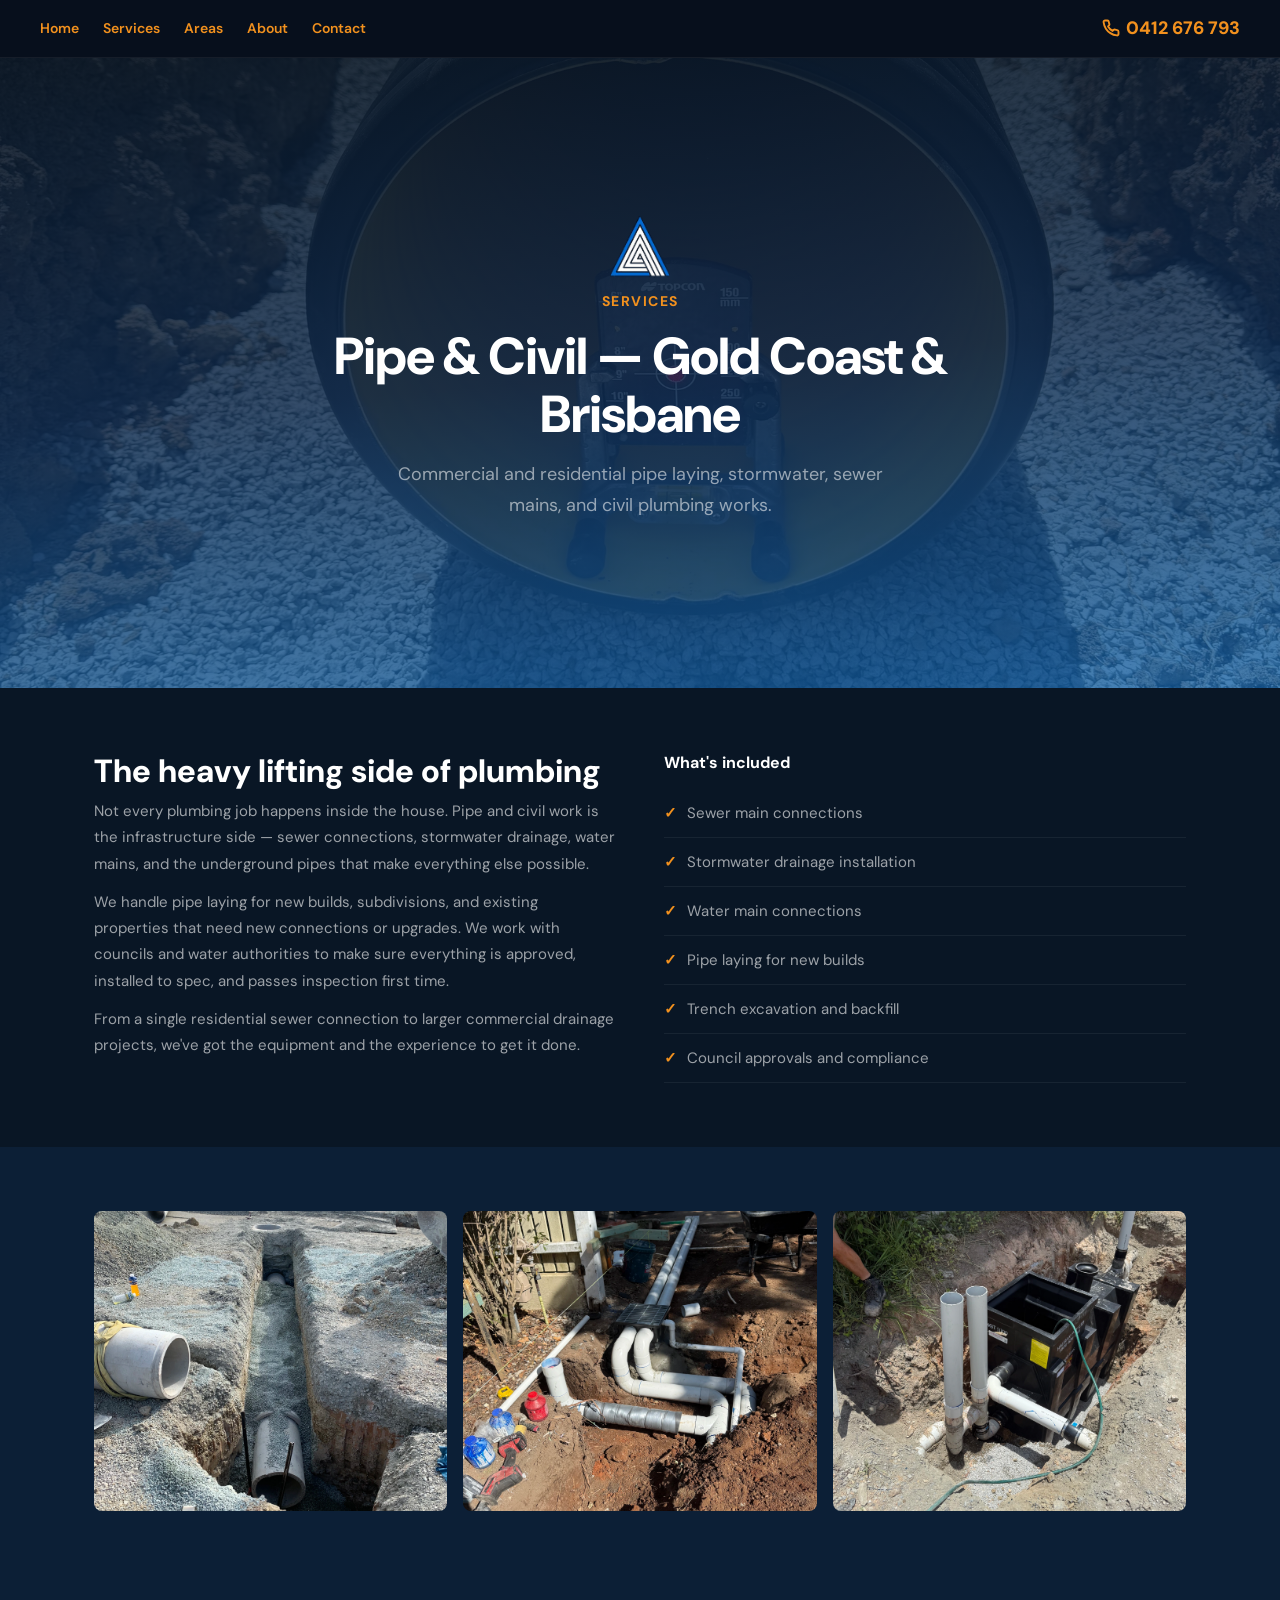
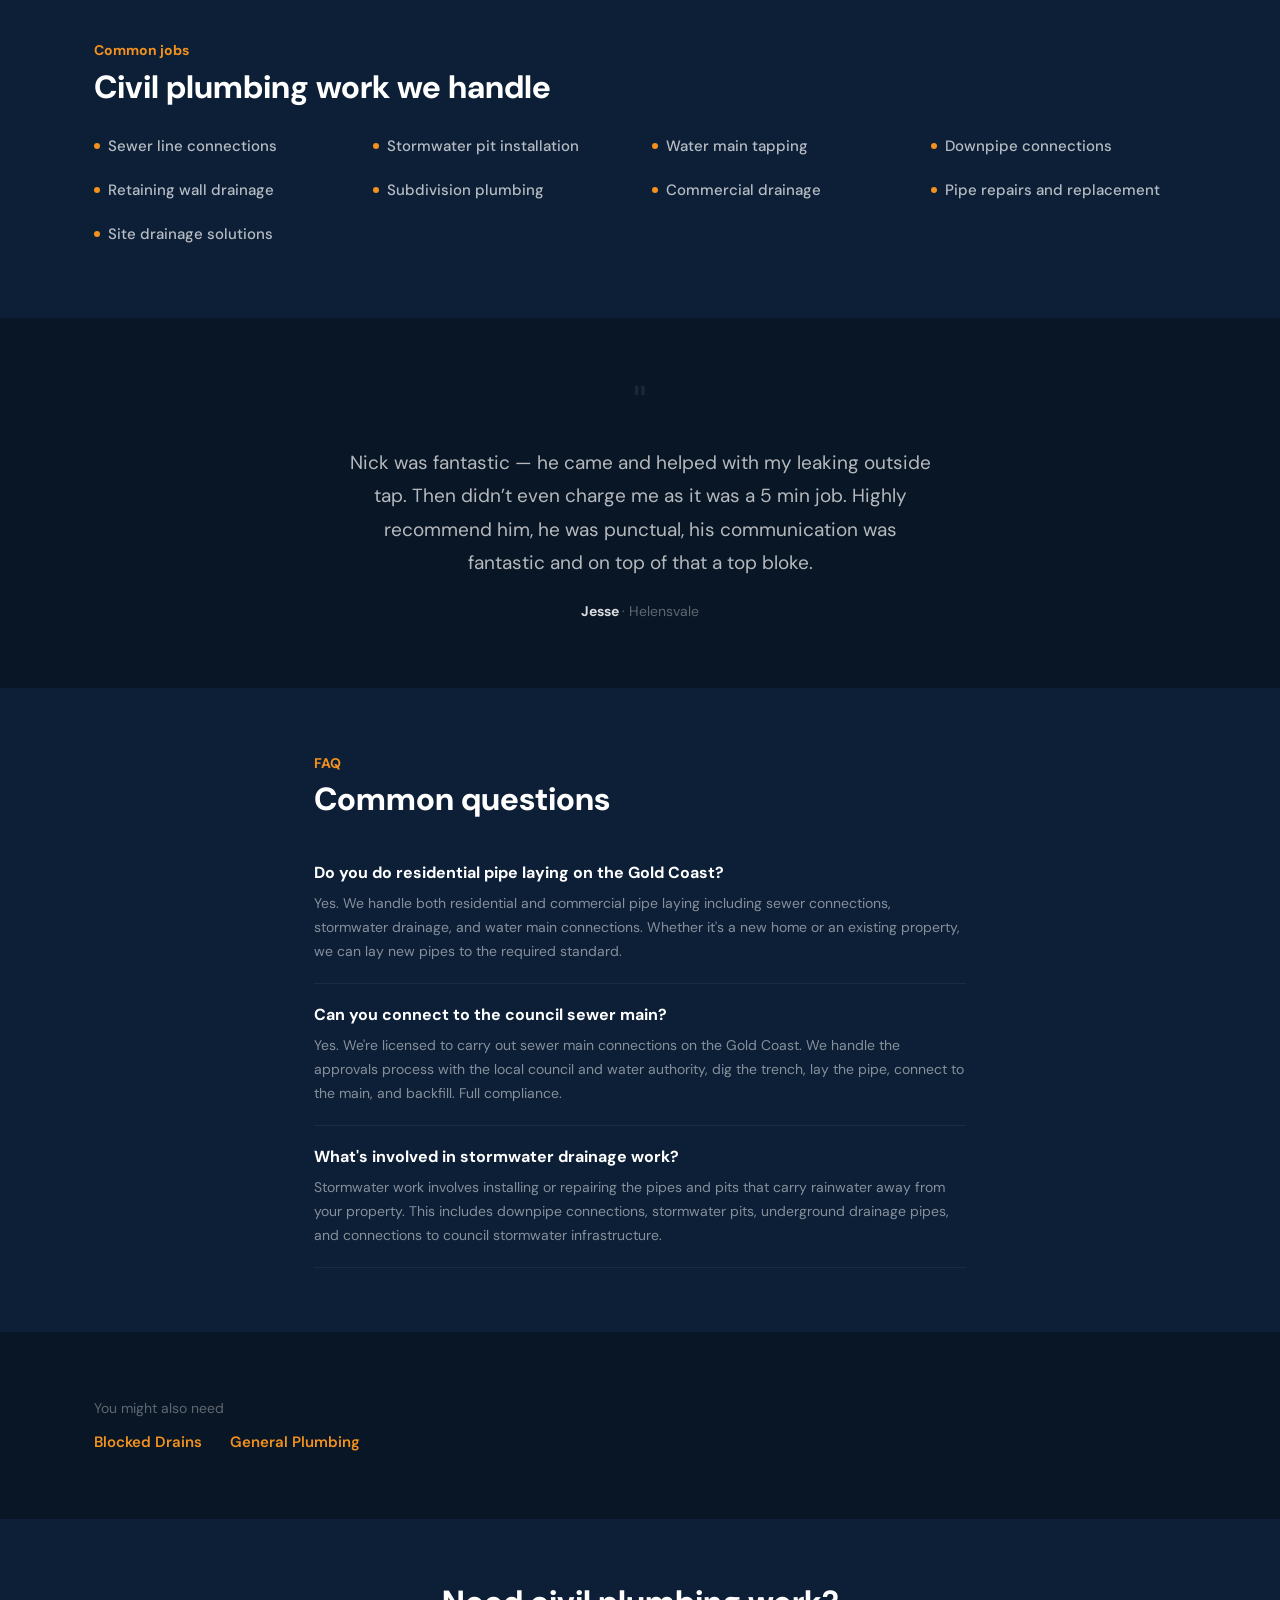
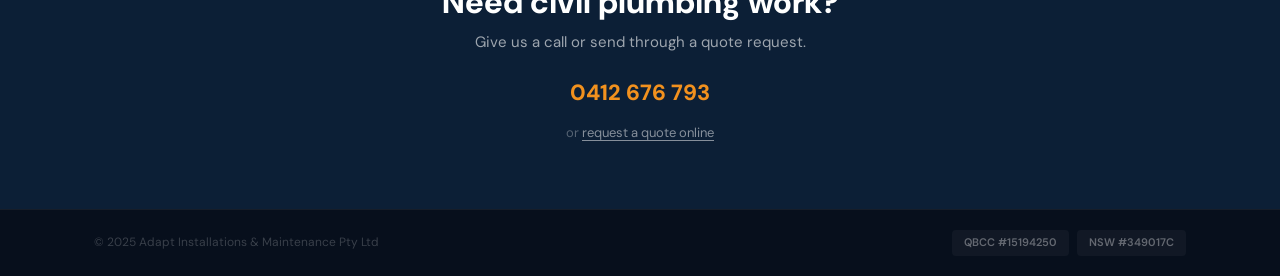
<file: services/pipe-and-civil.html>
<!DOCTYPE html>
<html lang="en">
<head>
  <meta charset="UTF-8">
  <meta name="viewport" content="width=device-width, initial-scale=1.0">
  <title>Pipe Laying & Civil Plumbing Gold Coast | Adapt Plumbing</title>
  <meta name="description" content="Commercial and residential pipe laying, stormwater, sewer mains, and civil plumbing works on the Gold Coast and Brisbane. Call 0412 676 793.">
  <link rel="canonical" href="https://www.adaptplumbinggc.com.au/services/pipe-and-civil.html">
  <link rel="preconnect" href="https://fonts.googleapis.com">
  <link rel="preconnect" href="https://fonts.gstatic.com" crossorigin>
  <link href="https://fonts.googleapis.com/css2?family=DM+Sans:wght@400;500;600;700;800&display=swap" rel="stylesheet">
  <link rel="stylesheet" href="/css/styles.css">
  <script type="application/ld+json">
  {
    "@context": "https://schema.org",
    "@type": "FAQPage",
    "mainEntity": [
      {"@type": "Question", "name": "Do you do residential pipe laying on the Gold Coast?", "acceptedAnswer": {"@type": "Answer", "text": "Yes. We handle both residential and commercial pipe laying including sewer connections, stormwater drainage, and water main connections. Whether it's a new home or an existing property, we can lay new pipes to the required standard."}},
      {"@type": "Question", "name": "Can you connect to the council sewer main?", "acceptedAnswer": {"@type": "Answer", "text": "Yes. We're licensed to carry out sewer main connections on the Gold Coast. We handle the approvals process with the local council and water authority, dig the trench, lay the pipe, connect to the main, and backfill. Full compliance."}},
      {"@type": "Question", "name": "What's involved in stormwater drainage work?", "acceptedAnswer": {"@type": "Answer", "text": "Stormwater work involves installing or repairing the pipes and pits that carry rainwater away from your property. This includes downpipe connections, stormwater pits, underground drainage pipes, and connections to council stormwater infrastructure."}}
    ]
  }
  </script>
</head>
<body>

  <nav>
    <div class="nav-links">
      <a href="/">Home</a>
      <a href="/services/">Services</a>
      <a href="/areas/">Areas</a>
      <a href="/about.html">About</a>
      <a href="/contact.html">Contact</a>
    </div>
    <a href="tel:+61412676793" class="nav-phone"><svg viewBox="0 0 24 24" fill="none" stroke="currentColor" stroke-width="2.5" stroke-linecap="round" stroke-linejoin="round"><path d="M22 16.92v3a2 2 0 0 1-2.18 2 19.79 19.79 0 0 1-8.63-3.07 19.5 19.5 0 0 1-6-6 19.79 19.79 0 0 1-3.07-8.67A2 2 0 0 1 4.11 2h3a2 2 0 0 1 2 1.72c.127.96.361 1.903.7 2.81a2 2 0 0 1-.45 2.11L8.09 9.91a16 16 0 0 0 6 6l1.27-1.27a2 2 0 0 1 2.11-.45c.907.339 1.85.573 2.81.7A2 2 0 0 1 22 16.92z"/></svg> 0412 676 793</a>
    <button class="mobile-toggle" aria-label="Toggle menu" aria-expanded="false">☰</button>
  </nav>

  <section class="hero" style="background:linear-gradient(175deg,rgba(9,22,37,0.9),rgba(14,42,78,0.84),rgba(19,96,166,0.78)),url('/img/pipe-civil-stormwater-pipe-laser.webp') center/cover no-repeat">
    <div class="wrap" style="max-width:700px;text-align:center">
      <img src="/img/logo-triangle.png" alt="Adapt Plumbing logo" class="hero-page-logo" style="width:60px;height:auto;">
      <div class="hero-label">Services</div>
      <h1>Pipe & Civil — Gold Coast & Brisbane</h1>
      <p>Commercial and residential pipe laying, stormwater, sewer mains, and civil plumbing works.</p>
    </div>
  </section>

  <section class="sec">
    <div class="wrap">
      <div class="two-col">
        <div>
          <h2 class="sec-title">The heavy lifting side of plumbing</h2>
          <p>Not every plumbing job happens inside the house. Pipe and civil work is the infrastructure side — sewer connections, stormwater drainage, water mains, and the underground pipes that make everything else possible.</p>
          <p style="margin-top:12px">We handle pipe laying for new builds, subdivisions, and existing properties that need new connections or upgrades. We work with councils and water authorities to make sure everything is approved, installed to spec, and passes inspection first time.</p>
          <p style="margin-top:12px">From a single residential sewer connection to larger commercial drainage projects, we've got the equipment and the experience to get it done.</p>
        </div>
        <div>
          <h3 style="font-size:16px;margin-bottom:14px">What's included</h3>
          <ul class="a-list">
            <li>Sewer main connections</li>
            <li>Stormwater drainage installation</li>
            <li>Water main connections</li>
            <li>Pipe laying for new builds</li>
            <li>Trench excavation and backfill</li>
            <li>Council approvals and compliance</li>
          </ul>
        </div>
      </div>
    </div>
  </section>

  <section class="sec sec-alt">
    <div class="wrap">
      <div class="gallery-grid" style="grid-template-columns:repeat(3,1fr)">
        <img src="/img/pipe-civil-sewer-trench-excavation.webp" alt="Sewer trench excavation Gold Coast">
        <img src="/img/pipe-civil-pvc-drainage-run.webp" alt="PVC drainage pipe run Gold Coast">
        <img src="/img/pipe-civil-grease-trap-install.webp" alt="Grease trap installation Gold Coast">
      </div>
    </div>
  </section>

  <section class="sec sec-alt">
    <div class="wrap">
      <div class="sec-label">Common jobs</div>
      <h2 class="sec-title" style="margin-bottom:20px">Civil plumbing work we handle</h2>
      <div class="suburb-grid">
        <span>Sewer line connections</span><span>Stormwater pit installation</span><span>Water main tapping</span>
        <span>Downpipe connections</span><span>Retaining wall drainage</span><span>Subdivision plumbing</span>
        <span>Commercial drainage</span><span>Pipe repairs and replacement</span><span>Site drainage solutions</span>
      </div>
    </div>
  </section>

  <section class="sec" style="text-align:center">
    <div class="wrap" style="max-width:640px">
      <div style="font-size:48px;color:rgba(255,255,255,0.08);line-height:1;margin-bottom:16px">"</div>
      <p style="font-size:19px;color:rgba(255,255,255,0.7);line-height:1.75;margin-bottom:20px">Nick was fantastic — he came and helped with my leaking outside tap. Then didn’t even charge me as it was a 5 min job. Highly recommend him, he was punctual, his communication was fantastic and on top of that a top bloke.</p>
      <p style="font-size:14px;color:rgba(255,255,255,0.85);font-weight:700">Jesse <span style="color:rgba(255,255,255,0.35);font-weight:400">· Helensvale</span></p>
    </div>
  </section>

  <section class="sec sec-alt">
    <div class="wrap" style="max-width:700px">
      <div class="sec-label">FAQ</div>
      <h2 class="sec-title" style="margin-bottom:24px">Common questions</h2>
      <div class="faq-item"><h3 class="faq-q">Do you do residential pipe laying on the Gold Coast?</h3><p class="faq-a">Yes. We handle both residential and commercial pipe laying including sewer connections, stormwater drainage, and water main connections. Whether it's a new home or an existing property, we can lay new pipes to the required standard.</p></div>
      <div class="faq-item"><h3 class="faq-q">Can you connect to the council sewer main?</h3><p class="faq-a">Yes. We're licensed to carry out sewer main connections on the Gold Coast. We handle the approvals process with the local council and water authority, dig the trench, lay the pipe, connect to the main, and backfill. Full compliance.</p></div>
      <div class="faq-item"><h3 class="faq-q">What's involved in stormwater drainage work?</h3><p class="faq-a">Stormwater work involves installing or repairing the pipes and pits that carry rainwater away from your property. This includes downpipe connections, stormwater pits, underground drainage pipes, and connections to council stormwater infrastructure.</p></div>
    </div>
  </section>

  <section class="sec">
    <div class="wrap">
      <p style="font-size:14px;color:rgba(255,255,255,0.35);margin-bottom:8px">You might also need</p>
      <a href="/services/blocked-drains.html" style="color:#F2911E;font-weight:600;font-size:15px;margin-right:24px">Blocked Drains</a>
      <a href="/services/general-plumbing.html" style="color:#F2911E;font-weight:600;font-size:15px">General Plumbing</a>
    </div>
  </section>

  <section class="sec sec-alt" style="text-align:center">
    <div class="wrap" style="max-width:500px">
      <h2 class="sec-title">Need civil plumbing work?</h2>
      <p style="margin-top:8px">Give us a call or send through a quote request.</p>
      <a href="tel:+61412676793" style="display:inline-block;margin-top:20px;color:#F2911E;font-weight:800;font-size:22px">0412 676 793</a>
      <p style="margin-top:12px;font-size:13px;color:rgba(255,255,255,0.3)">or <a href="/contact.html" style="color:rgba(255,255,255,0.5);text-decoration:underline;text-underline-offset:3px">request a quote online</a></p>
    </div>
  </section>

  <footer><div class="wrap"><span class="ft-left">&copy; 2025 Adapt Installations & Maintenance Pty Ltd</span><div class="ft-right"><span class="ft-tag">QBCC #15194250</span><span class="ft-tag">NSW #349017C</span></div></div></footer>
  <script src="/js/main.js"></script>
</body>
</html>
</file>
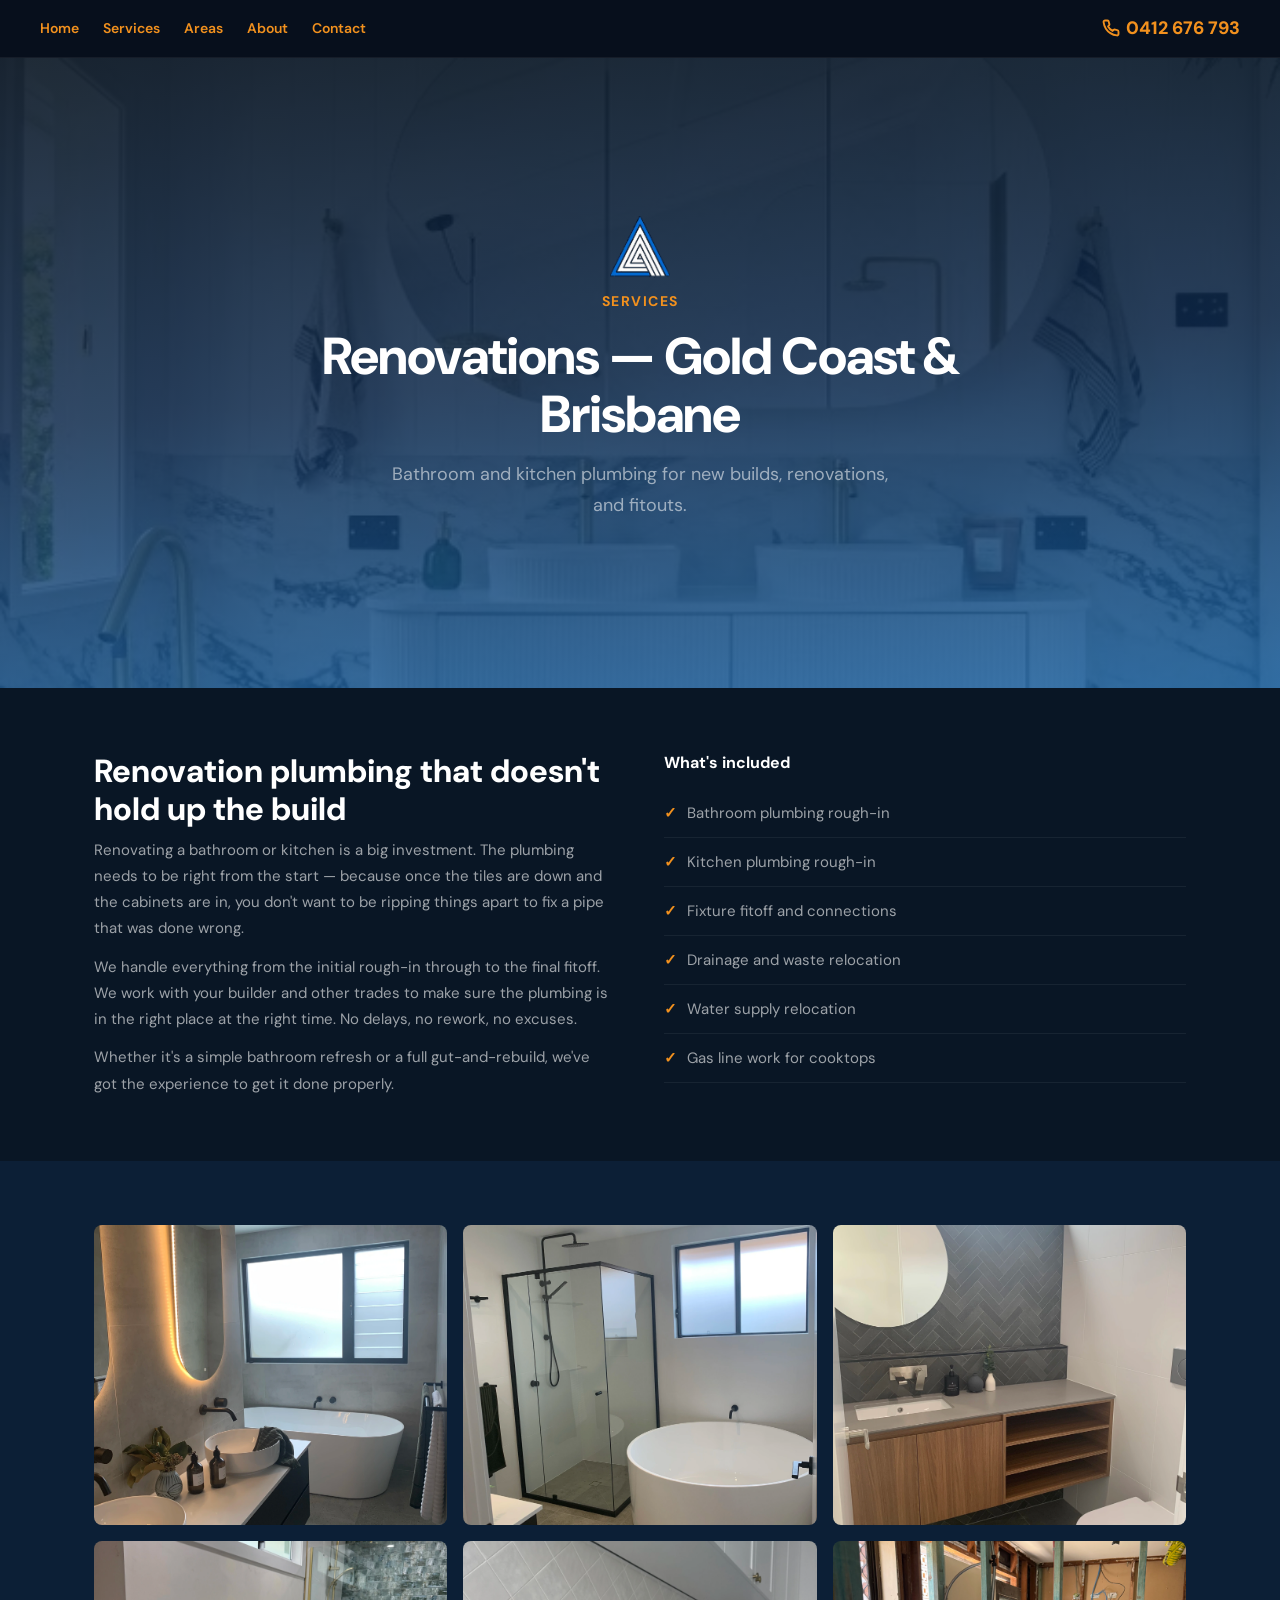
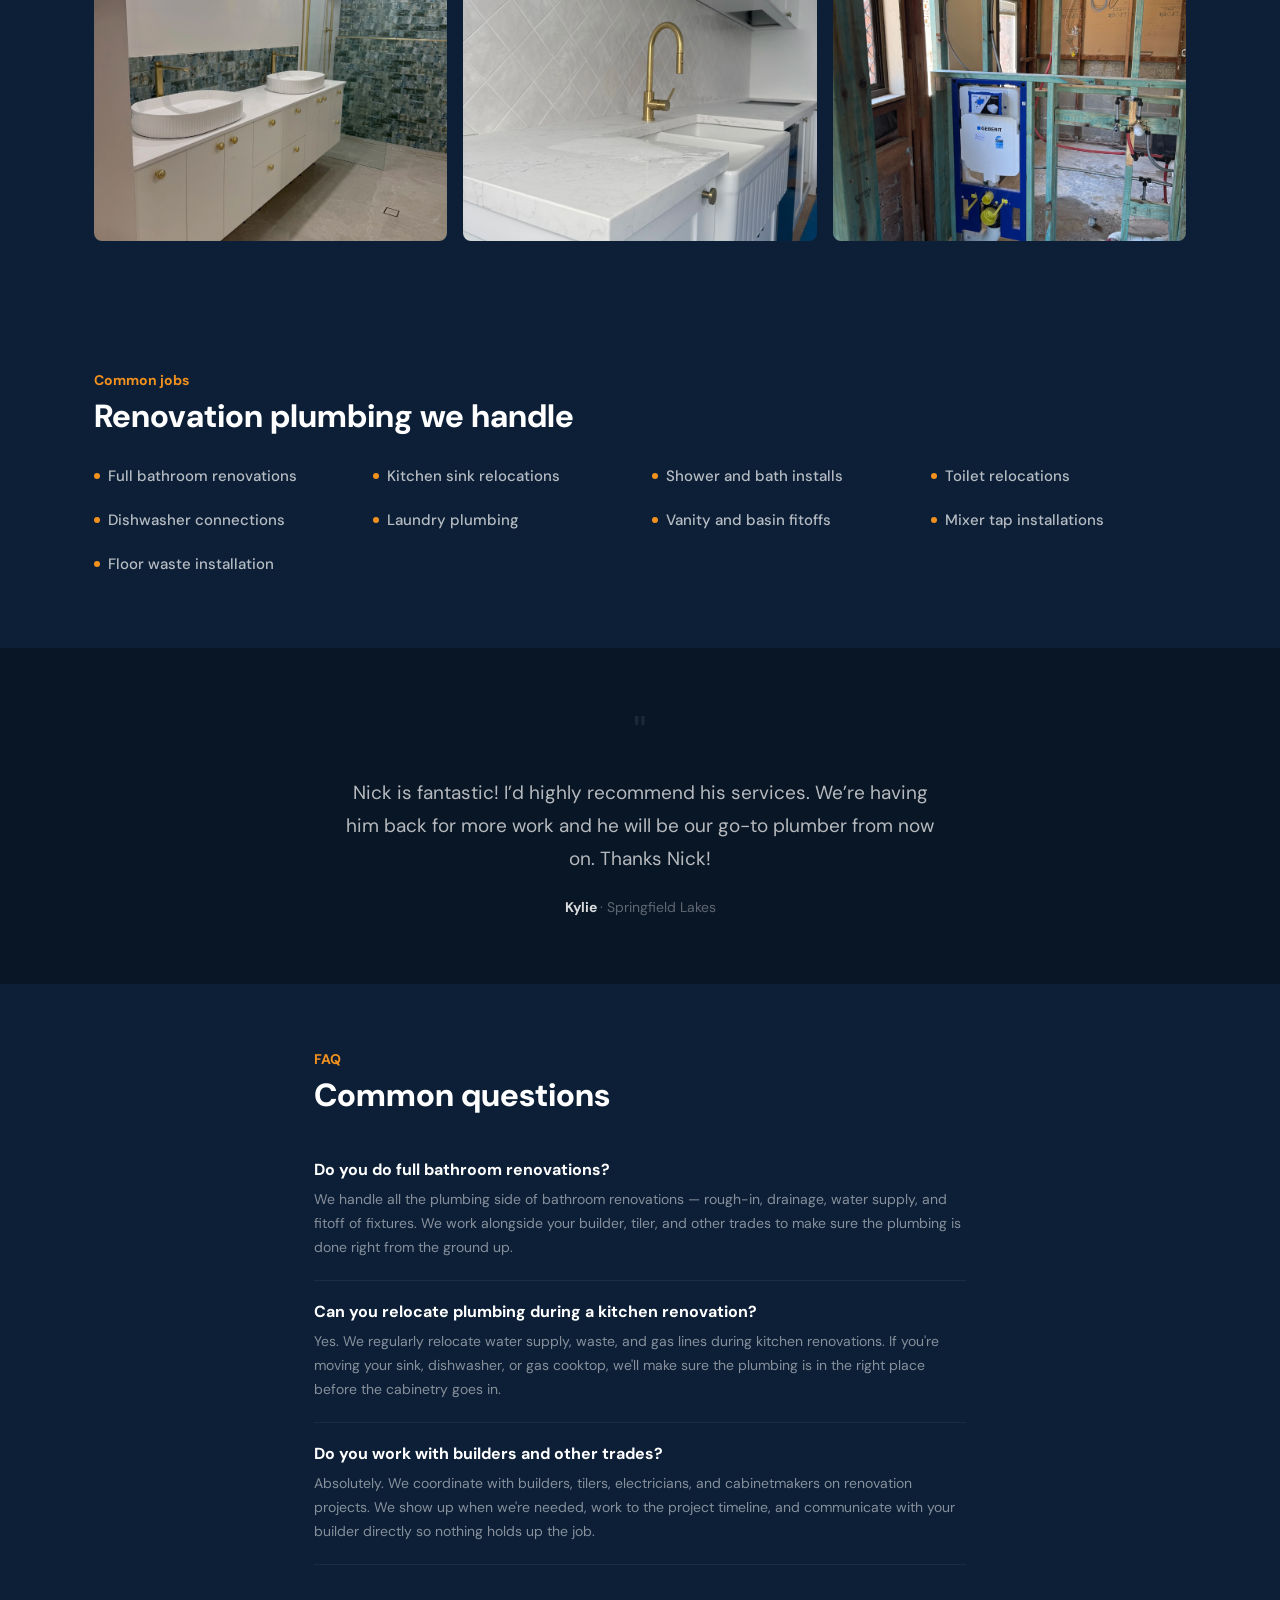
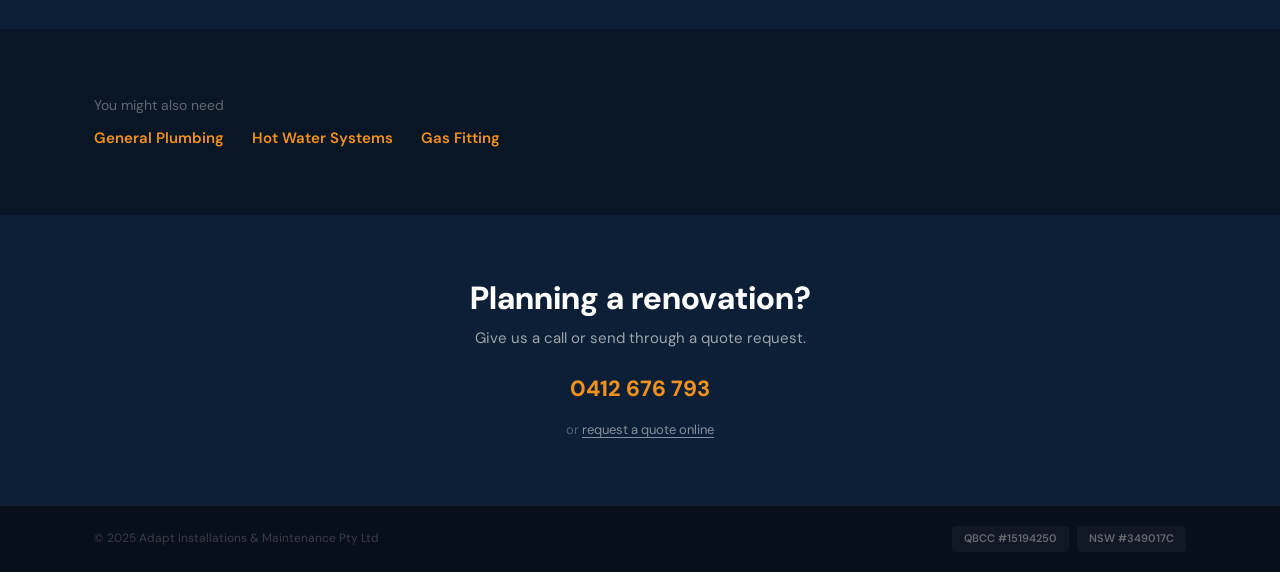
<file: services/renovations.html>
<!DOCTYPE html>
<html lang="en">
<head>
  <meta charset="UTF-8">
  <meta name="viewport" content="width=device-width, initial-scale=1.0">
  <title>Bathroom & Kitchen Plumbing Renovations Gold Coast | Adapt Plumbing</title>
  <meta name="description" content="Plumbing for bathroom and kitchen renovations on the Gold Coast. Rough-ins, fitoffs, and full plumbing packages. Licensed and insured. Call 0412 676 793.">
  <link rel="canonical" href="https://www.adaptplumbinggc.com.au/services/renovations.html">
  <link rel="preconnect" href="https://fonts.googleapis.com">
  <link rel="preconnect" href="https://fonts.gstatic.com" crossorigin>
  <link href="https://fonts.googleapis.com/css2?family=DM+Sans:wght@400;500;600;700;800&display=swap" rel="stylesheet">
  <link rel="stylesheet" href="/css/styles.css">
  <script type="application/ld+json">
  {
    "@context": "https://schema.org",
    "@type": "FAQPage",
    "mainEntity": [
      {"@type": "Question", "name": "Do you do full bathroom renovations?", "acceptedAnswer": {"@type": "Answer", "text": "We handle all the plumbing side of bathroom renovations — rough-in, drainage, water supply, and fitoff of fixtures. We work alongside your builder, tiler, and other trades to make sure the plumbing is done right from the ground up."}},
      {"@type": "Question", "name": "Can you relocate plumbing during a kitchen renovation?", "acceptedAnswer": {"@type": "Answer", "text": "Yes. We regularly relocate water supply, waste, and gas lines during kitchen renovations. If you're moving your sink, dishwasher, or gas cooktop, we'll make sure the plumbing is in the right place before the cabinetry goes in."}},
      {"@type": "Question", "name": "Do you work with builders and other trades?", "acceptedAnswer": {"@type": "Answer", "text": "Absolutely. We coordinate with builders, tilers, electricians, and cabinetmakers on renovation projects. We show up when we're needed, work to the project timeline, and communicate with your builder directly so nothing holds up the job."}}
    ]
  }
  </script>
</head>
<body>

  <nav>
    <div class="nav-links">
      <a href="/">Home</a>
      <a href="/services/">Services</a>
      <a href="/areas/">Areas</a>
      <a href="/about.html">About</a>
      <a href="/contact.html">Contact</a>
    </div>
    <a href="tel:+61412676793" class="nav-phone"><svg viewBox="0 0 24 24" fill="none" stroke="currentColor" stroke-width="2.5" stroke-linecap="round" stroke-linejoin="round"><path d="M22 16.92v3a2 2 0 0 1-2.18 2 19.79 19.79 0 0 1-8.63-3.07 19.5 19.5 0 0 1-6-6 19.79 19.79 0 0 1-3.07-8.67A2 2 0 0 1 4.11 2h3a2 2 0 0 1 2 1.72c.127.96.361 1.903.7 2.81a2 2 0 0 1-.45 2.11L8.09 9.91a16 16 0 0 0 6 6l1.27-1.27a2 2 0 0 1 2.11-.45c.907.339 1.85.573 2.81.7A2 2 0 0 1 22 16.92z"/></svg> 0412 676 793</a>
    <button class="mobile-toggle" aria-label="Toggle menu" aria-expanded="false">☰</button>
  </nav>

  <section class="hero" style="background:linear-gradient(175deg,rgba(9,22,37,0.9),rgba(14,42,78,0.84),rgba(19,96,166,0.78)),url('/img/reno-marble-bathroom-luxury.webp') center/cover no-repeat">
    <div class="wrap" style="max-width:700px;text-align:center">
      <img src="/img/logo-triangle.png" alt="Adapt Plumbing logo" class="hero-page-logo" style="width:60px;height:auto;">
      <div class="hero-label">Services</div>
      <h1>Renovations — Gold Coast & Brisbane</h1>
      <p>Bathroom and kitchen plumbing for new builds, renovations, and fitouts.</p>
    </div>
  </section>

  <section class="sec">
    <div class="wrap">
      <div class="two-col">
        <div>
          <h2 class="sec-title">Renovation plumbing that doesn't hold up the build</h2>
          <p>Renovating a bathroom or kitchen is a big investment. The plumbing needs to be right from the start — because once the tiles are down and the cabinets are in, you don't want to be ripping things apart to fix a pipe that was done wrong.</p>
          <p style="margin-top:12px">We handle everything from the initial rough-in through to the final fitoff. We work with your builder and other trades to make sure the plumbing is in the right place at the right time. No delays, no rework, no excuses.</p>
          <p style="margin-top:12px">Whether it's a simple bathroom refresh or a full gut-and-rebuild, we've got the experience to get it done properly.</p>
        </div>
        <div>
          <h3 style="font-size:16px;margin-bottom:14px">What's included</h3>
          <ul class="a-list">
            <li>Bathroom plumbing rough-in</li>
            <li>Kitchen plumbing rough-in</li>
            <li>Fixture fitoff and connections</li>
            <li>Drainage and waste relocation</li>
            <li>Water supply relocation</li>
            <li>Gas line work for cooktops</li>
          </ul>
        </div>
      </div>
    </div>
  </section>

  <section class="sec sec-alt">
    <div class="wrap">
      <div class="gallery-grid" style="grid-template-columns:repeat(3,1fr)">
        <img src="/img/reno-freestanding-bath-lit-mirror.webp" alt="Freestanding bath and lit mirror bathroom renovation Gold Coast">
        <img src="/img/reno-round-bath-glass-shower.webp" alt="Round freestanding bath and glass shower renovation Gold Coast">
        <img src="/img/reno-herringbone-tile-ensuite.webp" alt="Herringbone tile ensuite bathroom renovation Gold Coast">
        <img src="/img/reno-zellige-tile-ensuite.webp" alt="Zellige tile ensuite double vanity renovation Gold Coast">
        <img src="/img/reno-kitchen-sink-gold-tap.webp" alt="Kitchen sink and gold tapware fitoff Gold Coast">
        <img src="/img/reno-geberit-roughin-framing.webp" alt="Geberit in-wall cistern rough-in bathroom renovation Gold Coast">
      </div>
    </div>
  </section>

  <section class="sec sec-alt">
    <div class="wrap">
      <div class="sec-label">Common jobs</div>
      <h2 class="sec-title" style="margin-bottom:20px">Renovation plumbing we handle</h2>
      <div class="suburb-grid">
        <span>Full bathroom renovations</span><span>Kitchen sink relocations</span><span>Shower and bath installs</span>
        <span>Toilet relocations</span><span>Dishwasher connections</span><span>Laundry plumbing</span>
        <span>Vanity and basin fitoffs</span><span>Mixer tap installations</span><span>Floor waste installation</span>
      </div>
    </div>
  </section>

  <section class="sec" style="text-align:center">
    <div class="wrap" style="max-width:640px">
      <div style="font-size:48px;color:rgba(255,255,255,0.08);line-height:1;margin-bottom:16px">"</div>
      <p style="font-size:19px;color:rgba(255,255,255,0.7);line-height:1.75;margin-bottom:20px">Nick is fantastic! I’d highly recommend his services. We’re having him back for more work and he will be our go-to plumber from now on. Thanks Nick!</p>
      <p style="font-size:14px;color:rgba(255,255,255,0.85);font-weight:700">Kylie <span style="color:rgba(255,255,255,0.35);font-weight:400">· Springfield Lakes</span></p>
    </div>
  </section>

  <section class="sec sec-alt">
    <div class="wrap" style="max-width:700px">
      <div class="sec-label">FAQ</div>
      <h2 class="sec-title" style="margin-bottom:24px">Common questions</h2>
      <div class="faq-item"><h3 class="faq-q">Do you do full bathroom renovations?</h3><p class="faq-a">We handle all the plumbing side of bathroom renovations — rough-in, drainage, water supply, and fitoff of fixtures. We work alongside your builder, tiler, and other trades to make sure the plumbing is done right from the ground up.</p></div>
      <div class="faq-item"><h3 class="faq-q">Can you relocate plumbing during a kitchen renovation?</h3><p class="faq-a">Yes. We regularly relocate water supply, waste, and gas lines during kitchen renovations. If you're moving your sink, dishwasher, or gas cooktop, we'll make sure the plumbing is in the right place before the cabinetry goes in.</p></div>
      <div class="faq-item"><h3 class="faq-q">Do you work with builders and other trades?</h3><p class="faq-a">Absolutely. We coordinate with builders, tilers, electricians, and cabinetmakers on renovation projects. We show up when we're needed, work to the project timeline, and communicate with your builder directly so nothing holds up the job.</p></div>
    </div>
  </section>

  <section class="sec">
    <div class="wrap">
      <p style="font-size:14px;color:rgba(255,255,255,0.35);margin-bottom:8px">You might also need</p>
      <a href="/services/general-plumbing.html" style="color:#F2911E;font-weight:600;font-size:15px;margin-right:24px">General Plumbing</a>
      <a href="/services/hot-water-systems.html" style="color:#F2911E;font-weight:600;font-size:15px;margin-right:24px">Hot Water Systems</a>
      <a href="/services/gas-fitting.html" style="color:#F2911E;font-weight:600;font-size:15px">Gas Fitting</a>
    </div>
  </section>

  <section class="sec sec-alt" style="text-align:center">
    <div class="wrap" style="max-width:500px">
      <h2 class="sec-title">Planning a renovation?</h2>
      <p style="margin-top:8px">Give us a call or send through a quote request.</p>
      <a href="tel:+61412676793" style="display:inline-block;margin-top:20px;color:#F2911E;font-weight:800;font-size:22px">0412 676 793</a>
      <p style="margin-top:12px;font-size:13px;color:rgba(255,255,255,0.3)">or <a href="/contact.html" style="color:rgba(255,255,255,0.5);text-decoration:underline;text-underline-offset:3px">request a quote online</a></p>
    </div>
  </section>

  <footer><div class="wrap"><span class="ft-left">&copy; 2025 Adapt Installations & Maintenance Pty Ltd</span><div class="ft-right"><span class="ft-tag">QBCC #15194250</span><span class="ft-tag">NSW #349017C</span></div></div></footer>
  <script src="/js/main.js"></script>
</body>
</html>
</file>
<file: css/styles.css>
/* ═══ Adapt Plumbing — Global Styles ═══ */

@font-face {
  font-family: 'Coolvetica';
  src: url('/fonts/coolvetica.woff') format('woff');
  font-weight: normal;
  font-style: normal;
  font-display: swap;
}

/* Reset */
*,*::before,*::after{margin:0;padding:0;box-sizing:border-box}
html{scroll-behavior:smooth}
img{max-width:100%;height:auto;display:block}
a{color:inherit;text-decoration:none}
ul,ol{list-style:none}
.hidden{display:none!important}

/* Base */
body{font-family:'DM Sans',sans-serif;color:rgba(255,255,255,0.85);background:#091625;-webkit-font-smoothing:antialiased;line-height:1.6}
h1,h2,h3,h4{color:#fff;font-weight:700}
h1{font-size:clamp(28px,5vw,52px);font-weight:800;line-height:1.1;letter-spacing:-1px}
h2{font-size:clamp(22px,3vw,32px);font-weight:800;line-height:1.2}
h3{font-size:18px;line-height:1.35}
p{font-size:15px;line-height:1.75;color:rgba(255,255,255,0.6)}

/* Layout */
.wrap{max-width:1140px;margin:0 auto;padding:0 24px}
.sec{padding:64px 0}
.sec-alt{background:#0C1F36}
.divider{border:none;height:0;margin:0}

.sec-label{font-size:14px;font-weight:700;color:#F2911E;margin-bottom:6px}
.sec-title{margin-bottom:8px}
.sec-desc{font-size:16px;color:rgba(255,255,255,0.4);max-width:440px;line-height:1.7;margin-bottom:24px}

/* Buttons */
.btn{display:inline-flex;align-items:center;gap:8px;padding:16px 32px;border-radius:6px;font-family:inherit;font-size:16px;font-weight:700;text-decoration:none;transition:all .2s;cursor:pointer;border:none}
.btn-o{background:#F2911E;color:#fff}
.btn-o:hover{background:#E68315}
.btn-g{background:transparent;color:rgba(255,255,255,0.85);border:1.5px solid rgba(255,255,255,0.2)}
.btn-g:hover{border-color:rgba(255,255,255,0.5);color:#fff}
.btn-w{background:#fff;color:#1360A6;border:none}
.btn-w:hover{background:rgba(255,255,255,0.9)}
.btn-wg{background:transparent;color:#fff;border:1.5px solid rgba(255,255,255,0.35)}
.btn-wg:hover{border-color:#fff}

/* ═══ NAV ═══ */
nav{position:sticky;top:0;z-index:100;background:#070F1C;padding:14px 40px;border-bottom:1px solid rgba(255,255,255,0.06);display:flex;align-items:center;justify-content:space-between}

.nav-links{display:flex;gap:1.5rem}
.nav-links a{font-size:14px;font-weight:600;color:#F2911E;transition:color .2s}
.nav-links a:hover{color:#fff}

.nav-phone{display:flex;align-items:center;gap:6px;font-size:18px;font-weight:800;color:#F2911E;transition:color .2s}
.nav-phone:hover{color:#E68315}
.nav-phone svg{width:18px;height:18px}

.mobile-toggle{display:none;background:none;border:none;font-size:26px;cursor:pointer;color:#fff;padding:4px}

/* ═══ HERO ═══ */
.hero{background:linear-gradient(175deg,#091625 0%,#0E2A4E 50%,#1360A6 100%);min-height:70vh;padding:50px 0 30px;text-align:center;background-size:cover;background-position:center center;display:flex;align-items:center;justify-content:center}
.hero .wrap{max-width:700px}

/* Hero logo lockup (homepage) */
.hero-logo-lockup{display:flex;flex-direction:column;align-items:center;gap:0;margin-bottom:2.5rem}
.hero-logo-mark{width:80px;height:auto;display:block}
.hero-wordmark{display:flex;flex-direction:column;align-items:center}
.hero-brand-name{display:block;font-family:'Coolvetica',sans-serif;font-size:3.5rem;color:#ffffff;line-height:1;letter-spacing:0.02em;margin-top:0.25rem}
.hero-tagline{display:block;font-family:'DM Sans',sans-serif;font-size:1rem;font-weight:500;color:#f97316;letter-spacing:0.08em;text-transform:uppercase;margin-top:0.35rem}

/* Hero logo (inner pages) */
.hero-page-logo{width:60px;height:auto;margin:0 auto 12px}
.hero-label{font-size:14px;font-weight:700;color:#F2911E;letter-spacing:1.5px;text-transform:uppercase;margin-bottom:16px}
.hero h1{margin-bottom:16px;max-width:660px;margin-left:auto;margin-right:auto}
.hero p{font-size:18px;color:rgba(255,255,255,0.55);max-width:500px;margin:0 auto 28px}
.hero-actions{display:flex;gap:12px;justify-content:center;flex-wrap:wrap;margin-bottom:24px}
.hero-creds{font-size:13px;color:#F2911E;font-weight:600;display:flex;justify-content:center;gap:20px;flex-wrap:wrap}

/* ═══ ORANGE BAR ═══ */
.orange-bar{background:#F2911E;padding:14px 0}
.orange-bar .wrap{display:flex;justify-content:center;gap:32px;flex-wrap:wrap}
.orange-bar span{font-size:14px;font-weight:700;color:#091625}

/* ═══ CARDS (shared) ═══ */
.card{background:rgba(255,255,255,0.03);border:1px solid rgba(255,255,255,0.06);border-radius:8px;padding:28px;transition:all .2s}
.card:hover{background:rgba(255,255,255,0.045)}

/* ═══ SERVICES ═══ */
.svc-grid{display:grid;grid-template-columns:repeat(3,1fr);gap:16px}
.svc{display:block;text-decoration:none}
.svc .svc-num{font-size:13px;font-weight:700;color:#1A6FC4;margin-bottom:8px}
.svc h3{font-size:18px;margin-bottom:6px}
.svc p{font-size:14px;color:rgba(255,255,255,0.4);line-height:1.65}

/* Service page grids */
.svc-grid-featured{display:grid;grid-template-columns:repeat(2,1fr);gap:16px;margin-bottom:16px}
.svc-featured{padding:36px}
.svc-featured .svc-num{font-size:15px;margin-bottom:10px}
.svc-featured h3{font-size:22px;margin-bottom:8px}
.svc-featured p{font-size:15px;line-height:1.7}
.svc-grid-small{display:grid;grid-template-columns:repeat(4,1fr);gap:16px}
/* FAQ */
.faq-item{padding:20px 0;border-bottom:1px solid rgba(255,255,255,0.06)}
.faq-item:first-child{border-top:1px solid rgba(255,255,255,0.06)}
.faq-q{font-size:16px;font-weight:700;color:#fff;margin-bottom:8px}
.faq-a{font-size:14px;color:rgba(255,255,255,0.5);line-height:1.7}

/* Service card link hint */
.svc-hint{display:block;margin-top:12px;font-size:13px;font-weight:600;color:#F2911E}

/* Service compact grid (homepage) */
.svc-compact{display:grid;grid-template-columns:1fr 1fr;gap:16px}
.svc-compact-item{text-decoration:none;display:block;padding:12px 0;border-bottom:1px solid rgba(255,255,255,0.04)}
.svc-compact-item h3{font-size:18px;font-weight:700;color:#fff;margin-bottom:2px}
.svc-compact-item p{font-size:14px;color:rgba(255,255,255,0.4);line-height:1.6;margin:0}
.svc-compact-item span{display:block;margin-top:4px;color:#F2911E;font-weight:600;font-size:13px}
.svc-compact-item:hover h3{color:#F2911E}

/* Service rows (zigzag layout) */
.svc-rows{display:flex;flex-direction:column;gap:40px}
.svc-row{display:grid;grid-template-columns:1fr 1fr;gap:32px;align-items:center;text-decoration:none}
.svc-row-img{width:100%;height:280px;object-fit:cover;border-radius:8px}
.svc-row-text h3{font-size:20px;margin-bottom:8px}
.svc-row-text p{font-size:15px;color:rgba(255,255,255,0.45);line-height:1.7}
.svc-row-flip{direction:rtl}
.svc-row-flip>*{direction:ltr}

/* Step flow (minimal inline process) */
.step-flow{display:flex;align-items:flex-start;gap:0}
.step-item{flex:1}
.step-item h3{font-size:16px;font-weight:700;color:#fff;margin-bottom:4px}
.step-item p{font-size:13px;color:rgba(255,255,255,0.4);line-height:1.6}
.step-arrow{font-size:20px;color:#F2911E;padding:0 16px;flex-shrink:0;line-height:1;margin-top:2px}

/* Process flow (compact inline) */
.proc-flow{display:flex;justify-content:center;gap:32px;flex-wrap:wrap}
.proc-flow-item{display:flex;align-items:center;gap:10px;font-size:15px;color:rgba(255,255,255,0.6)}
.proc-flow-num{width:32px;height:32px;border-radius:50%;background:#F2911E;color:#fff;font-size:14px;font-weight:800;display:flex;align-items:center;justify-content:center;flex-shrink:0}
.proc-flow-item strong{color:rgba(255,255,255,0.85);font-weight:600}
.proc-flow-arrow{color:rgba(255,255,255,0.15);font-size:18px}

/* CTA banner (blue gradient strip) */
.cta-mid{margin-top:24px;padding:20px 28px;background:linear-gradient(135deg,#1360A6,#2182DB);border-radius:8px;display:flex;align-items:center;justify-content:space-between;gap:20px;flex-wrap:wrap}
.cta-mid p{font-size:15px;color:#fff;font-weight:600;margin:0}
.cta-mid-actions{display:flex;gap:10px;flex-wrap:wrap}

/* ═══ PROCESS ═══ */
.proc-grid{display:grid;grid-template-columns:repeat(4,1fr);gap:16px}
.proc{text-align:center;padding:28px 20px}
.proc-num{width:48px;height:48px;border-radius:50%;display:flex;align-items:center;justify-content:center;font-size:20px;font-weight:800;color:#fff;background:#F2911E;margin:0 auto 12px}
.proc h3{font-size:16px;font-weight:700;margin-bottom:6px}
.proc p{font-size:14px;color:rgba(255,255,255,0.4);line-height:1.65}

/* ═══ REVIEWS ═══ */
.rev-grid{display:grid;grid-template-columns:repeat(3,1fr);gap:16px}
.rev{display:flex;flex-direction:column}
.rev-stars{color:#F2911E;font-size:16px;margin-bottom:8px;letter-spacing:2px}
.rev-text{font-size:15px;color:rgba(255,255,255,0.6);line-height:1.7;margin-bottom:12px;flex:1}
.rev-author{font-size:13px}.rev-author strong{color:#fff;font-weight:700}.rev-author span{color:rgba(255,255,255,0.35)}

/* ═══ TWO COL ═══ */
.two-col{display:grid;grid-template-columns:1fr 1fr;gap:48px;align-items:start}

/* About list */
.a-list{margin-top:16px;display:flex;flex-direction:column;gap:0}
.a-list li{font-size:15px;color:rgba(255,255,255,0.6);padding:12px 0;border-bottom:1px solid rgba(255,255,255,0.06);display:flex;align-items:flex-start;gap:10px}
.a-list li::before{content:'✓';color:#F2911E;font-weight:700;flex-shrink:0}

/* Info card */
.info-card{background:rgba(255,255,255,0.03);border:1px solid rgba(255,255,255,0.06);border-radius:8px;padding:28px}
.info-card h3{font-size:17px;font-weight:700;margin-bottom:16px;padding-bottom:10px;border-bottom:1px solid rgba(255,255,255,0.06)}
.hours-row{display:flex;justify-content:space-between;padding:6px 0;font-size:14px}
.hours-day{color:rgba(255,255,255,0.4)}
.hours-time{color:#fff;font-weight:600}
.hours-closed .hours-time{color:rgba(255,255,255,0.2);font-weight:400}
.contact-links{margin-top:16px;padding-top:16px;border-top:1px solid rgba(255,255,255,0.06);display:flex;flex-direction:column;gap:8px}
.contact-links a{font-size:14px;color:rgba(255,255,255,0.55);transition:color .2s;display:flex;align-items:center;gap:6px}
.contact-links a:hover{color:#F2911E}

/* ═══ CTA BOX ═══ */
.fbox{background:linear-gradient(170deg,#0C1F36,#1360A6);border-radius:10px;padding:56px 40px;text-align:center}
.fbox h2{margin-bottom:8px}
.fbox p{font-size:15px;color:rgba(255,255,255,0.55);max-width:420px;margin:0 auto 24px}
.fbox .btn-o{padding:16px 40px;font-size:16px}
.fbox-link{margin-top:12px;font-size:13px;color:rgba(255,255,255,0.3)}
.fbox-link a{color:rgba(255,255,255,0.5);text-decoration:underline;text-underline-offset:3px}
.fbox-link a:hover{color:#fff}

/* ═══ FORMS ═══ */
.form-group{margin-bottom:16px}
.form-group label{display:block;font-size:13px;font-weight:600;color:rgba(255,255,255,0.55);margin-bottom:5px}
.form-group input,.form-group select,.form-group textarea{width:100%;padding:12px 16px;border:1.5px solid rgba(255,255,255,0.1);border-radius:6px;font-family:inherit;font-size:14px;color:#fff;background:rgba(255,255,255,0.03);transition:all .2s}
.form-group input:focus,.form-group select:focus,.form-group textarea:focus{outline:none;border-color:#1A6FC4;box-shadow:0 0 0 3px rgba(26,111,196,0.12)}
.form-group input::placeholder,.form-group textarea::placeholder{color:rgba(255,255,255,0.2)}
.form-group select{appearance:auto}
.form-group select option{background:#0C1F36;color:#fff}
.form-group textarea{min-height:120px;resize:vertical}

/* ═══ AREAS ═══ */
.areas-grid{display:grid;grid-template-columns:repeat(3,1fr);gap:12px}
.area-card{background:rgba(255,255,255,0.03);border:1px solid rgba(255,255,255,0.06);border-radius:8px;padding:14px 20px;text-decoration:none;display:flex;justify-content:space-between;align-items:center;transition:all .2s}
.area-card:hover{background:rgba(255,255,255,0.06);border-color:rgba(255,255,255,0.1)}
.area-card h3{font-size:15px;font-weight:600}
.area-card span{font-size:13px;color:rgba(255,255,255,0.25)}

/* Gallery */
.gallery-grid{display:grid;grid-template-columns:repeat(3,1fr);gap:1rem}
.gallery-grid img{width:100%;height:300px;object-fit:cover;object-position:center;display:block;image-rendering:auto;border-radius:8px}

/* Suburb grid */
.suburb-grid{display:grid;grid-template-columns:repeat(4,1fr);gap:4px 24px}
.suburb-grid span{font-size:15px;font-weight:500;color:rgba(255,255,255,0.7);padding:8px 0;display:flex;align-items:center;gap:8px;transition:color .2s}
.suburb-grid span::before{content:'';width:6px;height:6px;border-radius:50%;background:#F2911E;flex-shrink:0}
.suburb-grid span:hover{color:#fff}

/* Region group */
.region{background:rgba(255,255,255,0.03);border:1px solid rgba(255,255,255,0.06);border-radius:8px;padding:28px}
.region h3{color:#F2911E;font-size:16px;font-weight:700;margin-bottom:4px;border-left:3px solid #F2911E;padding-left:12px}
.region-desc{font-size:14px;color:rgba(255,255,255,0.35);margin-bottom:16px;padding-left:15px}
.regions{display:flex;flex-direction:column;gap:16px}

/* Placeholder */
.placeholder{border:2px dashed rgba(255,255,255,0.08);border-radius:8px;height:340px;display:flex;align-items:center;justify-content:center;color:rgba(255,255,255,0.2);font-size:14px;font-weight:500}

/* ═══ FOOTER ═══ */
footer{background:#070F1C;border-top:1px solid rgba(255,255,255,0.06);padding:20px 0}
footer .wrap{display:flex;justify-content:space-between;align-items:center;flex-wrap:wrap;gap:12px}
.ft-left{font-size:12px;color:rgba(255,255,255,0.2)}
.ft-right{display:flex;gap:8px}
.ft-tag{font-size:11px;font-weight:600;color:rgba(255,255,255,0.35);background:rgba(255,255,255,0.04);padding:4px 12px;border-radius:4px}

/* ═══ RESPONSIVE ═══ */
@media(max-width:1024px){
  .svc-grid,.rev-grid,.gallery-grid{grid-template-columns:repeat(2,1fr)}
  .proc-grid{grid-template-columns:repeat(2,1fr)}
  .svc-grid-small{grid-template-columns:repeat(2,1fr)}
}
@media(max-width:768px){
  nav{padding:12px 20px}
  .nav-links{display:none}
  .svc-compact{grid-template-columns:1fr}
  .step-flow{flex-direction:column;gap:20px}
  .step-arrow{transform:rotate(90deg);padding:0;text-align:center}
  .hero-logo-mark{width:60px}
  .hero-brand-name{font-size:2.2rem}
  .hero-tagline{font-size:0.75rem;letter-spacing:0.04em}
  .hero-logo-lockup{gap:0;margin-bottom:2rem}
  .hero-page-logo{height:70px}
  .mobile-toggle{display:block}
  .nav-links.open{display:flex;flex-direction:column;position:absolute;top:100%;left:0;right:0;background:#070F1C;border-bottom:1px solid rgba(255,255,255,0.06);padding:20px 24px;gap:14px;z-index:99}
  .nav-links.open a{font-size:16px;color:rgba(255,255,255,0.65)}
  .hero{padding:40px 0 24px}
  .sec{padding:48px 0}
  .svc-grid,.rev-grid,.proc-grid,.areas-grid,.gallery-grid{grid-template-columns:1fr}
  .svc-grid-featured,.svc-grid-small{grid-template-columns:1fr}
  .svc-featured{padding:28px}
  .svc-featured h3{font-size:18px}
  .svc-row,.svc-row-flip{grid-template-columns:1fr;direction:ltr}
  .svc-row-img{height:200px}
  .svc-rows{gap:32px}
  .proc-flow{gap:20px}
  .suburb-grid{grid-template-columns:repeat(2,1fr)}
  .region{padding:20px}
  .two-col{grid-template-columns:1fr;gap:32px}
  .cta-mid{flex-direction:column;text-align:center;gap:14px}
  .fbox{padding:40px 24px}
  .orange-bar .wrap{flex-direction:column;align-items:center;gap:8px}
  footer .wrap{flex-direction:column;text-align:center}
}
@media(max-width:480px){
  .hero-actions{flex-direction:column;align-items:center}
  .hero-actions .btn{width:100%;justify-content:center}
  .hero-creds{flex-direction:column;align-items:center;gap:6px}
  .nav-phone{font-size:0;gap:0}
  .nav-phone svg{width:22px;height:22px}
  .suburb-grid{grid-template-columns:1fr}
  .cta-mid-actions{flex-direction:column;width:100%}
  .cta-mid-actions .btn{width:100%;justify-content:center}
}
</file>
